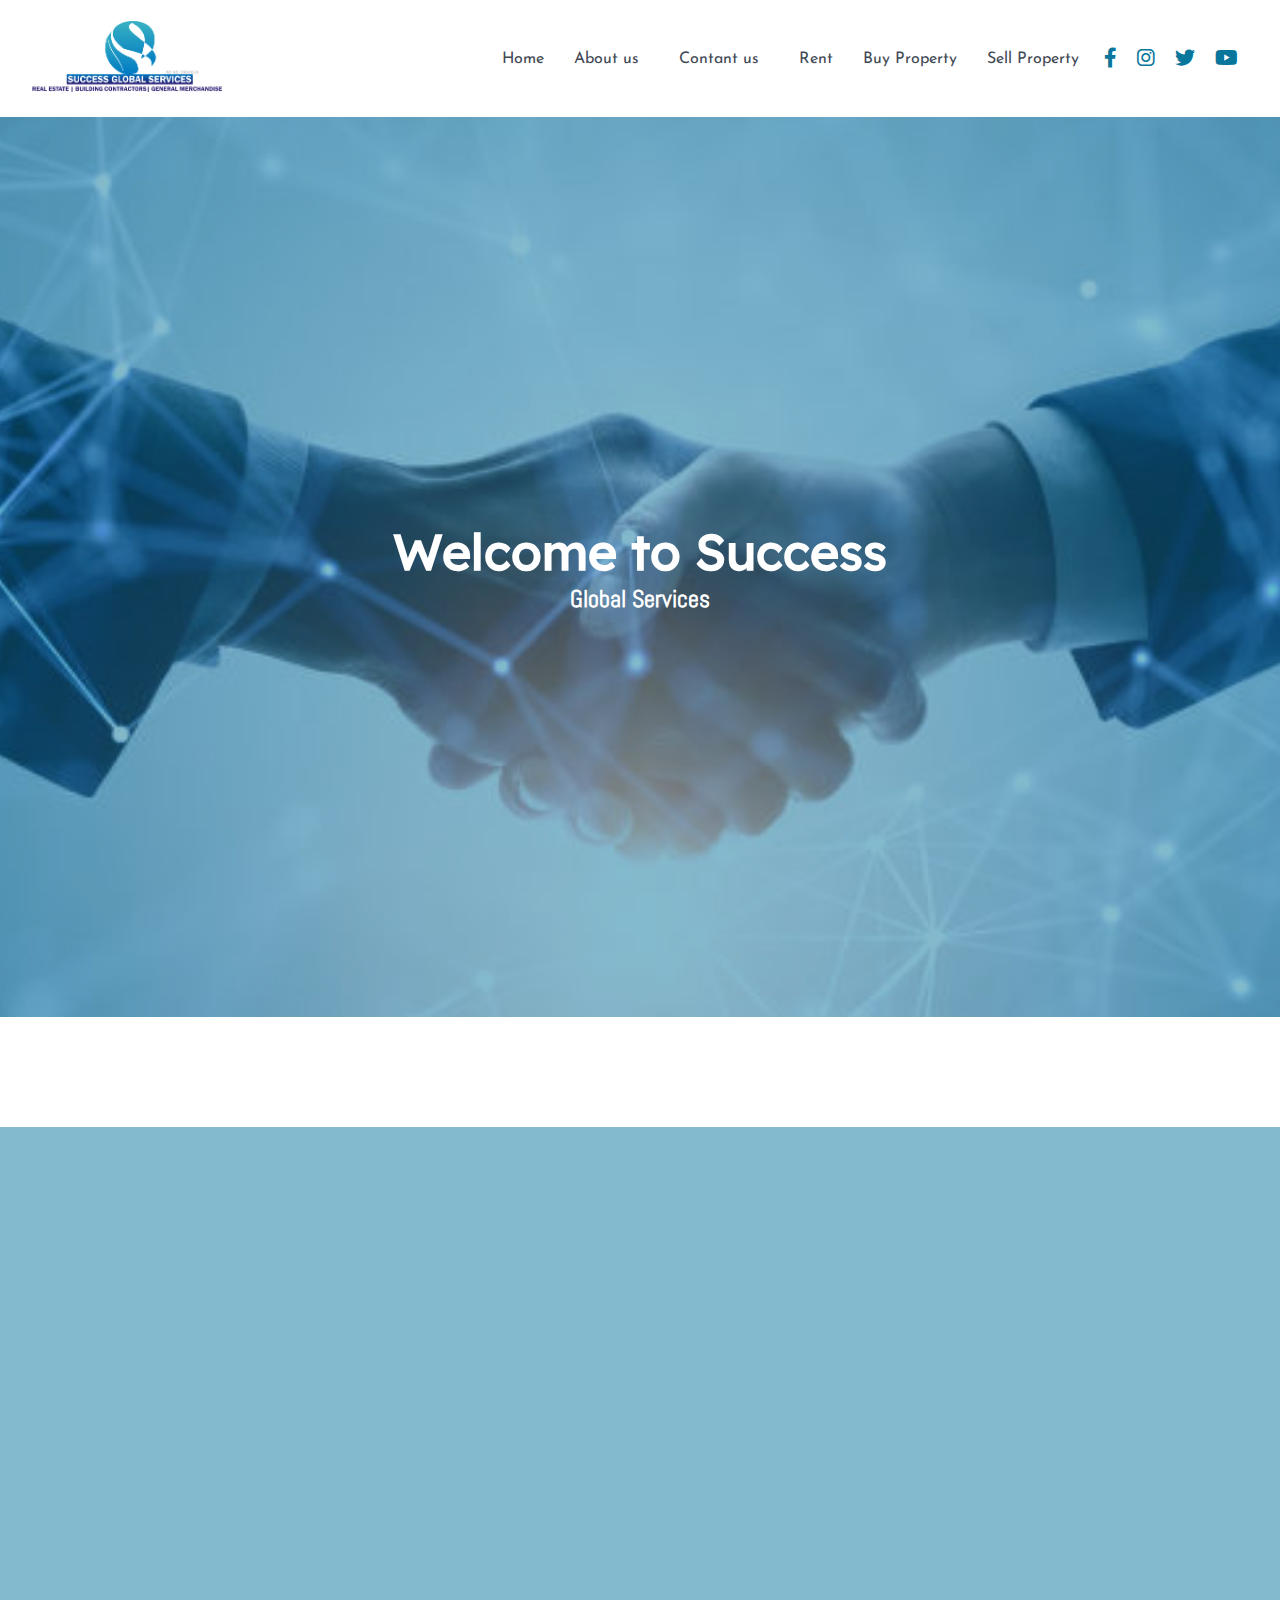
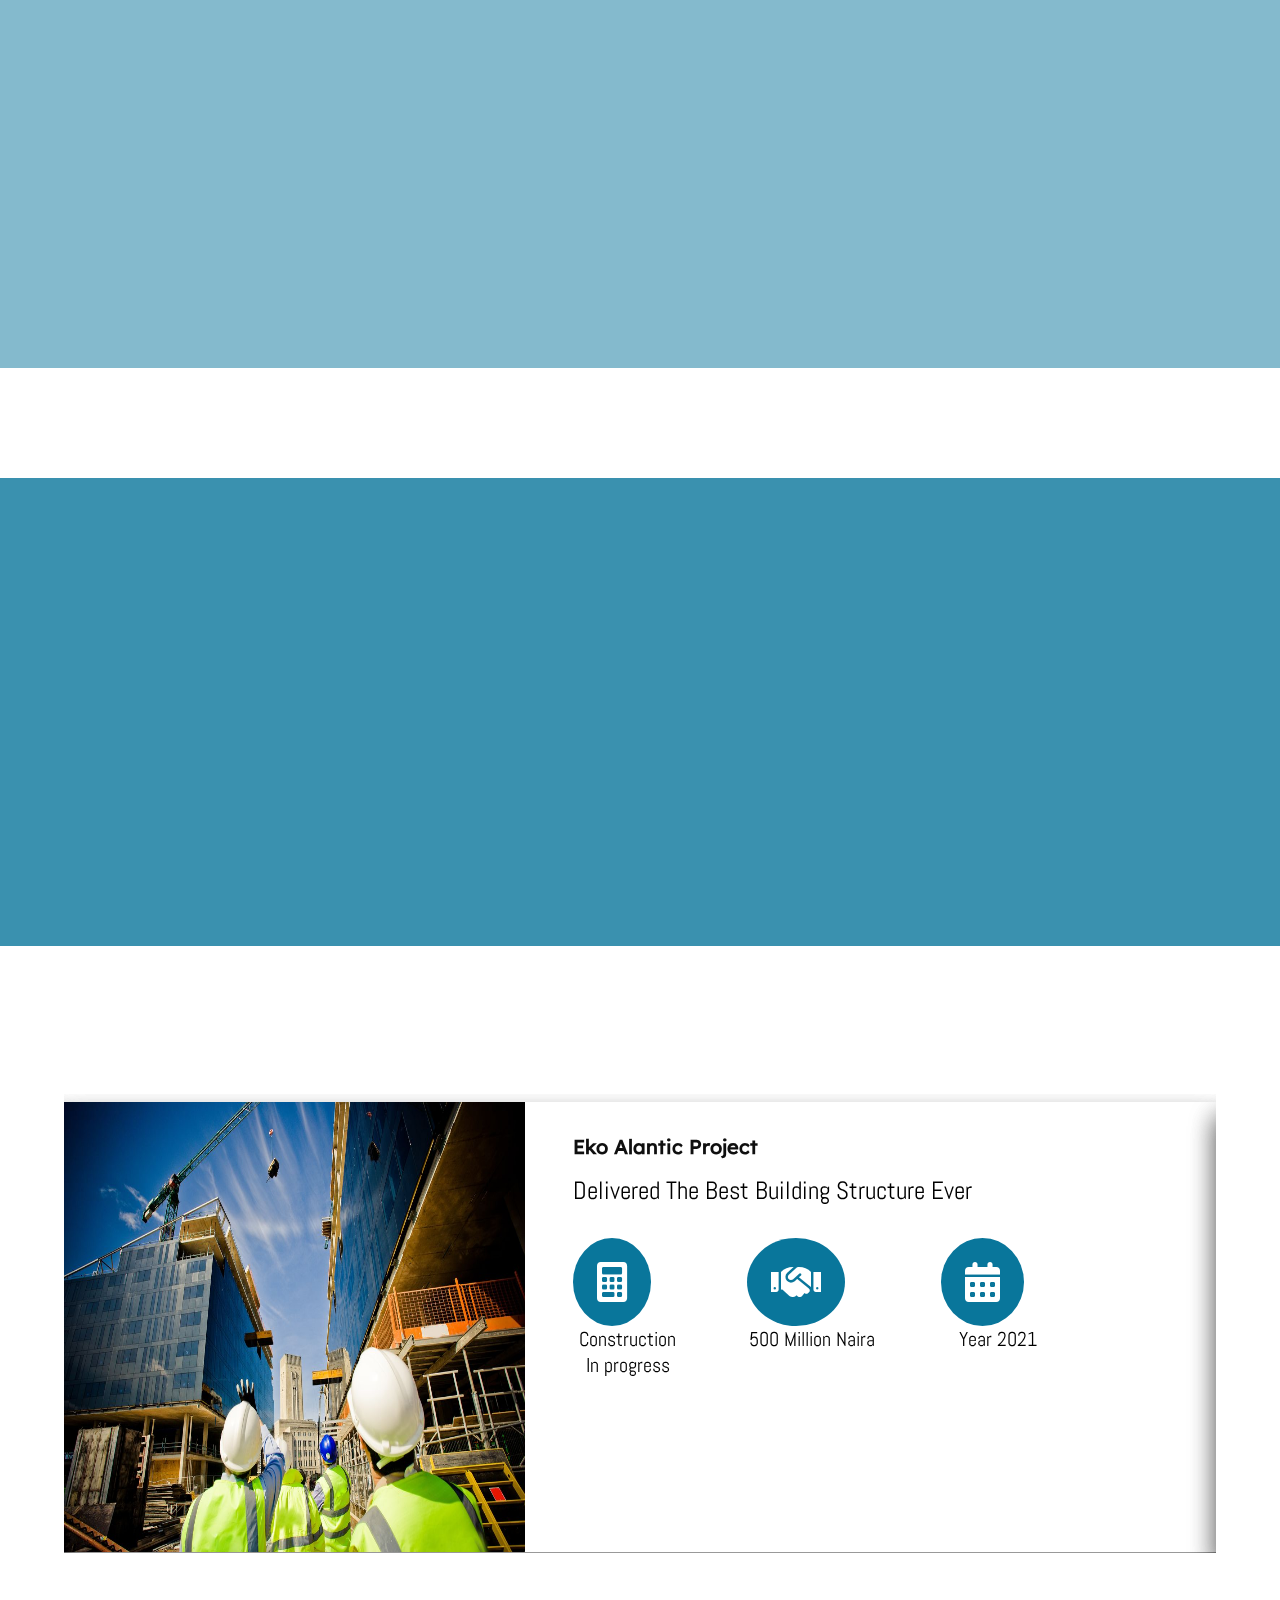
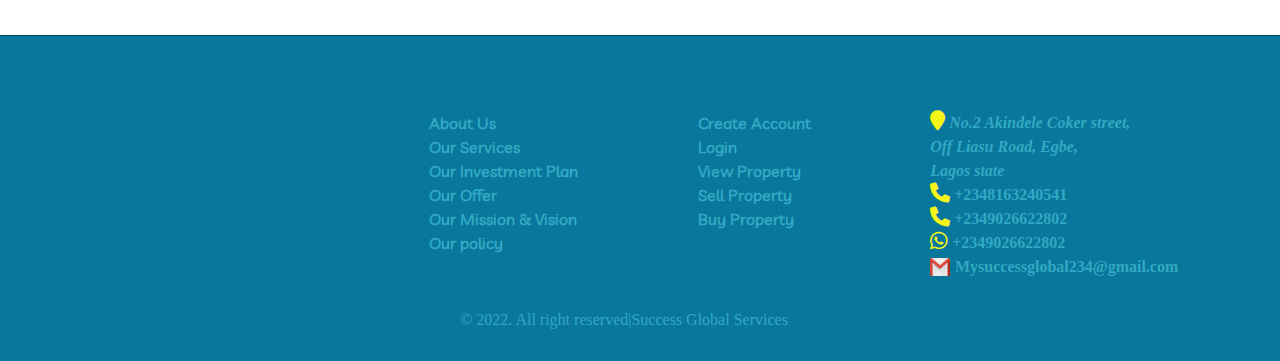
<file: index.html>
<!DOCTYPE html>
<html lang="en">
<head>
    <meta charset="UTF-8">
    <meta http-equiv="X-UA-Compatible" content="IE=edge">
    <meta name="viewport" content="width=device-width, initial-scale=1.0">
    <title>Success Global Services</title>
    <link rel="icon" href="./images/Logo/New logo.png" type = "image/x-icon" sizes = "20x20">
    <!-- animate on scroll(AOS) css -->
    <link rel="stylesheet" href="./css/aos.css">
    <!-- owlcarousel css -->
    <link rel="stylesheet" href="./css/owl.carousel.min.css">
    <link rel="stylesheet" href="./css/owl.theme.default.min.css">
    <!-- font awesome css -->
    <link rel="stylesheet" href="./css/all.css">
    <!-- main css -->
    <link rel="stylesheet" href="./css/main.css">
</head>
<body>
    <!-- Head section -->
    <header class="nav">
        <div class="logo">
            <a href="index.html"><img src="./images/Logo/SUCCESS GLOBAL-1.PNG" alt="logo"></a>
        </div>
        <div class="toggle-collapse">
            <div class="toggle-icons">
                <i class="fas fa-bars"></i>
            </div>
        </div>
        <nav class="navigation">
            <ul>
                <li><a href="index.html">Home</a> </li>
                <li><a href="about.html">About us &nbsp; <i class="fa solid fa-chevron-right arrow"></i></a>
                    <ul>
                        <li>
                            <div class="dropDown">
                                <ul>
                                    <li><a href="about.html">About Success Global Services</a></li>
                                    <li><a href="services.html">Our Services</a></li>
                                    <li><a href="investment.html">Our investment Plan</a></li>
                                    <li><a href="#">Our Vision & Mission</a></li>
                                </ul>
                            </div>
                        
                        </li>
                    </ul>
                </li>
                <li><a href="office.html">Contant us &nbsp; <i class="fa solid fa-chevron-right arrow"></i></a>
                    <ul>
                        <li>
                            <div class="dropDown">
                                <ul>
                                    <li><a href="office.html">Our Offices</a></li>
                                    <li><a href="https://facebook.com/abayawosuccess234" target="_blank">Facebook</a></li>
                                    <li><a href="https://twitter.com/mysuccessglobal" target="_blank">Twitter</a></li>
                                    <li><a href="https://www.instagram.com/mysuccessglobal234/" target="_blank">Instagram</a></li>
                                </ul>
                            </div>
                        
                        </li>
                    </ul>
                </li>
                <li><a href="rent.html">Rent</a></li>
                <li><a href="buy.html">Buy Property</a></li>
                <li><a href="#">Sell Property</a></li>
            </ul>
            <div class="social">
                <div><a href="https://facebook.com/abayawosuccess234" target="_blank"><i class="fa-brands fa-facebook-f"></i></a></div>
                <div><a href="https://www.instagram.com/mysuccessglobal234/" target="_blank"><i class="fa-brands fa-instagram"></i></a></div>
                <div><a href="https://twitter.com/mysuccessglobal" target="_blank"><i class="fa-brands fa-twitter"></i></a></div>
                <div><a href="https://www.youtube.com" target="_blank"><i class="fa-brands fa-youtube"></i></a></div>
            </div>
        </nav>     
    </header>  
    <!-- Hero section  -->

    <!-- owl carousel HTML set up -->
    <div class="owl-carousel">
        <div> 
            <div class="hero1">
                <div class="herotext">
                    <h1>Welcome to Success</h1>
                    <h2>Global Services</h2>
                </div>
            </div>
        </div>
        <div> 
            <div class="hero2">
                <div class="herotext">
                    <h1>We provide you</h1>
                    <h2>Architectutral & Structural</h2>
                    <h3>Services</h3>
                </div>
            </div>
        </div>
        <div> 
            <div class="hero3">
                <div class="herotext">
                    <h1>Become a Professional</h1>
                    <h2>Architect & Building professional in</h2>
                    <h3> 3 months </h3>
                </div>
            </div>
        </div>
            <div> 
                <div class="hero4">
                <div class="herotext">
                    <h1>Enroll for our 3 months</h1>
                    <h2>Architectutral & Structural</h2>
                    <h3> Training Programme </h3>
                    <button>Enroll</button>
                </div>
            </div> 
             </div> 
        </div>
        <!-- <div> Your Content </div>
        <div> Your Content </div>
        <div> Your Content </div>
        <div> Your Content </div> -->
    </div>
    
    <!-- Services Section -->
    <h1 id="services" data-aos="zoom-in" data-aos-duration="1000">Our Services</h1>
    <section class="services">
        <div class="subSection">
            <div class="cards">
                <div class="cardContent" data-aos="fade-down"
                data-aos-easing="linear"
                data-aos-duration="1000"
                data-aos-delay="700">
                    <img src="./images/Merchandise.jpg" alt="General Merchandise">
                    <h3>General Merchandise</h3>
                    <ul>
                        <li><i class="fa-solid fa-screwdriver-wrench"></i>  A/C supplies, Installation & Maintanance</li>
                        <li><i class="fa-solid fa-check"></i>  Interior & Exterior decoration supplies</li>
                        <li><i class="fa-solid fa-check"></i>  House fittings & supplies</li>
                        <li><i class="fa-solid fa-check"></i>  Building materials supplies</li>
                    </ul>
                </div>
                <div class="cardContent" data-aos="fade-right"
                    data-aos-offset="300"
                    data-aos-easing="ease-in-sine" data-aos-delay="100" data-aos-duration="1000">
                    <img src="./images/real-estate-business-compressor.webp" alt="Real estate & Construction">
                    <h3>Real Estate & Construction</h3>
                    <ul>
                        <li><i class="fa-solid fa-shop"></i>  Property buy & sell</li>
                        <li><i class="fa-solid fa-check"></i>  Property Management</li>
                        <li><i class="fa-solid fa-check"></i>  Architecture & Structural</li>
                        <li><i class="fa-solid fa-check"></i>  Builder/Development</li>
                        <li><i class="fa-solid fa-check"></i>  General Contractors</li>
                    </ul>
                </div>
                
                <div id="cardContent" class="cardContent" data-aos="fade-left"
                    data-aos-offset="300"
                    data-aos-easing="ease-in-sine" data-aos-delay="800" data-aos-duration="1000">
                    <img src="./images/Training for Card.jpeg" alt="Training Programmes">
                    <h3>Training Programmes</h3>
                    <ul>
                        <li><i class="fa-solid fa-chalkboard-user"></i>  Autodesk revit</li>
                        <li><i class="fa-solid fa-check"></i>  Architectural Drawing in AutoCAD</li>
                        <li><i class="fa-solid fa-check"></i> Architectural Design Courses</li>
                        <li><i class="fa-solid fa-check"></i> Reading Architectural Drawings</li>
                        <li><i class="fa-solid fa-check"></i> Architectural Sketching</li>
                        <li><i class="fa-solid fa-check"></i> FreeHand Architectural Designs</li>
                        <li><i class="fa-solid fa-check"></i> Structural engineering</li>
                    </ul>
                </div>
            </div>
        </div>
    </section>
    <section class="courses">
        <h1 id="services" data-aos="zoom-in" data-aos-duration="1000">Architectural and Structural Training Programme</h1>
        <div class="tableBox">
            <div class="courseTable">
                <div class="tableText" data-aos="fade-down-right">
                <h2 id="h2">Programmes Highlights, Prices & Duration</h2>
                <h3>100% Practical</h3>
                </div>
                <table data-aos="flip-left"
                data-aos-easing="ease-out-cubic"
                data-aos-duration="2000">
                    <th>Courses</th>
                    <th>Prices</th>
                    <th>Duration</th>
                    <tr>
                        <td>Autodesk Revit Architecture</td>
                        <td>&#8358;80,000</td>
                        <td>8 weeks</td>
                    </tr>
                    <tr>
                        <td>AutoCAD</td>
                        <td>&#8358;50,000</td>
                        <td>4 weeks</td>
                    </tr>
                    <tr>
                        <td>Reading Drawings</td>
                        <td>&#8358;50,000</td>
                        <td>6 weeks</td>
                    </tr>
                    <tr>
                        <td>Architectural Drafting & CAD</td>
                        <td>&#8358;150,000</td>
                        <td>16 weeks</td>
                    </tr>
                    <tr>
                        <td>Structural Drawings</td>
                        <td>&#8358;80,000</td>
                        <td>8 weeks</td>
                    </tr>
                </table>
            </div>
        </div>
    </section>
    <section class="recentProject">
        <h1 id="services" data-aos="zoom-in" data-aos-duration="1000">Recent Project</h1>
        <!-- Slider -->
    <div class="owl-carousel">
        <div>
            <div class="projectContent">
                <div class="img">
                    <img src="./images/P1.jpg" alt="" style="height: 50vh;">
                </div>
                <div class="projectText">
                    <h2>Eko Alantic Project</h2>
                    <p>Delivered The Best Building Structure Ever</p>
                   <div class="iconBox">
                    <div class="icon"> <i class="fa-solid fa-calculator"></i>
                        <p>Construction In progress</p>
                    </div>
                    <div class="icon"><i class="fa-solid fa-handshake"></i>
                        <p>500 Million Naira</p>
                    </div>
                    <div class="icon"><i class="fa-solid fa-calendar-days"></i>
                        <p>Year 2021</p>
                    </div>
                   </div>
                </div>
            </div>
        </div>
        <div>
            <div class="projectContent">
                <div class="img">
                    <img src="./images/P5.jpg" alt="" style="height: 50vh;">
                </div>
                <div class="projectText">
                    <h2>Delite Real Estate Project</h2>
                    <p>Delivered The Best Building Design & Structure Ever</p>
                   <div class="iconBox">
                    <div class="icon"> 
                        <i class="fa-solid fa-building"></i>
                        <p>Development In progress</p>
                    </div>
                    <div class="icon"><i class="fa-solid fa-handshake"></i>
                        <p>800 Million Naira</p>
                    </div>
                    <div class="icon"><i class="fa-solid fa-calendar-days"></i>
                        <p>Year 2019</p>
                    </div>
                   </div>
                </div>
            </div>
        </div>
        <div>
            <div class="projectContent">
                <div class="img">
                    <img src="./images/P3.jpg" alt="" style="height: 50vh;">
                </div>
                <div class="projectText">
                    <h2>GloryLand Bridge Construction</h2>
                    <p>EverLasting Casting & Construction</p>
                   <div class="iconBox">
                    <div class="icon"> 
                        <i class="fa-solid fa-helmet-safety"></i>
                        <p>Construction In progress</p>
                    </div>
                    <div class="icon"><i class="fa-solid fa-handshake"></i>
                        <p>10 Million Naira</p>
                    </div>
                    <div class="icon"><i class="fa-solid fa-calendar-days"></i>
                        <p>Year 2022</p>
                    </div>
                   </div>
                </div>
            </div>
        </div>
        <div>
            <div class="projectContent">
                <div class="img">
                    <img src="./images/P4.jpg" alt="A/C Installation" style="height: 50vh;">
                </div>
                <div class="projectText">
                    <h2>BloomChiz Venture A/C Installation</h2>
                    <p>Professional Service Renderes</p>
                   <div class="iconBox">
                    <div class="icon"> 
                        <i class="fa-solid fa-wrench"></i>
                        <p>Completed!</p>
                    </div>
                    <div class="icon"><i class="fa-solid fa-handshake"></i>
                        <p>2 Million Naira</p>
                    </div>
                    <div class="icon"><i class="fa-solid fa-calendar-days"></i>
                        <p>Year 2022</p>
                    </div>
                   </div>
                </div>
            </div>
        </div>
    </div>
    </section>
    <footer>
        <div class="footerContent">
            <div class="logo1" data-aos="zoom-in" data-aos-duration="1000">
                <a href="index.html"><img src="./images/Logo/SUCCESS GLOBAL-1.PNG" alt="logo"></a>
            </div>
        </div>
        <div class="footerContent">
            <h3 data-aos="zoom-in" data-aos-duration="600">About</h3>
            <ul>
                <li><a href="about.html">About Us</a></li>
                <li><a href="services.html">Our Services</a></li>
                <li><a href="investment.html">Our Investment Plan</a></li>
                <li><a href="#">Our Offer</a></li>
                <li><a href="#">Our Mission & Vision</a></li>
                <li><a href="#">Our policy</a></li>
            </ul>
        </div>
        <div class="footerContent">
            <h3 data-aos="zoom-in" data-aos-duration="700">My Account</h3>
            <ul>
                <li><a href="signUp.html">Create Account</a></li>
                <li><a href="login.html">Login</a></li>
                <li><a href="#">View Property</a></li>
                <li><a href="signUp.html">Sell Property</a></li>
                <li><a href="buy.html">Buy Property</a></li>
            </ul>
        </div>
        <div class="footerContent">
            <h3 data-aos="zoom-in" data-aos-duration="800">Contact</h3>
            <address>
                <i class="fa-solid fa-location-pin"></i> No.2 Akindele Coker street, <br>
                Off Liasu Road, Egbe, <br>
                Lagos state
            </address>
            <p><i class="fa-solid fa-phone"></i> <span>+2348163240541</span></p>
            <p><i class="fa-solid fa-phone"></i> <span>+2349026622802</span></p>
            <p><i class="fa-brands fa-whatsapp"></i> <span>+2349026622802</span></p>
            <div class="gmail">
                <img src="/images/Gmail -Icon.png" alt="" width="20">
                <p>Mysuccessglobal234@gmail.com</p>
            </div>
        </div>
        <p id="p">&copy; 2022. All right reserved|Success Global Services</p>
    </footer>
    
   





    
    <!-- jquery js -->
    <script src="./js/jquery.minv3.6.0.js"></script>
    <!-- animate on scroll(AOS) js -->
    <script src="./js/aos.js"></script>
    <!-- owlcarousel js -->
    <script src="./js/owl.carousel.min.js"></script>
    <!-- main js -->
    <script src="./js/main.js"></script>
</body>
</html>
</file>
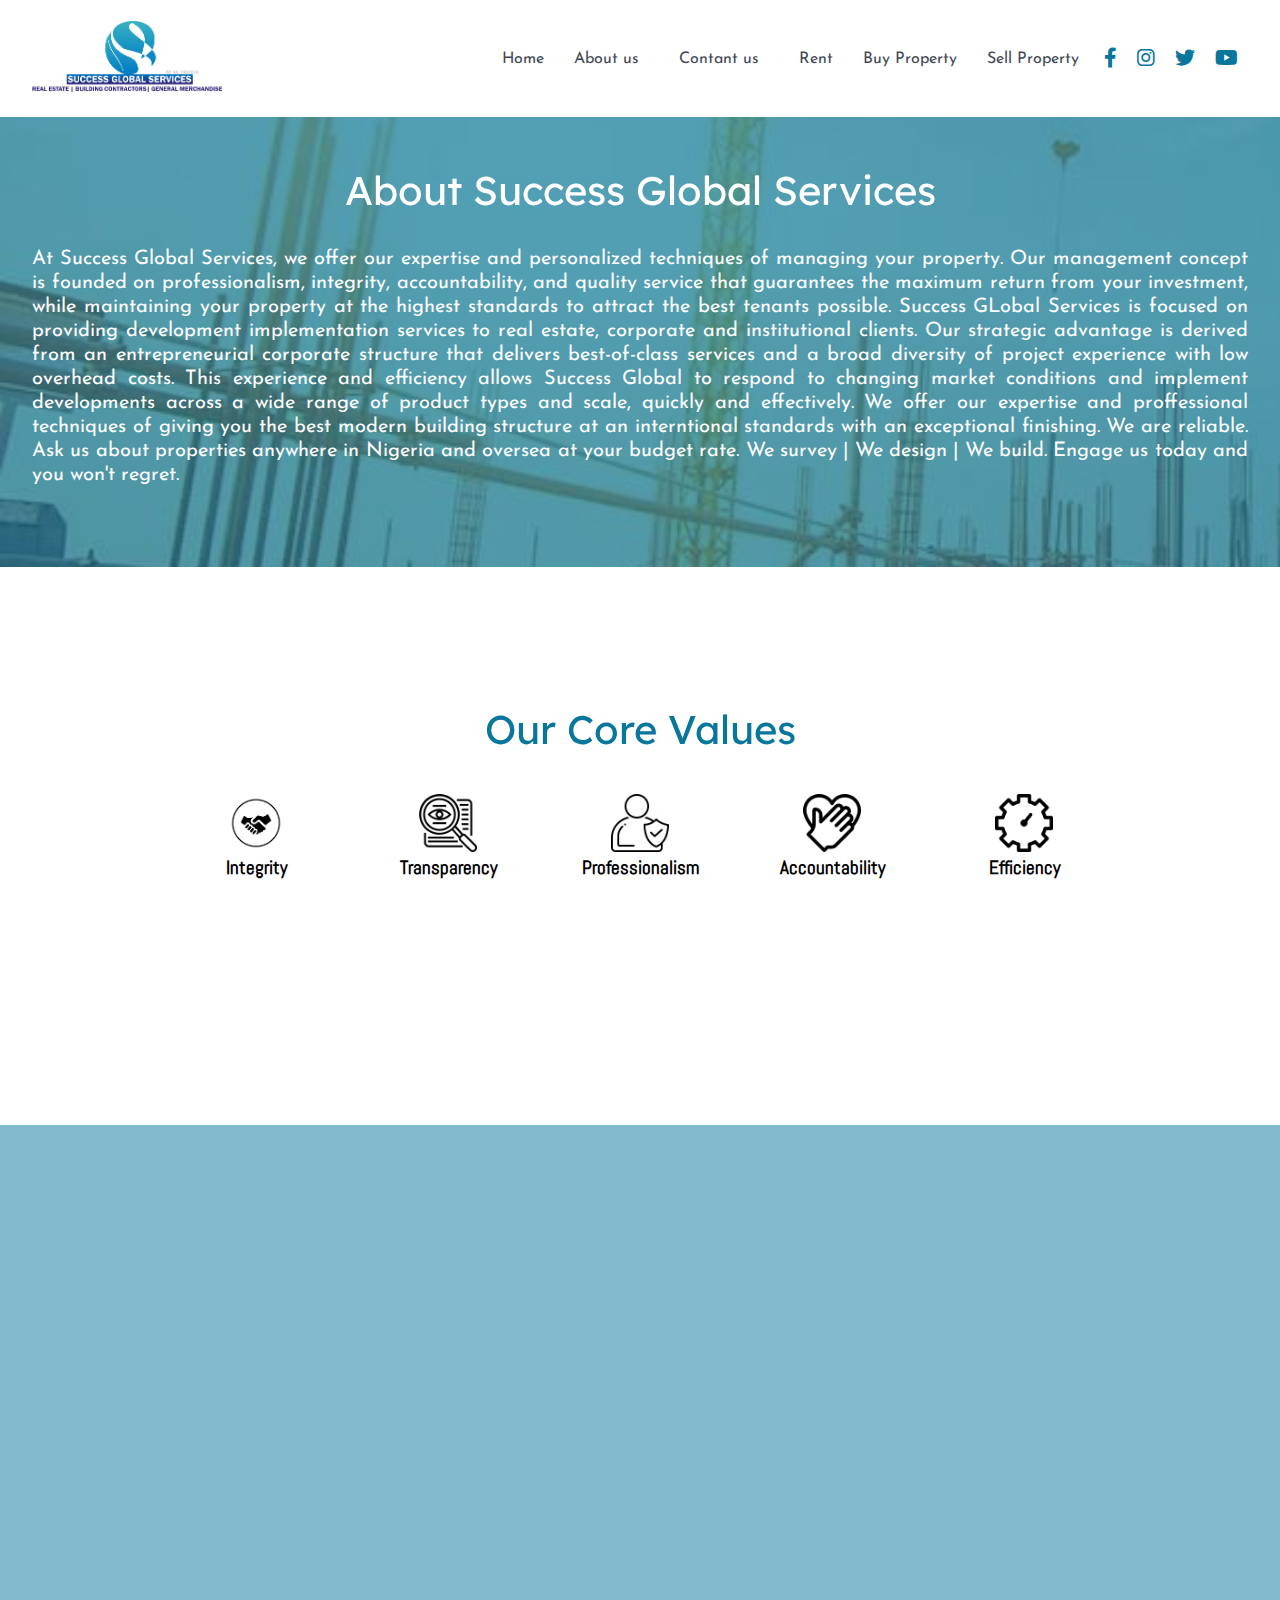
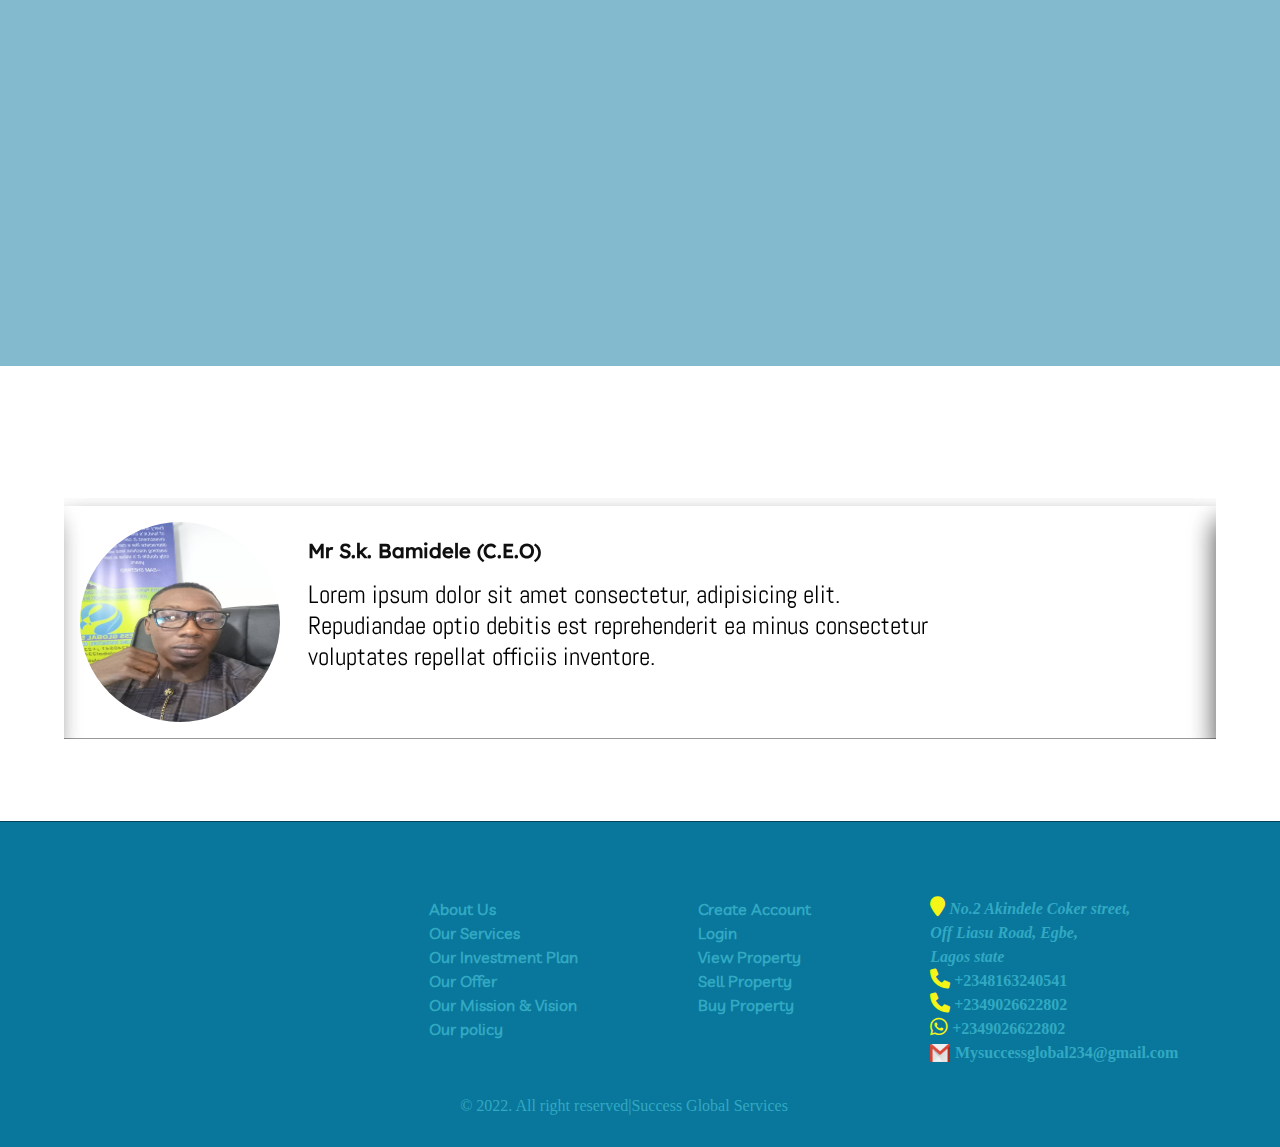
<file: about.html>
<!DOCTYPE html>
<html lang="en">
<head>
    <meta charset="UTF-8">
    <meta http-equiv="X-UA-Compatible" content="IE=edge">
    <meta name="viewport" content="width=device-width, initial-scale=1.0">
    <title>About</title>
    <!-- animate on scroll(AOS) css -->
    <link rel="stylesheet" href="/css/aos.css">
    <!-- owlcarousel css -->
    <link rel="stylesheet" href="./css/owl.carousel.min.css">
    <link rel="stylesheet" href="./css/owl.theme.default.min.css">
    <!-- font awesome css -->
    <link rel="stylesheet" href="./css/all.css">
    <!-- main css -->
    <link rel="stylesheet" href="./css/main.css">
</head>
<body>
    <!-- Head section -->
    <header class="nav">
        <div class="logo">
            <a href="index.html"><img src="./images/Logo/SUCCESS GLOBAL-1.PNG" alt="logo"></a>
        </div>
        <div class="toggle-collapse">
            <div class="toggle-icons">
                <i class="fas fa-bars"></i>
            </div>
        </div>
        <nav class="navigation">
            <ul>
                <li><a href="index.html">Home</a> </li>
                <li><a href="about.html">About us &nbsp; <i class="fa solid fa-chevron-right arrow"></i></a>
                    <ul>
                        <li>
                            <div class="dropDown">
                                <ul>
                                    <li><a href="about.html">About Success Global Services</a></li>
                                    <li><a href="services.html">Our Services</a></li>
                                    <li><a href="investment.html">Our investment Plan</a></li>
                                    <li><a href="#">Our Vision & Mission</a></li>
                                </ul>
                            </div>
                        
                        </li>
                    </ul>
                </li>
                <li><a href="office.html">Contant us &nbsp; <i class="fa solid fa-chevron-right arrow"></i></a>
                    <ul>
                        <li>
                            <div class="dropDown">
                                <ul>
                                    <li><a href="office.html">Our Offices</a></li>
                                    <li><a href="https://facebook.com/abayawosuccess234" target="_blank">Facebook</a></li>
                                    <li><a href="https://twitter.com/mysuccessglobal" target="_blank">Twitter</a></li>
                                    <li><a href="https://www.instagram.com/mysuccessglobal234/" target="_blank">Instagram</a></li>
                                </ul>
                            </div>
                        
                        </li>
                    </ul>
                </li>
                <li><a href="rent.html">Rent</a></li>
                <li><a href="buy.html">Buy Property</a></li>
                <li><a href="#">Sell Property</a></li>
            </ul>
            <div class="social">
                <div><a href="https://facebook.com/abayawosuccess234" target="_blank"><i class="fa-brands fa-facebook-f"></i></a></div>
                <div><a href="https://www.instagram.com/mysuccessglobal234/" target="_blank"><i class="fa-brands fa-instagram"></i></a></div>
                <div><a href="https://twitter.com/mysuccessglobal" target="_blank"><i class="fa-brands fa-twitter"></i></a></div>
                <div><a href="https://www.youtube.com" target="_blank"><i class="fa-brands fa-youtube"></i></a></div>
            </div>
        </nav>     
    </header>  
    <section class="purpose">
        <div class="purposeContent">
            <div class="purposeText">
                <h1 data-aos="zoom-in" data-aos-duration="1000">About Success Global Services</h1>
                <p>At Success Global Services, we offer our expertise and personalized techniques of managing your property. Our management concept is founded on professionalism, integrity, accountability, and quality service that guarantees the maximum return from your investment, while maintaining your property at the highest standards to attract the best tenants possible. 
                Success GLobal Services is focused on providing development implementation services to real estate, corporate and institutional clients. Our strategic advantage is derived from an entrepreneurial corporate structure that delivers best-of-class services and a broad diversity of project experience with low overhead costs. This experience and efficiency allows Success Global to respond to changing market conditions and implement developments across a wide range of product types and scale, quickly and effectively.
                We offer our expertise and proffessional techniques of giving you the best modern building structure at an interntional standards with an exceptional finishing.
                We are reliable. Ask us about properties anywhere in Nigeria and oversea at your budget rate. 
                We survey | We design | We build.
                Engage us today and you won't regret.</p>
            </div>
        </div>
    </section>
    <section class="values">
        <h1 data-aos="zoom-in" data-aos-duration="1000">Our Core Values</h1>
        <div class="valueContent">
            <div class="valueItem">
                <img src="./images/integrity.png" alt="integrity">
                <h3>Integrity</h3>
            </div>
            <div class="valueItem">
                <img src="./images/Transparency 2.png" alt="Transparency">
                <h3>Transparency</h3>
            </div>
            <div class="valueItem">
                <img src="./images/Professionalism.webp" alt="Professionalism">
                <h3>Professionalism</h3>
            </div>
            <div class="valueItem">
                <img src="./images/Accountability.png" alt="Accountability">
                <h3>Accountability</h3>
            </div>
            <div class="valueItem">
                <img src="./images/Efficiency.png" alt="Efficiency">
                <h3>Efficiency</h3>
            </div>
        </div>                                
    </section>
    <!-- Services Section -->
    <h1 id="services" data-aos="zoom-in" data-aos-duration="1000">These are what we do</h1>
    <section class="services services2">
        <div class="subSection">
            <div class="cards">
                <div class="cardContent" data-aos="fade-down"
                data-aos-easing="linear"
                data-aos-duration="1000"
                data-aos-delay="700">
                    <img src="./images/S3.jpg" alt="">
                    <h3>General Merchandise</h3>
                    <ul>
                        <li><i class="fa-solid fa-screwdriver-wrench"></i>  A/C supplies, Installation & Maintanance</li>
                        <li><i class="fa-solid fa-check"></i>  Interior & Exterior decoration supplies</li>
                        <li><i class="fa-solid fa-check"></i>  House fittings & supplies</li>
                        <li><i class="fa-solid fa-check"></i>  Building materials supplies</li>
                    </ul>
                </div>
                <div class="cardContent" data-aos="fade-right"
                data-aos-offset="300"
                data-aos-easing="ease-in-sine" data-aos-delay="100" data-aos-duration="1000">
                    <img src="./images/S1.webp" alt="">
                    <h3>Real Estate & Contrustion</h3>
                    <ul>
                        <li><i class="fa-solid fa-shop"></i>  Property buy & sell</li>
                        <li><i class="fa-solid fa-check"></i>  Property Management</li>
                        <li><i class="fa-solid fa-check"></i>  Architecture & Structural</li>
                        <li><i class="fa-solid fa-check"></i>  Builder/Development</li>
                        <li><i class="fa-solid fa-check"></i>  General Contractors</li>
                    </ul>
                </div>
                <div class="cardContent" data-aos="fade-left"
                data-aos-offset="300"
                data-aos-easing="ease-in-sine" data-aos-delay="800" data-aos-duration="1000">
                    <img src="./images/S2.webp" alt="">
                    <h3>Training Programmes</h3>
                    <ul>
                        <li><i class="fa-solid fa-chalkboard-user"></i>  Autodesk revit</li>
                        <li><i class="fa-solid fa-check"></i>  Architectural Drawing in AutoCAD</li>
                        <li><i class="fa-solid fa-check"></i> Architectural Design Courses</li>
                        <li><i class="fa-solid fa-check"></i> Reading Architectural Drawings</li>
                        <li><i class="fa-solid fa-check"></i> Architectural Sketching</li>
                        <li><i class="fa-solid fa-check"></i> FreeHand Architectural Designs</li>
                        <li><i class="fa-solid fa-check"></i> Structural engineering</li>
                    </ul>
                </div>
            </div>
        </div>
    </section>
    <section class="recentProject team">
        <h1 id="services" data-aos="zoom-in" data-aos-duration="1000">Our Team</h1>
        <!-- Slider -->
    <div class="owl-carousel">
        <div>
            <div class="projectContent  team">
                <div class="img staffImg">
                    <img src="./images/Success Global/Mr S.K. Bamidele  ( MDCEO ).jpeg" alt="">
                </div>
                <div class="projectText">
                    <h2>Mr S.k. Bamidele (C.E.O)</h2>
                    <p>Lorem ipsum dolor sit amet consectetur, adipisicing elit. Repudiandae optio debitis est reprehenderit ea minus consectetur voluptates repellat officiis inventore.</p>
                </div>
            </div>
        </div>
        <div>
            <div class="projectContent">
                <div class="img staffImg">
                    <img src="./images/Success Global/Mr Lawal Raheem ( Interior & Exterior Supervisor ).jpeg" alt="">
                </div>
                <div class="projectText">
                    <h2>Mr Lawal Raheem (Interior & Exterior Supervisor)</h2>
                    <p>Lorem ipsum dolor sit, amet consectetur adipisicing elit. Et possimus odit vel deleniti deserunt explicabo dicta optio quos dolore nisi!</p>
                </div>
            </div>
        </div>
        <div>
            <div class="projectContent ">
                <div class="img staffImg">
                    <img src="./images/Success Global/Mrs Salau S. Shakirat ( AccountSecretary ).jpeg" alt="">
                </div>
                <div class="projectText">
                    <h2>Mrs Salau S. Shakirat ( Account Secretary )</h2>
                    <p>Lorem ipsum dolor sit amet consectetur adipisicing elit. Cumque harum quibusdam provident officia quisquam amet. Deserunt illo facilis fuga? Tempora!</p>
                </div>
            </div>
        </div>
        <div>
            <div class="projectContent">
                <div class="img staffImg">
                    <img src="./images/Success Global/Tech. S.A. Kashimawo ( AC Technician Site manager ).jpeg" alt="A/C Installation">
                </div>
                <div class="projectText">
                    <h2>Tech. S.A. Kashimawo ( AC Technician Site manager )</h2>
                    <p>Lorem ipsum dolor sit amet, consectetur adipisicing elit. Corporis ullam cum inventore sunt harum ratione illum recusandae laudantium temporibus dolor?</p>
                </div>
            </div>
        </div>
    </div>
    </section>
    <footer>
        <div class="footerContent">
            <div class="logo1" data-aos="zoom-in" data-aos-duration="1000">
                <a href="index.html"><img src="./images/Logo/SUCCESS GLOBAL-1.PNG" alt="logo"></a>
            </div>
        </div>
        <div class="footerContent">
            <h3 data-aos="zoom-in" data-aos-duration="600">About</h3>
            <ul>
                <li><a href="about.html">About Us</a></li>
                <li><a href="services.html">Our Services</a></li>
                <li><a href="investment.html">Our Investment Plan</a></li>
                <li><a href="#">Our Offer</a></li>
                <li><a href="#">Our Mission & Vision</a></li>
                <li><a href="#">Our policy</a></li>
            </ul>
        </div>
        <div class="footerContent">
            <h3 data-aos="zoom-in" data-aos-duration="700">My Account</h3>
            <ul>
                <li><a href="signUp.html">Create Account</a></li>
                <li><a href="login.html">Login</a></li>
                <li><a href="#">View Property</a></li>
                <li><a href="signUp.html">Sell Property</a></li>
                <li><a href="buy.html">Buy Property</a></li>
            </ul>
        </div>
        <div class="footerContent">
            <h3 data-aos="zoom-in" data-aos-duration="800">Contact</h3>
            <address>
                <i class="fa-solid fa-location-pin"></i> No.2 Akindele Coker street, <br>
                Off Liasu Road, Egbe, <br>
                Lagos state
            </address>
            <p><i class="fa-solid fa-phone"></i> <span>+2348163240541</span></p>
            <p><i class="fa-solid fa-phone"></i> <span>+2349026622802</span></p>
            <p><i class="fa-brands fa-whatsapp"></i> <span>+2349026622802</span></p>
            <div class="gmail">
                <img src="/images/Gmail -Icon.png" alt="" width="20">
                <p>Mysuccessglobal234@gmail.com</p>
            </div>
        </div>
        <p id="p">&copy; 2022. All right reserved|Success Global Services</p>
    </footer>
    
    





    <!-- jquery js -->
    <script src="./js/jquery.minv3.6.0.js"></script>
    <!-- animate on scroll(AOS) js -->
    <script src="./js/aos.js"></script>
    <!-- owlcarousel js -->
    <script src="./js/owl.carousel.min.js"></script>
    <!-- main js -->
    <script src="./js/main.js"></script>
    <script>
        var owl = $('.owl-carousel');
owl.owlCarousel({
    items:1,
    loop:true,
    margin:10,
    autoplay:true,
    autoplayTimeout:10000,
    autoplayHoverPause:true
});
$('.play').on('click',function(){
    owl.trigger('play.owl.autoplay',[1000])
})
$('.stop').on('click',function(){
    owl.trigger('stop.owl.autoplay')
})
    </script>
</body>
</html>
</file>
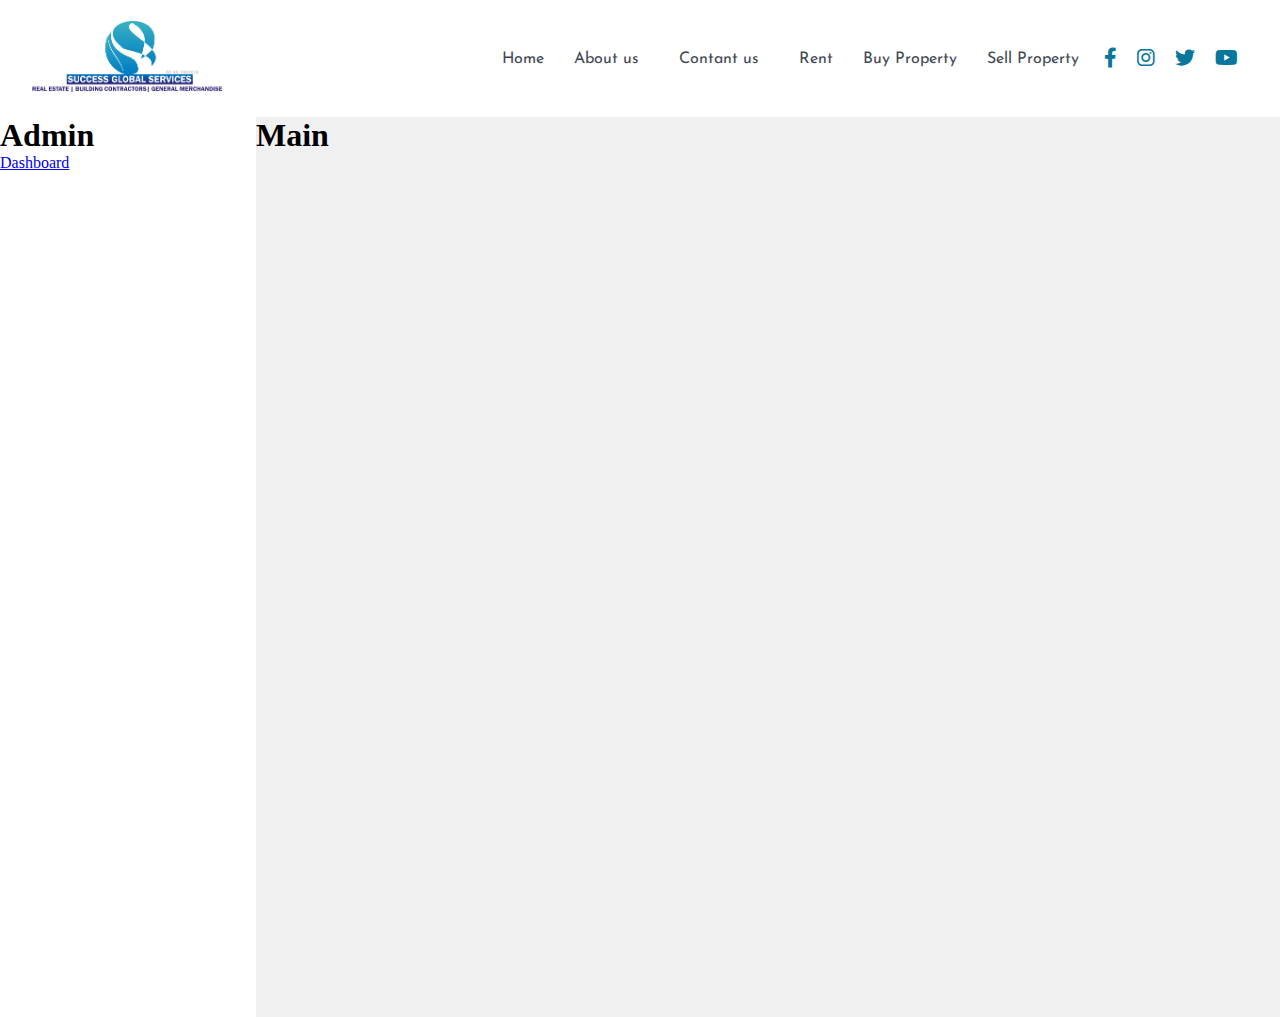
<file: admin.html>
<!DOCTYPE html>
<html lang="en">
<head>
    <meta charset="UTF-8">
    <meta http-equiv="X-UA-Compatible" content="IE=edge">
    <meta name="viewport" content="width=device-width, initial-scale=1.0">
    <title>Document</title>
     <!-- animate on scroll(AOS) css -->
     <link rel="stylesheet" href="./css/aos.css">
     <!-- owlcarousel css -->
     <link rel="stylesheet" href="./css/owl.carousel.min.css">
     <link rel="stylesheet" href="./css/owl.theme.default.min.css">
     <!-- font awesome css -->
     <link rel="stylesheet" href="./css/all.css">
     <!-- animate css -->
     <link rel="stylesheet"  href="https://cdnjs.cloudflare.com/ajax/libs/animate.css/4.1.1/animate.min.css">
     <!-- main css -->
     <link rel="stylesheet" href="./css/main.css">
</head>
<body>
    <!-- Head section -->
    <header class="nav">
        <div class="logo">
            <a href="index.html"><img src="./images/Logo/SUCCESS GLOBAL-1.PNG" alt="logo"></a>
        </div>
        <div class="toggle-collapse">
            <div class="toggle-icons">
                <i class="fas fa-bars"></i>
            </div>
        </div>
        <nav class="navigation">
            <ul>
                <li><a href="index.html">Home</a> </li>
                <li><a href="about.html">About us &nbsp; <i class="fa solid fa-chevron-right arrow"></i></a>
                    <ul>
                        <li>
                            <div class="dropDown">
                                <ul>
                                    <li><a href="about.html">About Success Global Services</a></li>
                                    <li><a href="services.html">Our Services</a></li>
                                    <li><a href="investment.html">Our investment Plan</a></li>
                                    <li><a href="#">Our Vision & Mission</a></li>
                                </ul>
                            </div>
                        
                        </li>
                    </ul>
                </li>
                <li><a href="office.html">Contant us &nbsp; <i class="fa solid fa-chevron-right arrow"></i></a>
                    <ul>
                        <li>
                            <div class="dropDown">
                                <ul>
                                    <li><a href="office.html">Our Offices</a></li>
                                    <li><a href="https://facebook.com/abayawosuccess234" target="_blank">Facebook</a></li>
                                    <li><a href="https://twitter.com/mysuccessglobal" target="_blank">Twitter</a></li>
                                    <li><a href="https://www.instagram.com/mysuccessglobal234/" target="_blank">Instagram</a></li>
                                </ul>
                            </div>
                        
                        </li>
                    </ul>
                </li>
                <li><a href="rent.html">Rent</a></li>
                <li><a href="buy.html">Buy Property</a></li>
                <li><a href="signUp.html">Sell Property</a></li>
            </ul>
            <div class="social">
                <div><a href="https://facebook.com/abayawosuccess234" target="_blank"><i class="fa-brands fa-facebook-f"></i></a></div>
                <div><a href="https://www.instagram.com/mysuccessglobal234/" target="_blank"><i class="fa-brands fa-instagram"></i></a></div>
                <div><a href="https://twitter.com/mysuccessglobal" target="_blank"><i class="fa-brands fa-twitter"></i></a></div>
                <div><a href="https://www.youtube.com" target="_blank"><i class="fa-brands fa-youtube"></i></a></div>
            </div>
        </nav>     
    </header>
    <section class="mainSection">
        <aside>
            <h1>Admin</h1>
            <div class="asideNav">
                <ul>
                    <li><a href="#"> <i class="mdi mdi-view-dashboard"></i> Dashboard</a></li>
                </ul>
            </div>
        </aside>
        <main>
            <h1>Main</h1>
        </main>
    </section> 
</body>
</html>
</file>
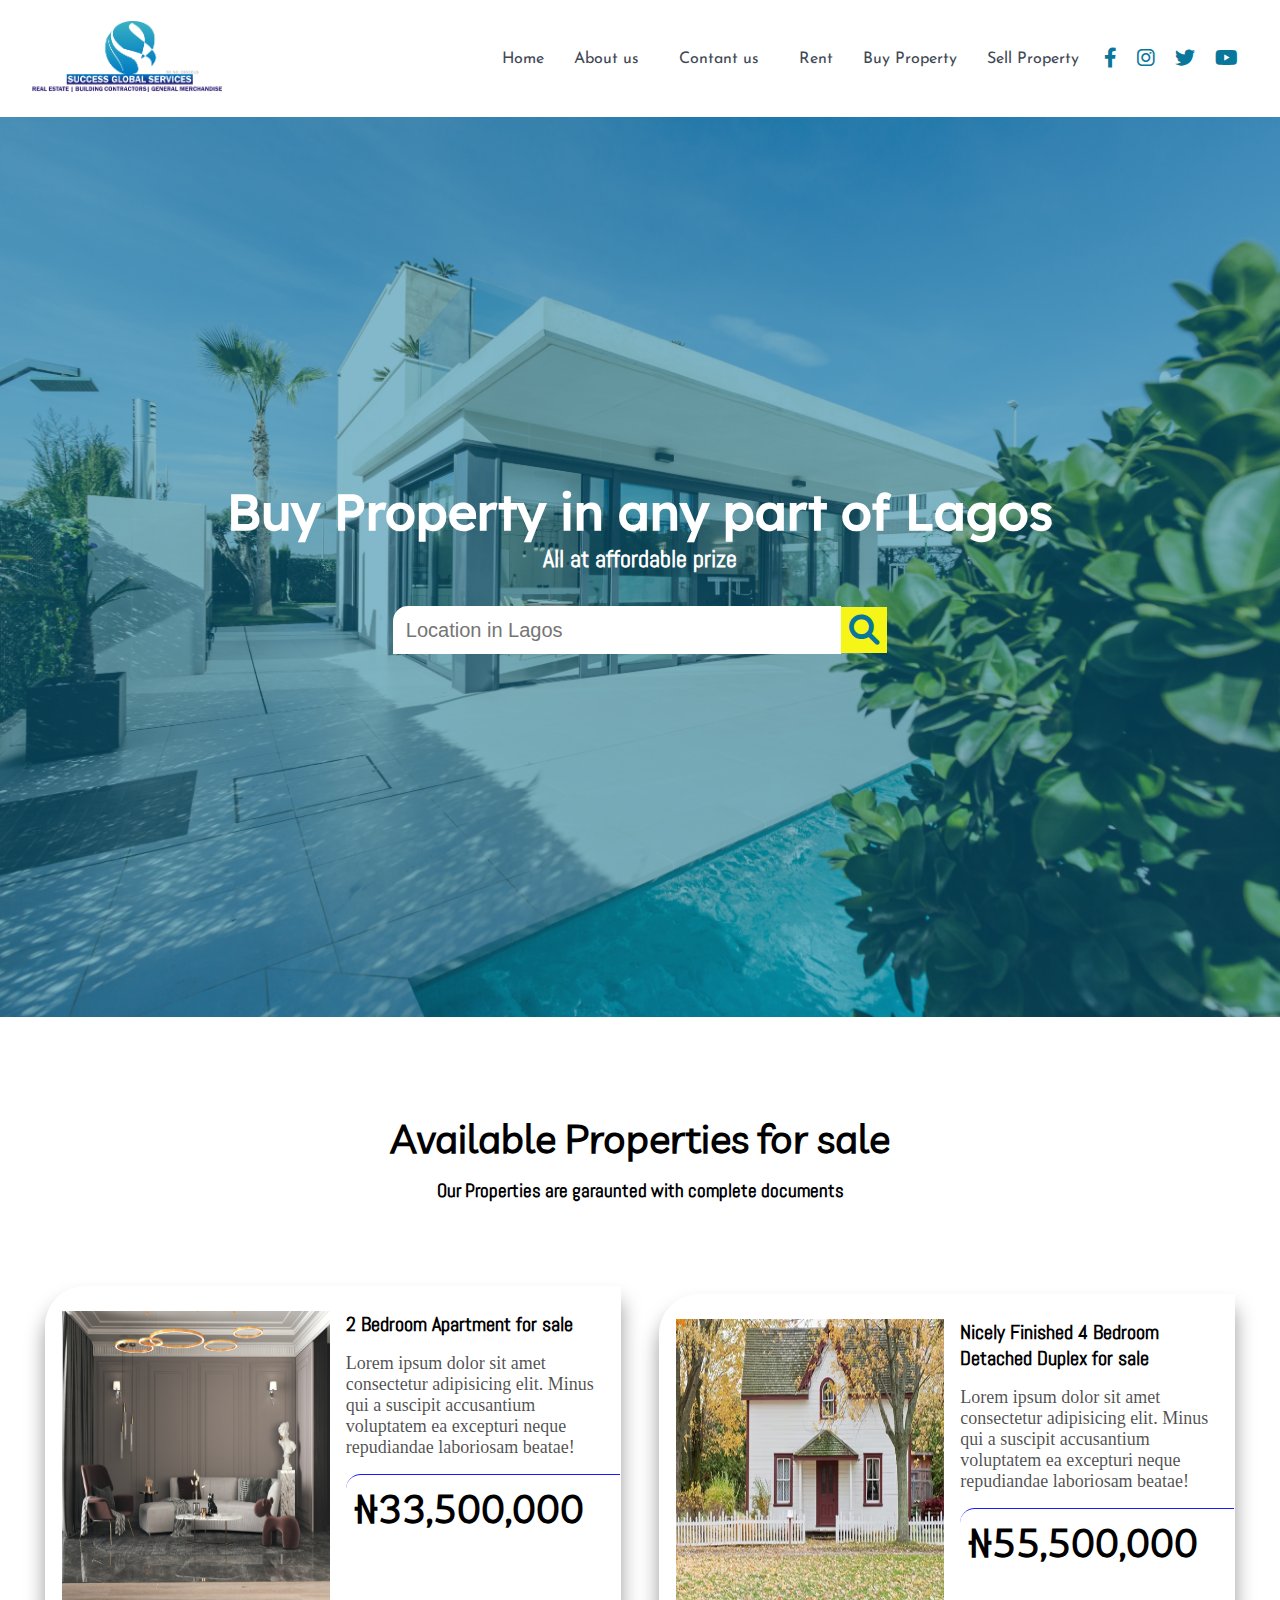
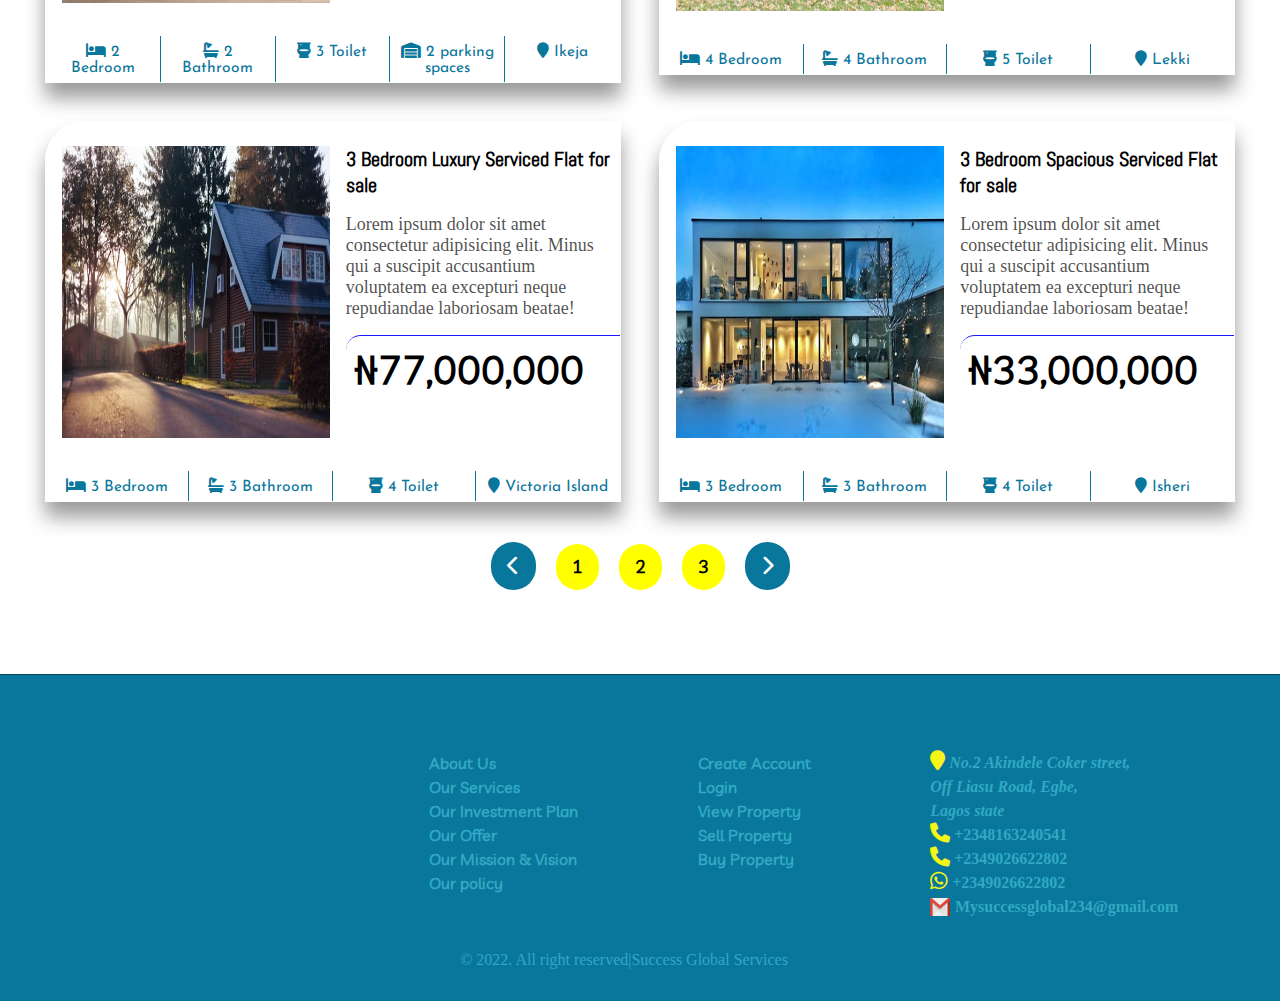
<file: buy.html>
<!DOCTYPE html>
<html lang="en">
<head>
    <meta charset="UTF-8">
    <meta http-equiv="X-UA-Compatible" content="IE=edge">
    <meta name="viewport" content="width=device-width, initial-scale=1.0">
    <title>Buy Property</title>
    <!-- animate on scroll(AOS) css -->
    <link rel="stylesheet" href="./css/aos.css">
    <!-- owlcarousel css -->
    <link rel="stylesheet" href="./css/owl.carousel.min.css">
    <link rel="stylesheet" href="./css/owl.theme.default.min.css">
    <!-- font awesome css -->
    <link rel="stylesheet" href="./css/all.css">
    <!-- main css -->
    <link rel="stylesheet" href="./css/main.css">


    <!-- animate on scroll(AOS) js -->
    <script src="./js/aos.js" defer></script>
    <!-- owlcarousel js -->
    <script src="./js/owl.carousel.min.js" defer></script>
    <!-- main js -->
    <script src="./js/main.js" defer></script>
</head>
<body id="body">
    <!-- Head section -->
    <header class="nav" id="header">
        <div class="logo">
            <a href="index.html"><img src="./images/Logo/SUCCESS GLOBAL-1.PNG" alt="logo"></a>
        </div>
        <div class="toggle-collapse">
            <div class="toggle-icons">
                <i class="fas fa-bars"></i>
            </div>
        </div>
        <nav class="navigation">
            <ul>
                <li><a href="index.html">Home</a> </li>
                <li><a href="#">About us &nbsp; <i class="fa solid fa-chevron-right arrow"></i></a>
                    <ul>
                        <li>
                            <div class="dropDown">
                                <ul>
                                    <li><a href="about.html">About Success Global Services</a></li>
                                    <li><a href="services.html">Our Services</a></li>
                                    <li><a href="investment.html">Our investment Plan</a></li>
                                    <li><a href="#">Our Vision & Mission</a></li>
                                </ul>
                            </div>
                        
                        </li>
                    </ul>
                </li>
                <li><a href="#">Contant us &nbsp; <i class="fa solid fa-chevron-right arrow"></i></a>
                    <ul>
                        <li>
                            <div class="dropDown">
                                <ul>
                                    <li><a href="office.html">Our Offices</a></li>
                                    <li><a href="https://facebook.com/abayawosuccess234" target="_blank">Facebook</a></li>
                                    <li><a href="https://twitter.com/mysuccessglobal" target="_blank">Twitter</a></li>
                                    <li><a href="https://www.instagram.com/mysuccessglobal234/" target="_blank">Instagram</a></li>
                                </ul>
                            </div>
                        
                        </li>
                    </ul>
                </li>
                <li><a href="rent.html">Rent</a></li>
                <li><a href="buy.html">Buy Property</a></li>
                <li><a href="#">Sell Property</a></li>
            </ul>
            <div class="social">
                <div><a href="https://facebook.com/abayawosuccess234" target="_blank"><i class="fa-brands fa-facebook-f"></i></a></div>
                <div><a href="https://www.instagram.com/mysuccessglobal234/" target="_blank"><i class="fa-brands fa-instagram"></i></a></div>
                <div><a href="https://twitter.com/mysuccessglobal" target="_blank"><i class="fa-brands fa-twitter"></i></a></div>
                <div><a href="https://www.youtube.com" target="_blank"><i class="fa-brands fa-youtube"></i></a></div>
            </div>
        </nav>     
    </header>  

<!-- buy hero -->
<section class="buyHero" id="buyHero">
    <div class="hero1 buyHero1">
        <div class="herotext">
            <h1>Buy Property in any part of Lagos</h1>
            <h2>All at affordable prize</h2>
            <div class="search">
                <input type="text" placeholder="Location in Lagos">
                <button><i class="fa-solid fa-magnifying-glass"></i></button>
            </div>
        </div>
    </div>
</section>
<!-- buy properties section -->
<section class="properties" id="properties">
        <h1>Available Properties for sale</h1>
        <h3>Our Properties are garaunted with complete documents</h3>
    <div class="propertyContainer" id="propertyContainer">
        <div class="propertyMainContent">
            <div class="propertyContent">
                <img src="./images/ali-moradi-nhzhEZvhZ1M-unsplash.jpg" alt="" width="300" height="300">
                <div class="propertyText">
                    <h4>2 Bedroom Apartment for sale</h4>
                    <p>Lorem ipsum dolor sit amet consectetur adipisicing elit. Minus qui a suscipit accusantium voluptatem ea excepturi neque repudiandae laboriosam beatae!</p>
                    <h1 class="prize">₦33,500,000</h1>
                </div>
            </div>
            <div class="propertyFeatures">
                <p><i class="fa-solid fa-bed"></i> 2 Bedroom</p>
                <p><i class="fa-solid fa-bath"></i> 2 Bathroom</p>
                <p><i class="fa-solid fa-toilet"></i> 3 Toilet</p>
                <p><i class="fa-solid fa-warehouse"></i> 2 parking spaces</p>
                <p><i class="fa-solid fa-location-pin"></i> Ikeja</p>
            </div>
        </div>
        <div class="propertyMainContent">
            <div class="propertyContent">
                <img src="./images/Property Img/P1.avif" alt="" width="300" height="300">
                <div class="propertyText">
                    <h4>Nicely Finished 4 Bedroom Detached Duplex for sale</h4>
                    <p>Lorem ipsum dolor sit amet consectetur adipisicing elit. Minus qui a suscipit accusantium voluptatem ea excepturi neque repudiandae laboriosam beatae!</p>
                    <h1 class="prize">₦55,500,000</h1>
                </div>
            </div>
            <div class="propertyFeatures">
                <p><i class="fa-solid fa-bed"></i> 4 Bedroom</p>
                <p><i class="fa-solid fa-bath"></i> 4 Bathroom</p>
                <p><i class="fa-solid fa-toilet"></i> 5 Toilet</p>
                <p><i class="fa-solid fa-location-pin"></i> Lekki</p>           
             </div>
        </div>
        <div class="propertyMainContent">
            <div class="propertyContent">
                <img src="./images/Property Img/P2.avif" alt="" width="300" height="300">
                <div class="propertyText">
                    <h4>3 Bedroom Luxury Serviced Flat for sale</h4>
                    <p>Lorem ipsum dolor sit amet consectetur adipisicing elit. Minus qui a suscipit accusantium voluptatem ea excepturi neque repudiandae laboriosam beatae!</p>
                    <h1 class="prize">₦77,000,000</h1>
                </div>
            </div>
            <div class="propertyFeatures">
                <p><i class="fa-solid fa-bed"></i> 3 Bedroom</p>
                <p><i class="fa-solid fa-bath"></i> 3 Bathroom</p>
                <p><i class="fa-solid fa-toilet"></i> 4 Toilet</p>
                <p><i class="fa-solid fa-location-pin"></i> Victoria Island</p>
            </div>
        </div>
        <div class="propertyMainContent">
            <div class="propertyContent">
                <img src="./images/Property Img/P4.avif" alt="" width="300" height="300">
                <div class="propertyText">
                    <h4>3 Bedroom Spacious Serviced Flat for sale</h4>
                    <p>Lorem ipsum dolor sit amet consectetur adipisicing elit. Minus qui a suscipit accusantium voluptatem ea excepturi neque repudiandae laboriosam beatae!</p>
                    <h1 class="prize">₦33,000,000</h1>
                </div>
            </div>
            <div class="propertyFeatures">
                <p><i class="fa-solid fa-bed"></i> 3 Bedroom</p>
                <p><i class="fa-solid fa-bath"></i> 3 Bathroom</p>
                <p><i class="fa-solid fa-toilet"></i> 4 Toilet</p>
                <p><i class="fa-solid fa-location-pin"></i> Isheri</p>            
            </div>
        </div>
    </div>
    <!-- pagiantion -->
    <div class="pagination">
        <a href="#"><i class="fas fa-chevron-left"></i></a>
        <a href="#">1</a>
        <a href="#">2</a>
        <a href="#">3</a>
        <a href="#"><i class="fas fa-chevron-right"></i></a>
    </div>
    <!--view gallary section -->
</section>

<section class="gallary" id="gallary">
    <div class="gallaryTitle">
        <h1>2 Bedroom Apartment for sale</h1>
    </div>
    <div class="gallaryContainer">
        <img id="bigImage" src="./images/Building.png" alt="">
    </div>
        <div class="smallGallery">
            <div class="smallGallary1 owl-carousel">
                <div> 
                    <img src="./images/ali-moradi-nhzhEZvhZ1M-unsplash (1).jpg" alt="">
                </div>
                <div> 
                    <img src="./images/alona-gross-d3VAgzd2DQo-unsplash.jpg" alt="">
                </div>
                <div> 
                    <img src="./images/alona-gross-v_rQzVGDzog-unsplash.jpg" alt="">
                </div>
                <div> 
                    <img src="./images/gabriela-fct4Ml4TaLU-unsplash.jpg" alt="">
                </div> 
                <div>
                    <img src="./images/joel-lee-fZXQy7Gw-jU-unsplash.jpg" alt="">
                </div> 
            </div>
            <div class="owl-navigation">
                <span class="owl-nav-prev">
                    <i class="fas fa-long-arrow-alt-left"></i>
                </span>
                <span class="owl-nav-next">
                    <i class="fas fa-long-arrow-alt-right"></i>
                </span>
            </div>
            <!-- <div> Your Content </div>
            <div> Your Content </div>
            <div> Your Content </div> -->
        </div>
        <div class="proDescription">
            <div class="description">
                <h1>Description</h1>
                <p>Lorem ipsum dolor sit amet consectetur adipisicing elit. Sequi eaque laboriosam dignissimos vel nisi doloremque quas, odit minus ratione rerum repellendus eveniet quibusdam facilis consequuntur quae tempore cumque similique. Reprehenderit laborum, mollitia corrupti consequatur nam harum laudantium amet recusandae tenetur quo, esse adipisci ea at repellat maxime non consectetur odit. Expedita, quam est! Omnis repellat nemo, consequatur nam molestiae repudiandae voluptatum dolores sint unde, temporibus cum enim! Dolore, accusamus itaque dolorum aliquid recusandae blanditiis magnam repellendus fuga eius fugit, at eligendi necessitatibus praesentium placeat nisi sed tenetur commodi soluta doloremque nam pariatur est? Iure, natus quia molestiae totam maiores non sapiente voluptates tenetur nulla sunt pariatur nobis ut ad ullam eaque tempore repudiandae expedita incidunt cumque necessitatibus repellendus facilis provident! Rem labore ipsa recusandae, cumque velit dolores ut dolorem quisquam, debitis laborum necessitatibus officiis sed. Voluptatibus culpa delectus ipsum nostrum voluptate cum totam consequuntur itaque ea iste, error, soluta assumenda illo, explicabo saepe id labore perferendis. Corrupti unde aut aspernatur obcaecati iure eaque eum aliquam quia cum? Hic eum reprehenderit cupiditate laudantium est libero temporibus iure, impedit voluptas sit sunt totam praesentium qui in animi? Rerum quo nulla voluptate id! Eveniet porro voluptatibus quidem placeat obcaecati suscipit est amet debitis?</p>
                <table>
                    <tr>
                        <th>Property type</th>
                        <th>Location</th>
                        <th>Toilet</th>
                        <th>Bathroom</th>
                        <th>Parking Space</th>
                        <th>Price</th>
                    </tr>
                    <tr>
                        <td>3 Bedroom flat</td>
                        <td>Victoria Island</td>
                        <td>3</td>
                        <td>3</td>
                        <td>2</td>
                        <td>₦27,000,000</td>
                    </tr>
                </table>
            </div>
            <div class="propertyMap">
                <iframe src="https://www.google.com/maps/embed?pb=!1m18!1m12!1m3!1d253701.1045643507!2d3.7748941499999997!3d6.5115886!2m3!1f0!2f0!3f0!3m2!1i1024!2i768!4f13.1!3m3!1m2!1s0x103bf75df5c74367%3A0x6a7e7df9d6c1cd4a!2sLekki!5e0!3m2!1sen!2sng!4v1656752716417!5m2!1sen!2sng" width="600" height="450" style="border:0;" allowfullscreen="" loading="lazy" referrerpolicy="no-referrer-when-downgrade"></iframe>
            </div>
        </div>
        <div class="cancel" onclick="remove()">
            <i class="fa-solid fa-circle-xmark"></i>
        </div>
</section>


<footer id="footer">
    <div class="footerContent">
        <div class="logo1" data-aos="zoom-in" data-aos-duration="1000">
            <a href="index.html"><img src="./images/Logo/SUCCESS GLOBAL-1.PNG" alt="logo"></a>
        </div>
    </div>
    <div class="footerContent">
        <h3 data-aos="zoom-in" data-aos-duration="600">About</h3>
        <ul>
            <li><a href="about.html">About Us</a></li>
            <li><a href="services.html">Our Services</a></li>
            <li><a href="investment.html">Our Investment Plan</a></li>
            <li><a href="#">Our Offer</a></li>
            <li><a href="#">Our Mission & Vision</a></li>
            <li><a href="#">Our policy</a></li>
        </ul>
        </div>
        <div class="footerContent">
            <h3 data-aos="zoom-in" data-aos-duration="700">My Account</h3>
            <ul>
                <li><a href="signUp.html">Create Account</a></li>
                <li><a href="login.html">Login</a></li>
                <li><a href="#">View Property</a></li>
                <li><a href="signUp.html">Sell Property</a></li>
                <li><a href="buy.html">Buy Property</a></li>
            </ul>
        </div>
    <div class="footerContent">
        <h3 data-aos="zoom-in" data-aos-duration="800">Contact</h3>
        <address>
            <i class="fa-solid fa-location-pin"></i> No.2 Akindele Coker street, <br>
            Off Liasu Road, Egbe, <br>
            Lagos state
        </address>
        <p><i class="fa-solid fa-phone"></i> <span>+2348163240541</span></p>
        <p><i class="fa-solid fa-phone"></i> <span>+2349026622802</span></p>
        <p><i class="fa-brands fa-whatsapp"></i> <span>+2349026622802</span></p>
        <div class="gmail">
            <img src="/images/Gmail -Icon.png" alt="" width="20">
            <p>Mysuccessglobal234@gmail.com</p>
        </div>
    </div>
    <p id="p">&copy; 2022. All right reserved|Success Global Services</p>
</footer>





    <!-- jquery js -->
    <script src="./js/jquery.minv3.6.0.js"></script>
    <!-- <script>
        let owl = $('.smallGallary1');
            owl.owlCarousel({
                items:5,
                loop:false,
                margin:0,
                autoplay: false,
                autoplayTimeout:1000,
                autoplayHoverPause:true, 
                nav: false
            });
    </script> -->
    <script>
       $(document).ready(function(){
    $(".owl-carousel").owlCarousel({
        items:4,
        loop:true,
        autoplay:false,
        margin:0,
        autoplayTimeout:11000,
        autoplayHoverPause:true,
        animateOut: 'fadeOut',
        dot: false,
        nav: true,
        navText: [$(".owl-navigation .owl-nav-prev"), $(".owl-navigation .owl-nav-next")]
    });
  })
    </script>

</body>
</html>
</file>
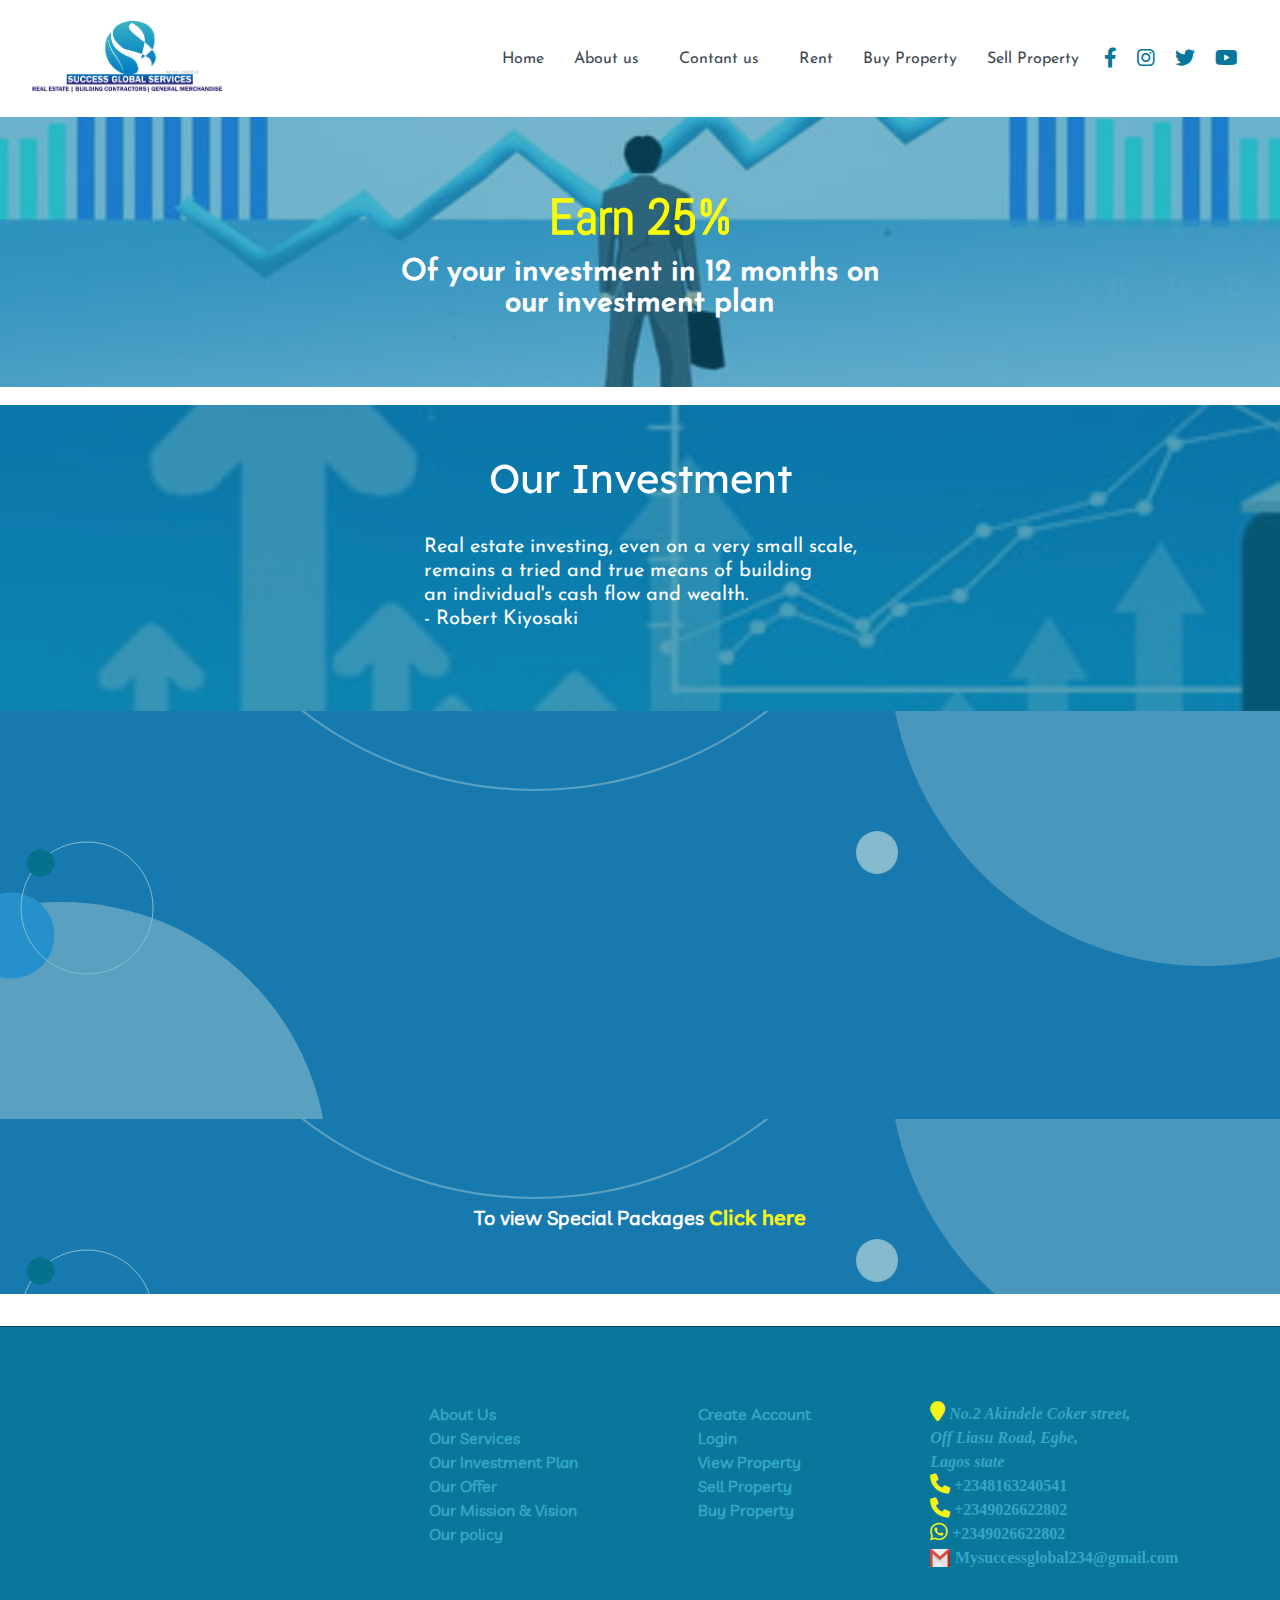
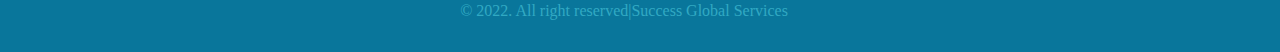
<file: investment.html>
<!DOCTYPE html>
<html lang="en">
<head>
    <meta charset="UTF-8">
    <meta http-equiv="X-UA-Compatible" content="IE=edge">
    <meta name="viewport" content="width=device-width, initial-scale=1.0">
    <title>Investment</title>
    <!-- animate on scroll(AOS) css -->
    <link rel="stylesheet" href="/css/aos.css">
    <!-- owlcarousel css -->
    <link rel="stylesheet" href="./css/owl.carousel.min.css">
    <link rel="stylesheet" href="./css/owl.theme.default.min.css">
    <!-- font awesome css -->
    <link rel="stylesheet" href="./css/all.css">
    <!-- main css -->
    <link rel="stylesheet" href="./css/main.css">
</head>
<body id="body">
    <!-- Head section -->
    <header class="nav">
        <div class="logo">
            <a href="index.html"><img src="./images/Logo/SUCCESS GLOBAL-1.PNG" alt="logo"></a>
        </div>
        <div class="toggle-collapse">
            <div class="toggle-icons">
                <i class="fas fa-bars"></i>
            </div>
        </div>
        <nav class="navigation">
            <ul>
                <li><a href="index.html">Home</a> </li>
                <li><a href="about.html">About us &nbsp; <i class="fa solid fa-chevron-right arrow"></i></a>
                    <ul>
                        <li>
                            <div class="dropDown">
                                <ul>
                                    <li><a href="about.html">About Success Global Services</a></li>
                                    <li><a href="services.html">Our Services</a></li>
                                    <li><a href="investment.html">Our investment Plan</a></li>
                                    <li><a href="#">Our Vision & Mission</a></li>
                                </ul>
                            </div>
                        
                        </li>
                    </ul>
                </li>
                <li><a href="office.html">Contant us &nbsp; <i class="fa solid fa-chevron-right arrow"></i></a>
                    <ul>
                        <li>
                            <div class="dropDown">
                                <ul>
                                    <li><a href="office.html">Our Offices</a></li>
                                    <li><a href="https://facebook.com/abayawosuccess234" target="_blank">Facebook</a></li>
                                    <li><a href="https://twitter.com/mysuccessglobal" target="_blank">Twitter</a></li>
                                    <li><a href="https://www.instagram.com/mysuccessglobal234/" target="_blank">Instagram</a></li>
                                </ul>
                            </div>
                        
                        </li>
                    </ul>
                </li>
                <li><a href="rent.html">Rent</a></li>
                <li><a href="buy.html">Buy Property</a></li>
                <li><a href="#">Sell Property</a></li>
            </ul>
            <div class="social">
                <div><a href="https://facebook.com/abayawosuccess234" target="_blank"><i class="fa-brands fa-facebook-f"></i></a></div>
                <div><a href="https://www.instagram.com/mysuccessglobal234/" target="_blank"><i class="fa-brands fa-instagram"></i></a></div>
                <div><a href="https://twitter.com/mysuccessglobal" target="_blank"><i class="fa-brands fa-twitter"></i></a></div>
                <div><a href="https://www.youtube.com" target="_blank"><i class="fa-brands fa-youtube"></i></a></div>
            </div>
        </nav>     
    </header> 
    <!-- Owl carousel -->
<div class="owl-carousel heroInvest">
    <div>
        <section class="investHero">
            <div class="textContainer">
                <h1>Earn 25%</h1>
                <h3>Of your investment in 12 months on <br> our investment plan</h3>
    
            </div>
        </section>
    </div>
    <div>
        <section class="investHero investHero2">
            <div class="textContainer">
                <h1>Classic Investors ROI</h1>
                <h3>(Return Of Investment) Payment Plan</h3>
            </div>
        </section> 
    </div>
    <div>
        <section class="investHero investHero3">
            <div class="textContainer">
                <h1>Number one Trusted Property Management</h1>
                <h3>and Construction Services for Real Estate investment <br> in Nigeria</h3>
    
            </div>
        </section>
    </div>
  </div>
    <section class="purpose investment">
        <div class="purposeContent invest">
            <div class="purposeText">
                <h1 data-aos="zoom-in" data-aos-duration="1000">Our Investment</h1>
                <p>Real estate investing, even on a very small scale, <br>
                remains a tried and true means of building <br>
                an individual's cash flow and wealth. <br>
                - Robert Kiyosaki</p>

            </div>
        </div>
    </section>
    <!-- Services Section -->
    <!-- <h1 id="services" style="margin-top: 1rem;">We render the following Services</h1> -->
    <section class="services services2 investService">
        <div class="subSection">
            <div class="cards investCard">
                <div class="cardContent investCardContent1 silver"  data-aos="fade-right"
                data-aos-offset="300"
                data-aos-easing="ease-in-sine" data-aos-delay="100" data-aos-duration="1000">
                    <h3>Silver</h3>
                    <h4>4 MONTHS PLANS <br>
                        Between <br>
                        1 million to 5 million <br>
                        on 5% ROI
                    </h4>
                    <button>Invest</button>
                </div>
                <div class="cardContent investCardContent1 gold" data-aos="zoom-in" data-aos-duration="1000">
                    <h3>Gold</h3>
                    <h4>6 MONTHS PLANS <br>
                        Between <br>
                        1 million to 5 million <br>
                        on 10% ROI
                    </h4>
                    <button id="gold">Invest</button>
                </div>
                <div class="cardContent investCardContent1 diamond" data-aos="fade-down"
                data-aos-easing="linear"
                data-aos-duration="1000"
                data-aos-delay="100">
                    <h3>Diamond</h3>
                    <h4>8 MONTHS PLANS <br>
                        Between <br>
                        1 million to 5 million <br>
                        on 15% ROI
                    </h4>
                    <button>Invest</button>
                </div>
                <div class="cardContent investCardContent1 platinum"  data-aos="fade-left"
                data-aos-offset="300"
                data-aos-easing="ease-in-sine" data-aos-delay="100" data-aos-duration="1000">
                    <h3>Platinum</h3>
                    <h4>12 MONTHS PLANS <br>
                        Between <br>
                        1 million to 5 million <br>
                        on 20% ROI
                    </h4>
                    <button>Invest</button>
                </div>
            </div>
            <p class="p specialP">To view Special Packages <a href="#">Click here</a></p>
        </div>

    </section>
    <footer>
        <div class="footerContent">
            <div class="logo1" data-aos="zoom-in" data-aos-duration="1000">
                <a href="index.html"><img src="./images/Logo/SUCCESS GLOBAL-1.PNG" alt="logo"></a>
            </div>
        </div>
        <div class="footerContent">
            <h3 data-aos="zoom-in" data-aos-duration="600">About</h3>
            <ul>
                <li><a href="about.html">About Us</a></li>
                <li><a href="services.html">Our Services</a></li>
                <li><a href="investment.html">Our Investment Plan</a></li>
                <li><a href="#">Our Offer</a></li>
                <li><a href="#">Our Mission & Vision</a></li>
                <li><a href="#">Our policy</a></li>
            </ul>
        </div>
        <div class="footerContent">
            <h3 data-aos="zoom-in" data-aos-duration="700">My Account</h3>
            <ul>
                <li><a href="signUp.html">Create Account</a></li>
                <li><a href="login.html">Login</a></li>
                <li><a href="#">View Property</a></li>
                <li><a href="signUp.html">Sell Property</a></li>
                <li><a href="buy.html">Buy Property</a></li>
            </ul>
        </div>
        <div class="footerContent">
            <h3 data-aos="zoom-in" data-aos-duration="800">Contact</h3>
            <address>
                <i class="fa-solid fa-location-pin"></i> No.2 Akindele Coker street, <br>
                Off Liasu Road, Egbe, <br>
                Lagos state
            </address>
            <p><i class="fa-solid fa-phone"></i> <span>+2348163240541</span></p>
            <p><i class="fa-solid fa-phone"></i> <span>+2349026622802</span></p>
            <p><i class="fa-brands fa-whatsapp"></i> <span>+2349026622802</span></p>
            <div class="gmail">
                <img src="/images/Gmail -Icon.png" alt="" width="20">
                <p>Mysuccessglobal234@gmail.com</p>
            </div>
        </div>
        <p id="p">&copy; 2022. All right reserved|Success Global Services</p>
    </footer>
    






    <!-- jquery js -->
    <script src="./js/jquery.minv3.6.0.js"></script>
    <!-- animate on scroll(AOS) js -->
    <script src="./js/aos.js"></script>
    <!-- owlcarousel js -->
    <script src="./js/owl.carousel.min.js"></script>
    <!-- main js -->
    <script src="./js/main.js"></script>
    <script>
        var owl = $('.owl-carousel');
owl.owlCarousel({
    items:1,
    loop:true,
    margin:10,
    autoplay:true,
    autoplayTimeout:10000,
    autoplayHoverPause:true
});
$('.play').on('click',function(){
    owl.trigger('play.owl.autoplay',[1000])
})
$('.stop').on('click',function(){
    owl.trigger('stop.owl.autoplay')
})
    </script>
</body>
</html>
</file>
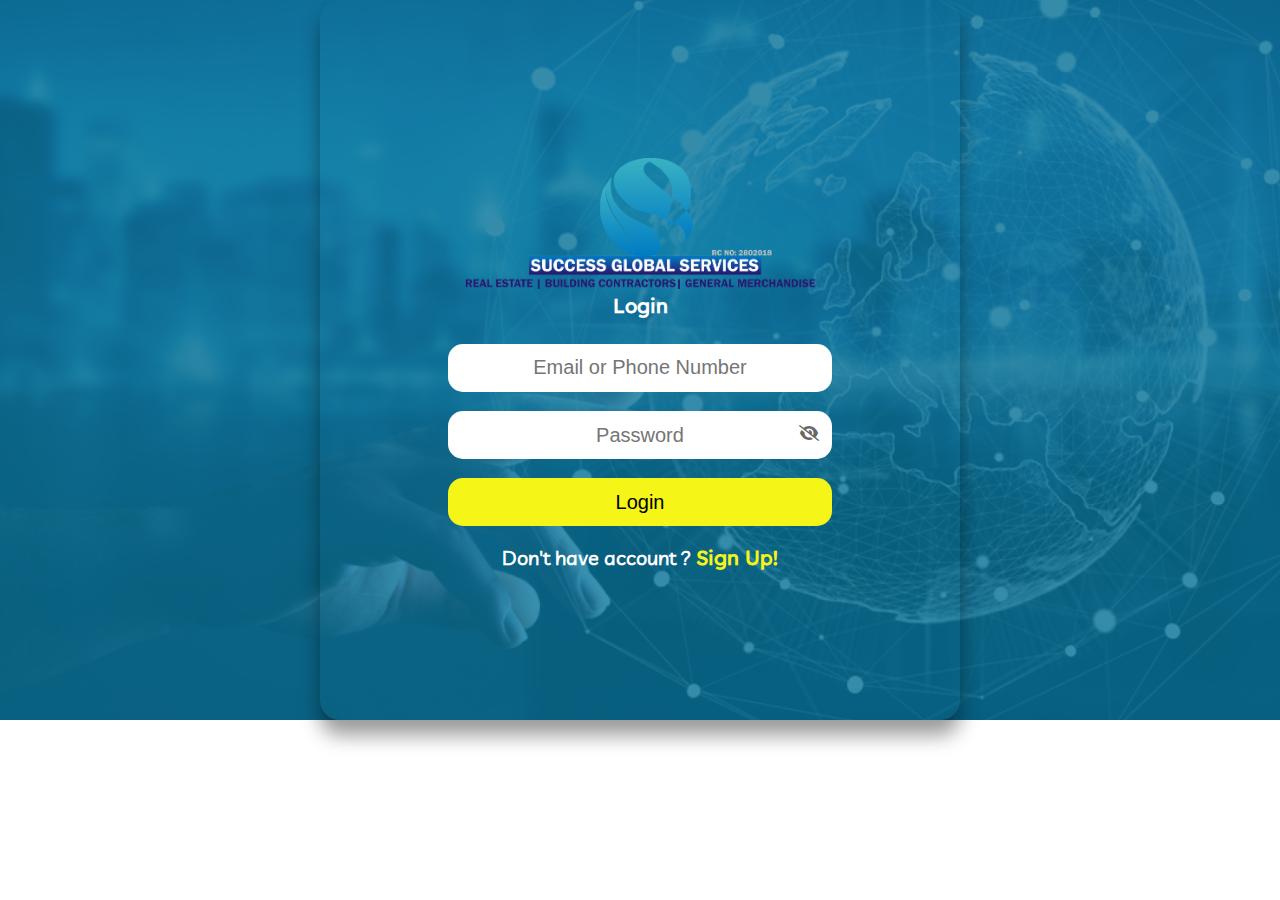
<file: login.html>
<!DOCTYPE html>
<html lang="en">
<head>
    <meta charset="UTF-8">
    <meta http-equiv="X-UA-Compatible" content="IE=edge">
    <meta name="viewport" content="width=device-width, initial-scale=1.0">
    <title>Sign Up</title>
    <!-- owlcarousel css -->
    <link rel="stylesheet" href="./css/owl.carousel.min.css">
    <link rel="stylesheet" href="./css/owl.theme.default.min.css">
    <!-- font awesome css -->
    <link rel="stylesheet" href="./css/all.css">
    <!-- main css -->
    <link rel="stylesheet" href="./css/main.css">
</head>
<body>
    <section class="signUp">
        <div class="formContainer loginFormContainer">
            <div class="form loginForm">
                <div class="logo signUpLogo">
                    <a href="index.html"><img src="./images/Logo/SUCCESS GLOBAL-1.PNG" alt="logo"></a>
                    <h1>Login</h1>
                </div>
                <form action="#">
                    <div class="input">
                        <input type="text" name="phone/email" placeholder="Email or Phone Number">
                    </div>
                    <div class="input password">
                        <input  id="password2" type="password" name="password" placeholder="Password">
                        <span onclick="showPassword2()">
                            <i id="eyeSlash2" class="fa-solid fa-eye-slash"></i>
                            <i id="eyeOpen2" class="fa-solid fa-eye eyeOpen2"></i>
                        </span>
                    </div>
                    <div class="input submit">
                        <input type="submit" value="Login">
                    </div>
                    <p class="p">Don't have account ? <a href="signUp.html">Sign Up!</a></p>
                </form>
            </div>
        </div>
    </section>




    <!-- jquery js -->
    <script src="./js/jquery.minv3.6.0.js"></script>
    <!-- animate on scroll(AOS) js -->
    <script src="./js/aos.js"></script>
    <!-- owlcarousel js -->
    <script src="./js/owl.carousel.min.js"></script>
    <!-- main js -->
    <script src="./js/main.js"></script>
</body>
</html>
</file>
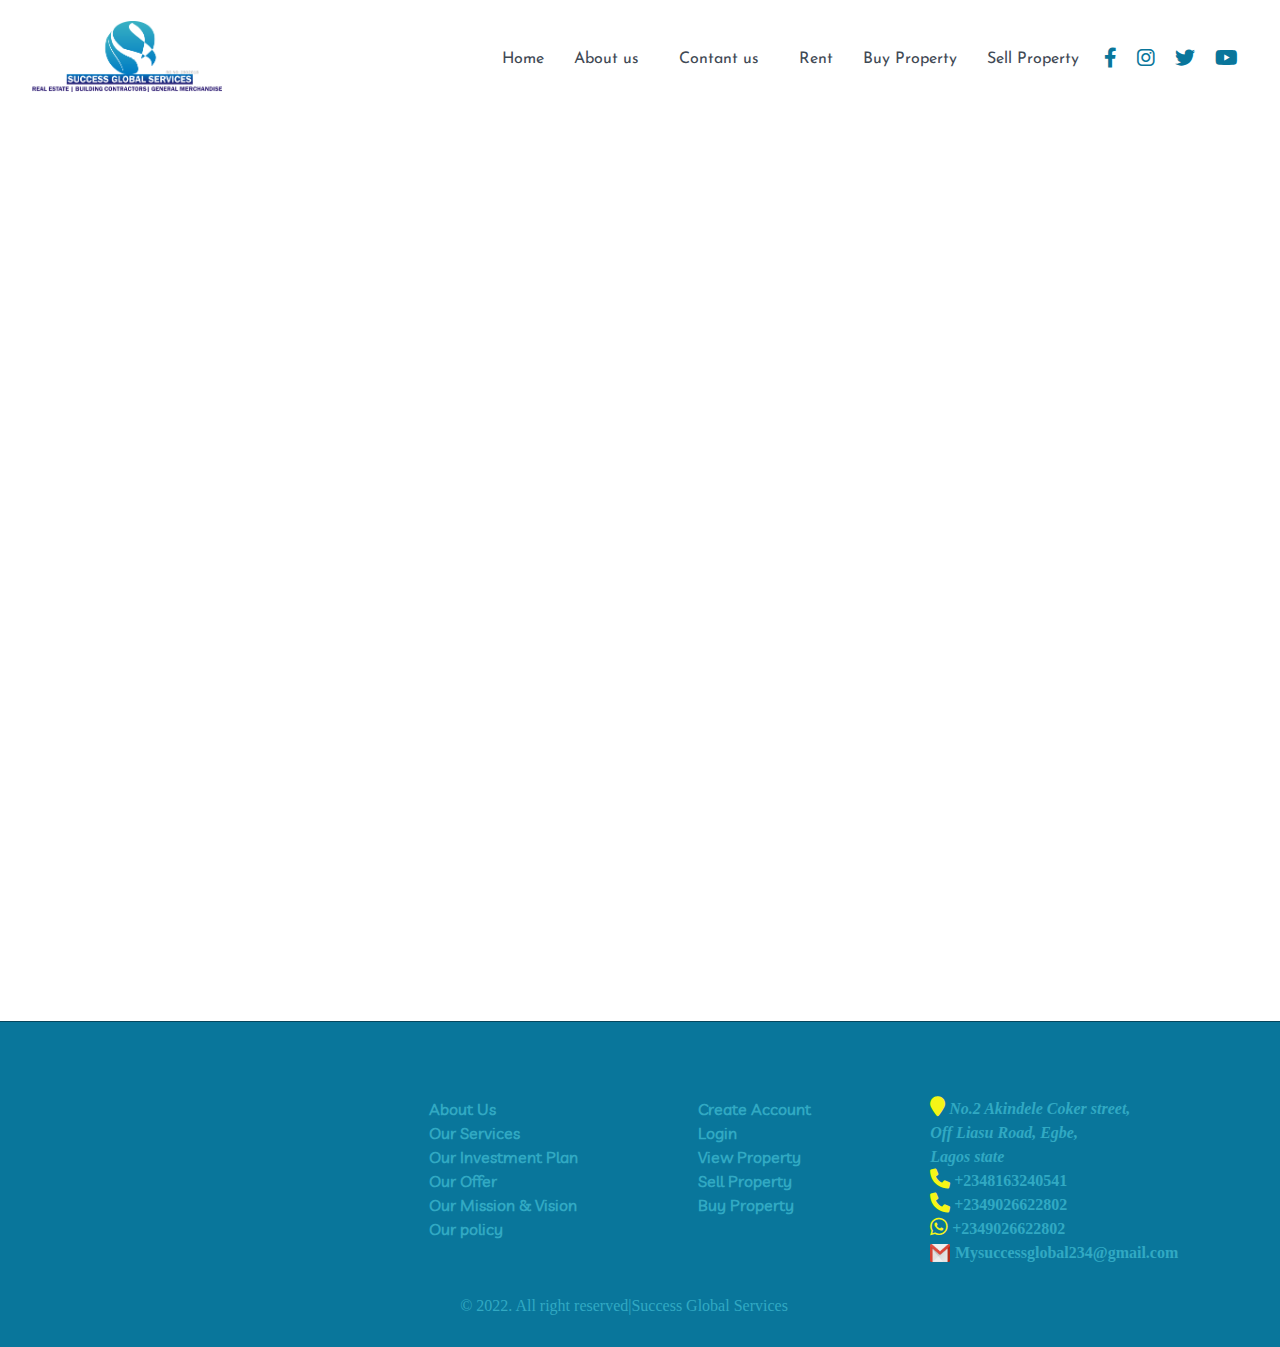
<file: office.html>
<!DOCTYPE html>
<html lang="en">
<head>
    <meta charset="UTF-8">
    <meta http-equiv="X-UA-Compatible" content="IE=edge">
    <meta name="viewport" content="width=device-width, initial-scale=1.0">
    <title>Location</title>
    <!-- animate on scroll(AOS) css -->
    <link rel="stylesheet" href="./css/aos.css">
    <!-- owlcarousel css -->
    <link rel="stylesheet" href="./css/owl.carousel.min.css">
    <link rel="stylesheet" href="./css/owl.theme.default.min.css">
    <!-- font awesome css -->
    <link rel="stylesheet" href="./css/all.css">
    <!-- main css -->
    <link rel="stylesheet" href="./css/main.css">
</head>
<body id="map">
    <!-- Head section -->
    <header class="nav">
        <div class="logo">
            <a href="index.html"><img src="./images/Logo/SUCCESS GLOBAL-1.PNG" alt="logo"></a>
        </div>
        <div class="toggle-collapse">
            <div class="toggle-icons">
                <i class="fas fa-bars"></i>
            </div>
        </div>
        <nav class="navigation">
            <ul>
                <li><a href="index.html">Home</a> </li>
                <li><a href="about.html">About us &nbsp; <i class="fa solid fa-chevron-right arrow"></i></a>
                    <ul>
                        <li>
                            <div class="dropDown">
                                <ul>
                                    <li><a href="about.html">About Success Global Services</a></li>
                                    <li><a href="services.html">Our Services</a></li>
                                    <li><a href="investment.html">Our investment Plan</a></li>
                                    <li><a href="#">Our Vision & Mission</a></li>
                                </ul>
                            </div>
                        
                        </li>
                    </ul>
                </li>
                <li><a href="office.html">Contant us &nbsp; <i class="fa solid fa-chevron-right arrow"></i></a>
                    <ul>
                        <li>
                            <div class="dropDown">
                                <ul>
                                    <li><a href="office.html">Our Offices</a></li>
                                    <li><a href="https://facebook.com/abayawosuccess234" target="_blank">Facebook</a></li>
                                    <li><a href="https://twitter.com/mysuccessglobal" target="_blank">Twitter</a></li>
                                    <li><a href="https://www.instagram.com/mysuccessglobal234/" target="_blank">Instagram</a></li>
                                </ul>
                            </div>
                        
                        </li>
                    </ul>
                </li>
                <li><a href="rent.html">Rent</a></li>
                <li><a href="buy.html">Buy Property</a></li>
                <li><a href="#">Sell Property</a></li>
            </ul>
            <div class="social">
                <div><a href="https://facebook.com/abayawosuccess234" target="_blank"><i class="fa-brands fa-facebook-f"></i></a></div>
                <div><a href="https://www.instagram.com/mysuccessglobal234/" target="_blank"><i class="fa-brands fa-instagram"></i></a></div>
                <div><a href="https://twitter.com/mysuccessglobal" target="_blank"><i class="fa-brands fa-twitter"></i></a></div>
                <div><a href="https://www.youtube.com" target="_blank"><i class="fa-brands fa-youtube"></i></a></div>
            </div>
        </nav>     
    </header> 
    <iframe src="https://www.google.com/maps/embed?pb=!1m18!1m12!1m3!1d126844.24780687457!2d3.2531201045313773!3d6.5364894083383085!2m3!1f0!2f0!3f0!3m2!1i1024!2i768!4f13.1!3m3!1m2!1s0x103b8f766cfa572d%3A0x6034a818069f0c61!2sAbayawo%20Success%20Global%20Inv.%20Limited!5e0!3m2!1sen!2sng!4v1653733399417!5m2!1sen!2sng" style="border:0;" allowfullscreen="" loading="lazy" referrerpolicy="no-referrer-when-downgrade"></iframe>
    <footer>
        <div class="footerContent">
            <div class="logo1" data-aos="zoom-in" data-aos-duration="1000">
                <a href="index.html"><img src="./images/Logo/SUCCESS GLOBAL-1.PNG" alt="logo"></a>
            </div>
        </div>
        <div class="footerContent">
            <h3 data-aos="zoom-in" data-aos-duration="600">About</h3>
            <ul>
                <li><a href="about.html">About Us</a></li>
                <li><a href="services.html">Our Services</a></li>
                <li><a href="investment.html">Our Investment Plan</a></li>
                <li><a href="#">Our Offer</a></li>
                <li><a href="#">Our Mission & Vision</a></li>
                <li><a href="#">Our policy</a></li>
            </ul>
        </div>
        <div class="footerContent">
            <h3 data-aos="zoom-in" data-aos-duration="700">My Account</h3>
            <ul>
                <li><a href="signUp.html">Create Account</a></li>
                <li><a href="login.html">Login</a></li>
                <li><a href="#">View Property</a></li>
                <li><a href="signUp.html">Sell Property</a></li>
                <li><a href="buy.html">Buy Property</a></li>
            </ul>
        </div>
        <div class="footerContent">
            <h3 data-aos="zoom-in" data-aos-duration="800">Contact</h3>
            <address>
                <i class="fa-solid fa-location-pin"></i> No.2 Akindele Coker street, <br>
                Off Liasu Road, Egbe, <br>
                Lagos state
            </address>
            <p><i class="fa-solid fa-phone"></i> <span>+2348163240541</span></p>
            <p><i class="fa-solid fa-phone"></i> <span>+2349026622802</span></p>
            <p><i class="fa-brands fa-whatsapp"></i> <span>+2349026622802</span></p>
            <div class="gmail">
                <img src="/images/Gmail -Icon.png" alt="" width="20">
                <p>Mysuccessglobal234@gmail.com</p>
            </div>
        </div>
        <p id="p">&copy; 2022. All right reserved|Success Global Services</p>
    </footer>
    








    <!-- jquery js -->
    <script src="./js/jquery.minv3.6.0.js"></script>
    <!-- animate on scroll(AOS) js -->
    <script src="./js/aos.js"></script>
    <!-- owlcarousel js -->
    <script src="./js/owl.carousel.min.js"></script>
    <!-- main js -->
    <script src="./js/main.js"></script>
</body>
</html>
</file>
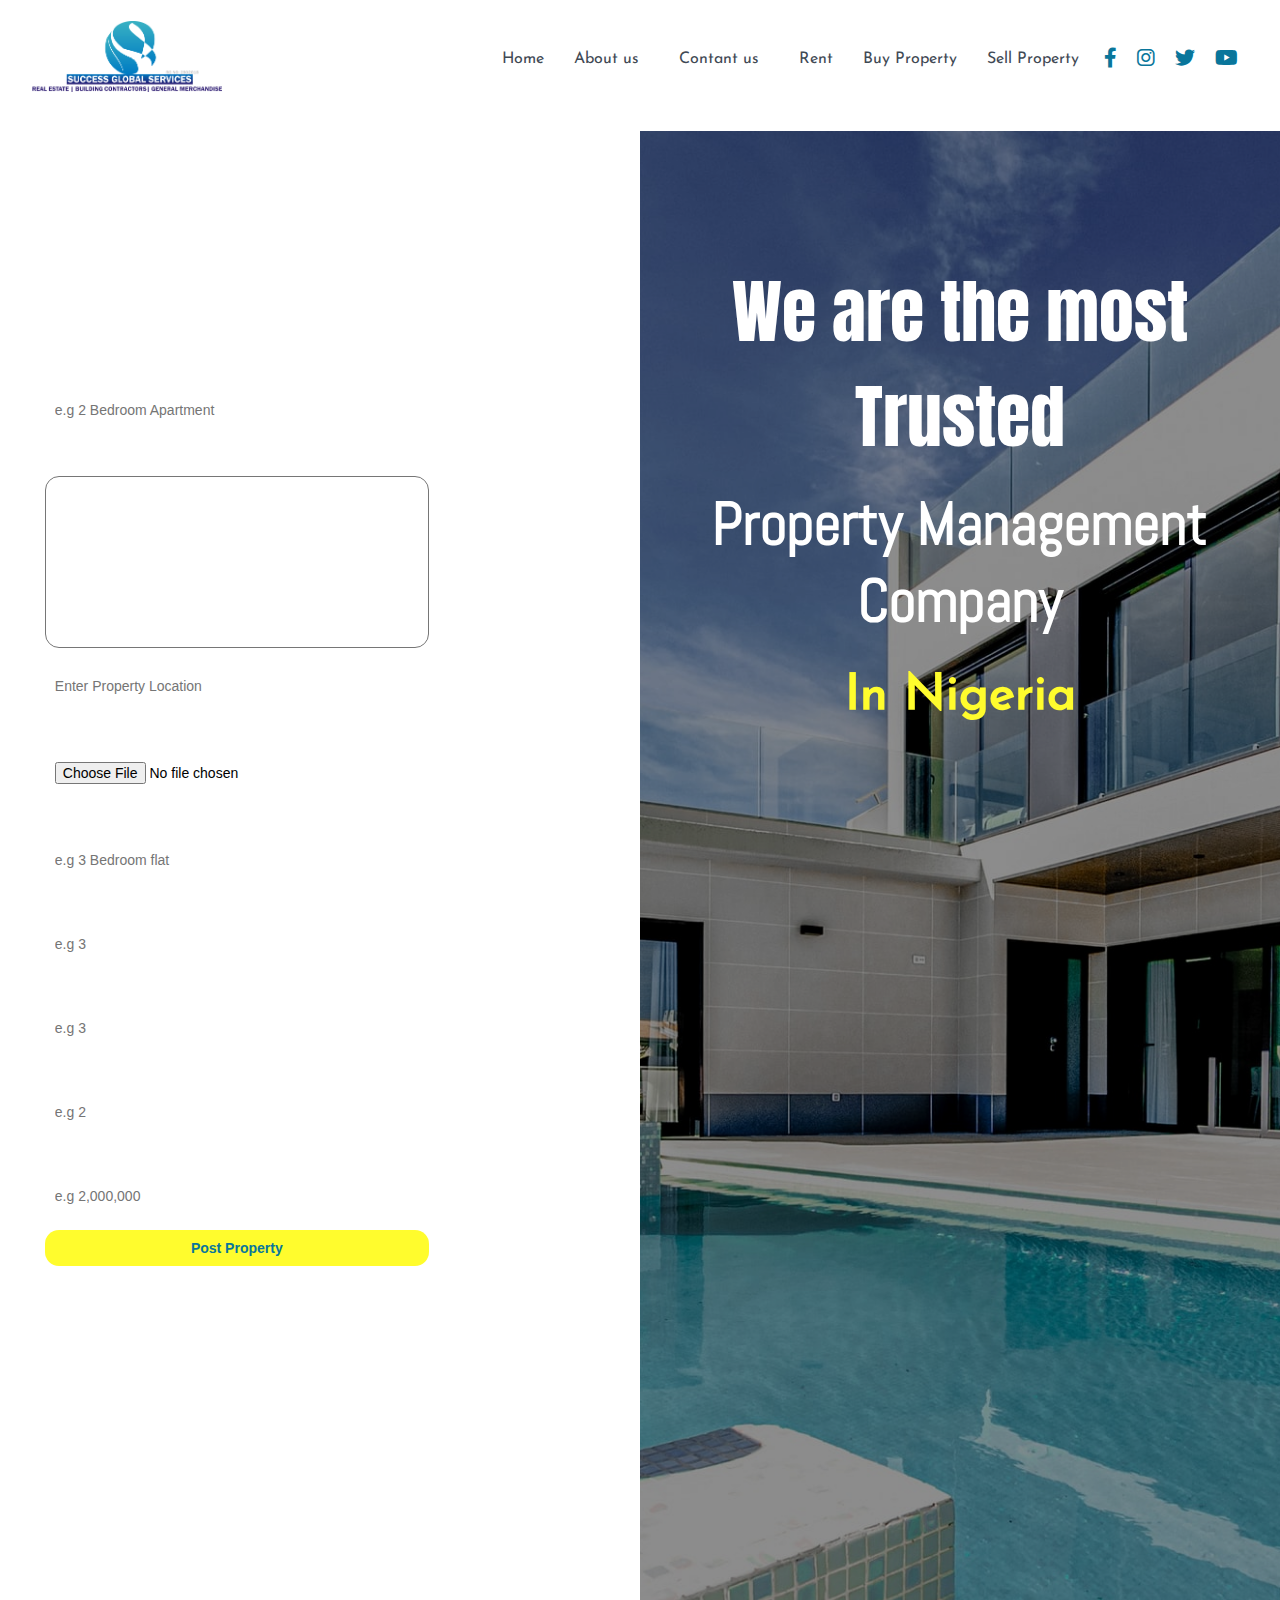
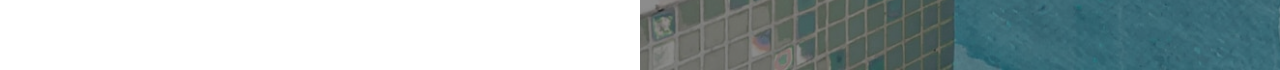
<file: post.html>
<!DOCTYPE html>
<html lang="en">
<head>
    <meta charset="UTF-8">
    <meta http-equiv="X-UA-Compatible" content="IE=edge">
    <meta name="viewport" content="width=device-width, initial-scale=1.0">
    <title>Post Property</title>
    <!-- animate on scroll(AOS) css -->
    <link rel="stylesheet" href="./css/aos.css">
    <!-- owlcarousel css -->
    <link rel="stylesheet" href="./css/owl.carousel.min.css">
    <link rel="stylesheet" href="./css/owl.theme.default.min.css">
    <!-- font awesome css -->
    <link rel="stylesheet" href="./css/all.css">
    <!-- animate css -->
    <link rel="stylesheet"  href="https://cdnjs.cloudflare.com/ajax/libs/animate.css/4.1.1/animate.min.css">
    <!-- main css -->
    <link rel="stylesheet" href="./css/main.css">
</head>
<body>
    <!-- Head section -->
    <header class="nav">
        <div class="logo">
            <a href="index.html"><img src="./images/Logo/SUCCESS GLOBAL-1.PNG" alt="logo"></a>
        </div>
        <div class="toggle-collapse">
            <div class="toggle-icons">
                <i class="fas fa-bars"></i>
            </div>
        </div>
        <nav class="navigation">
            <ul>
                <li><a href="index.html">Home</a> </li>
                <li><a href="#">About us &nbsp; <i class="fa solid fa-chevron-right arrow"></i></a>
                    <ul>
                        <li>
                            <div class="dropDown">
                                <ul>
                                    <li><a href="about.html">About Success Global Services</a></li>
                                    <li><a href="services.html">Our Services</a></li>
                                    <li><a href="investment.html">Our investment Plan</a></li>
                                    <li><a href="#">Our Vision & Mission</a></li>
                                </ul>
                            </div>
                        
                        </li>
                    </ul>
                </li>
                <li><a href="#">Contant us &nbsp; <i class="fa solid fa-chevron-right arrow"></i></a>
                    <ul>
                        <li>
                            <div class="dropDown">
                                <ul>
                                    <li><a href="office.html">Our Offices</a></li>
                                    <li><a href="https://facebook.com/abayawosuccess234" target="_blank">Facebook</a></li>
                                    <li><a href="https://twitter.com/mysuccessglobal" target="_blank">Twitter</a></li>
                                    <li><a href="https://www.instagram.com/mysuccessglobal234/" target="_blank">Instagram</a></li>
                                </ul>
                            </div>
                        
                        </li>
                    </ul>
                </li>
                <li><a href="rent.html">Rent</a></li>
                <li><a href="buy.html">Buy Property</a></li>
                <li><a href="signUp.html">Sell Property</a></li>
            </ul>
            <div class="social">
                <div><a href="https://facebook.com/abayawosuccess234" target="_blank"><i class="fa-brands fa-facebook-f"></i></a></div>
                <div><a href="https://www.instagram.com/mysuccessglobal234/" target="_blank"><i class="fa-brands fa-instagram"></i></a></div>
                <div><a href="https://twitter.com/mysuccessglobal" target="_blank"><i class="fa-brands fa-twitter"></i></a></div>
                <div><a href="https://www.youtube.com" target="_blank"><i class="fa-brands fa-youtube"></i></a></div>
            </div>
        </nav>     
    </header>  
    <section class="formSection">
       <div class="form">
            <h1>Let us help you sell your Property</h1>
            <form action="#">
                <div>
                    <h3>Enter property title</h3>
                    <input type="text" name="litle" placeholder="e.g 2 Bedroom Apartment">
                </div>
                <div>
                    <h3>Property Description</h3>
                    <textarea name="description" id="discription" cols="30" rows="10"></textarea>
                </div>
            <div>
                <input type="text" name="location" placeholder="Enter Property Location">
            </div>
            <div>
                <h3>Upload property images</h3>
                <input type="file" name="propertyImage">
            </div>
            <div>
                <h3>Enter the property type</h3>
                <input type="text" name="propertyType" placeholder="e.g 3 Bedroom flat">
            </div>
            <div>
                <h3>How many toilets ?</h3>
                <input type="text" name="toilets" placeholder="e.g 3">
            </div>
            <div>
                <h3>How many bathroom ?</h3>
                <input type="text" name="bathroom" placeholder="e.g 3">
            </div>
            <div>
                <h3>How many parking space ?</h3>
                <input type="text" name="parkingSpace" placeholder="e.g 2">
            </div>
            <div>
                <h3>What is the price ?</h3>
                <input type="text" name="price" placeholder="e.g 2,000,000">
            </div>
            <input type="submit" value="Post Property">
            </form>
       </div>
       <div class="advert">
        <div class="advertText">
            <h1 class="animate__animated animate__zoomIn animate__infinite animate__delay-4s animate__slower">We are the most Trusted</h1>
            <h2>Property Management Company</h2>
            <h3 class="animate__animated animate__fadeInDown animate__infinite animate__delay-5s animate__slower">In Nigeria</h3>
        </div>
       </div>
    </section>  
</body>
</html>
</file>
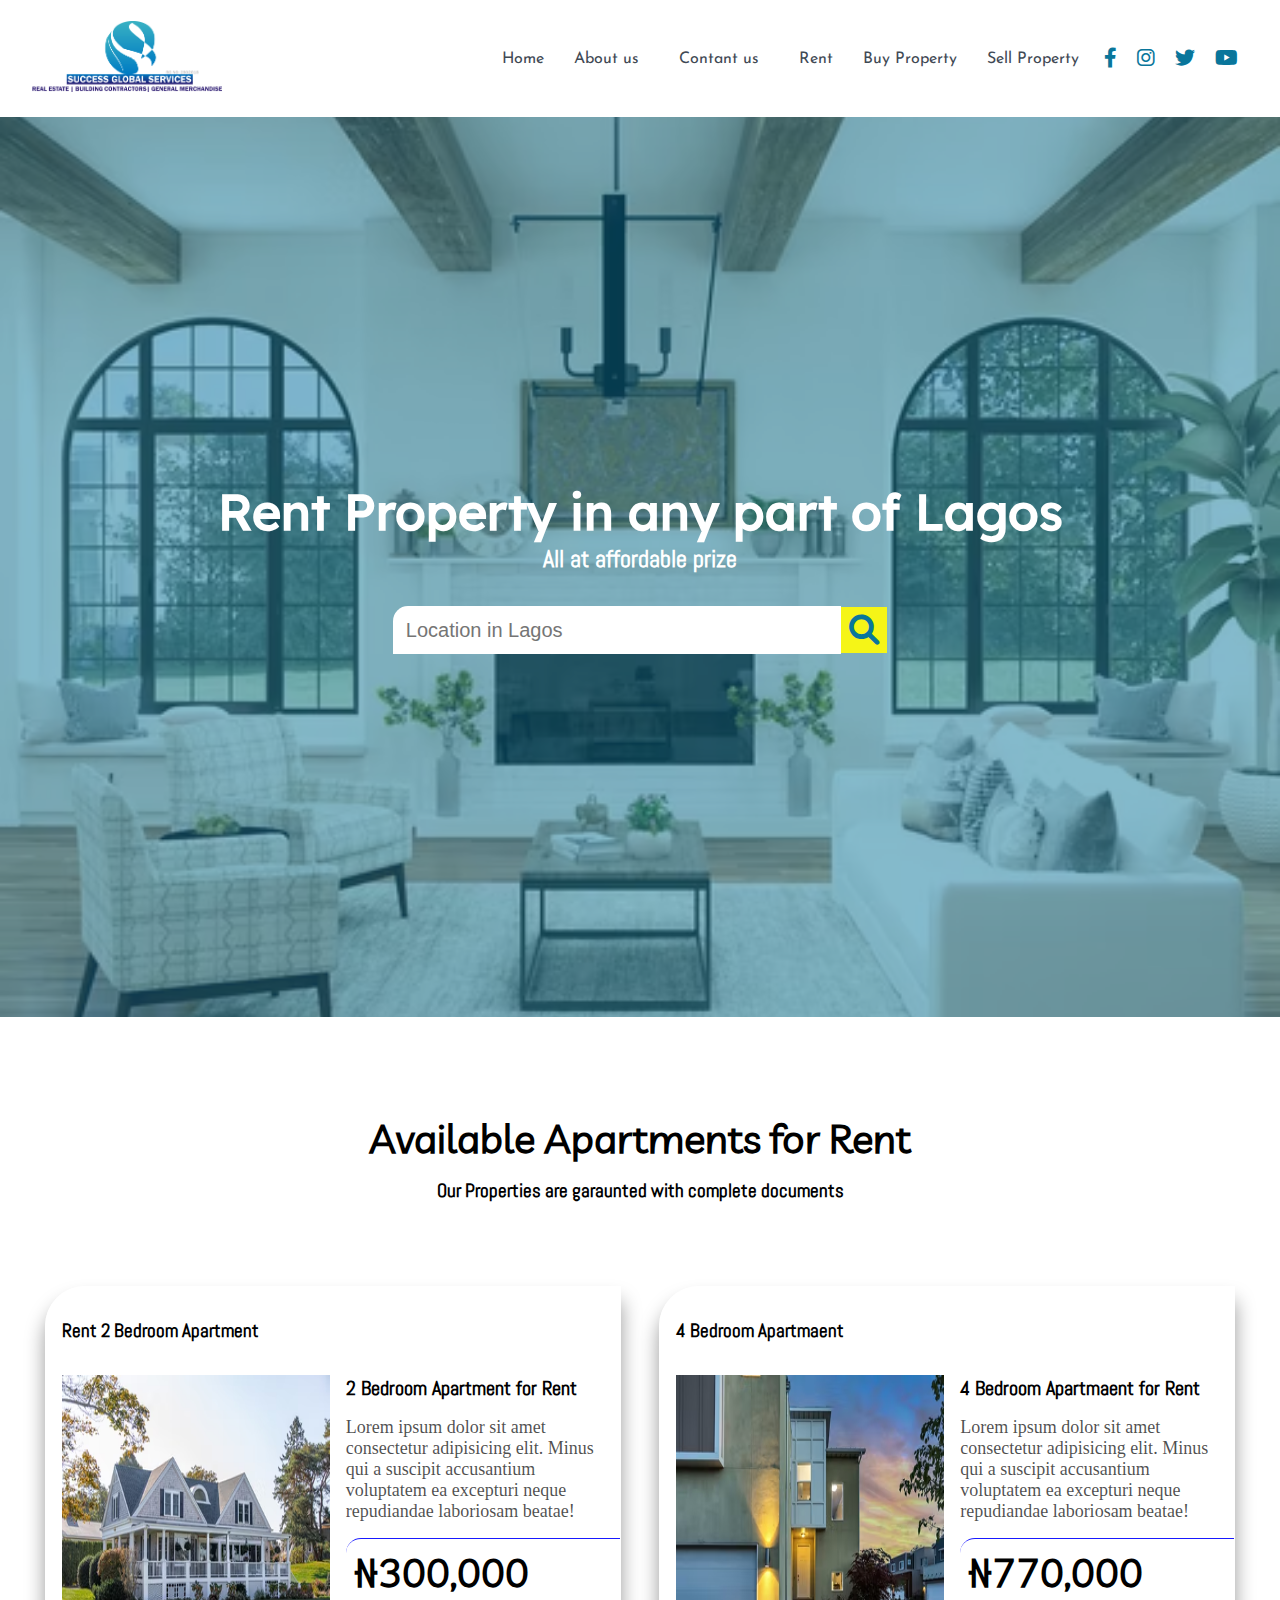
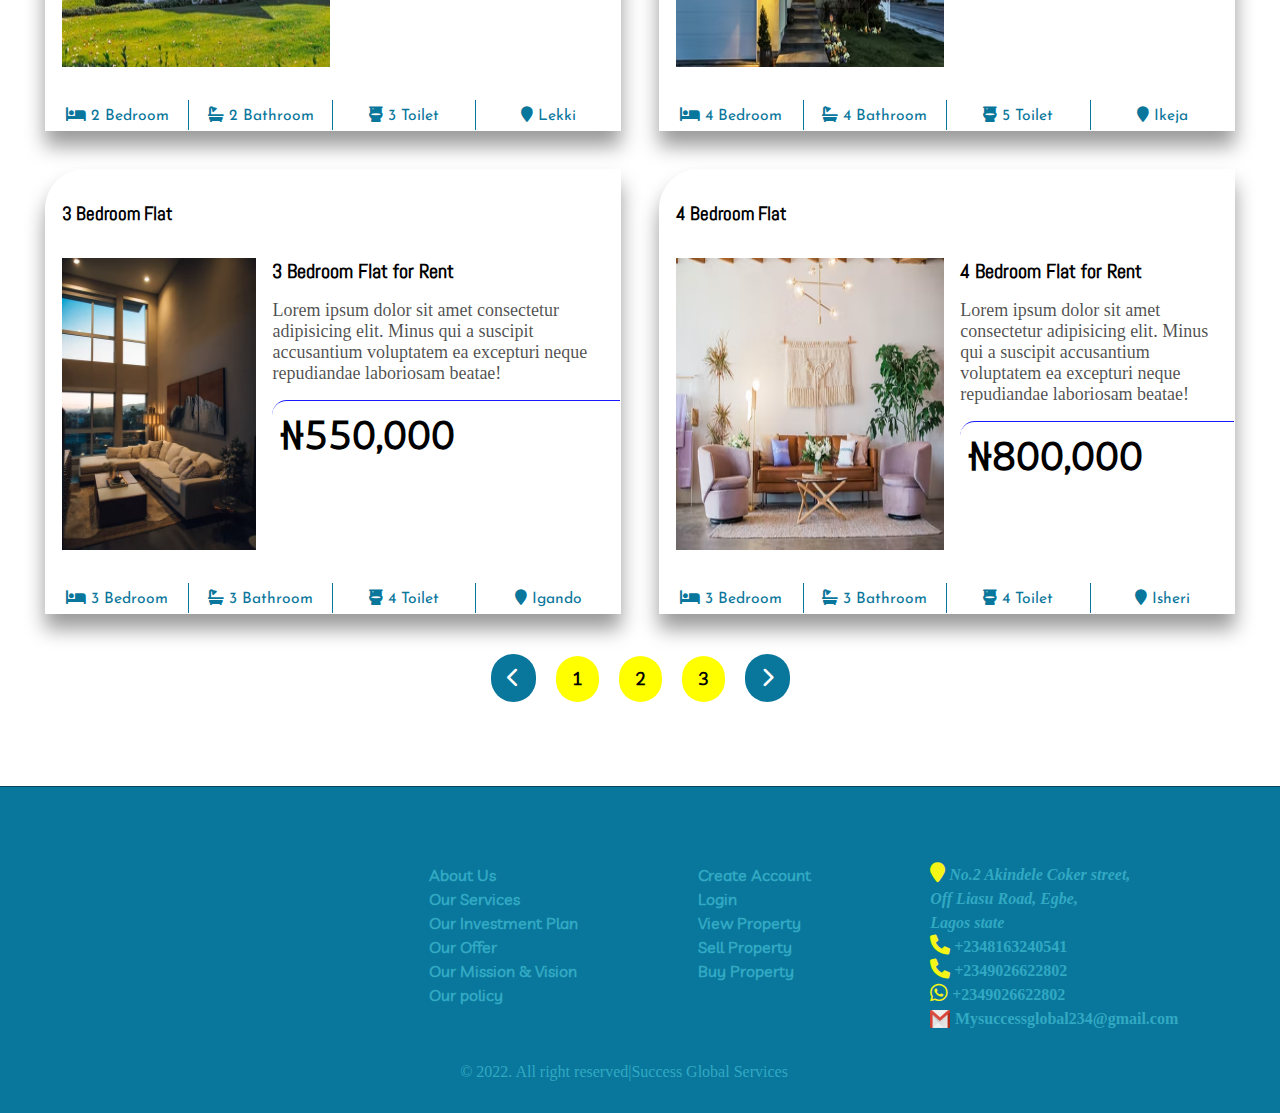
<file: rent.html>
<!DOCTYPE html>
<html lang="en">
<head>
    <meta charset="UTF-8">
    <meta http-equiv="X-UA-Compatible" content="IE=edge">
    <meta name="viewport" content="width=device-width, initial-scale=1.0">
    <title>Rent Property</title>
    <!-- animate on scroll(AOS) css -->
    <link rel="stylesheet" href="./css/aos.css">
    <!-- owlcarousel css -->
    <link rel="stylesheet" href="./css/owl.carousel.min.css">
    <link rel="stylesheet" href="./css/owl.theme.default.min.css">
    <!-- font awesome css -->
    <link rel="stylesheet" href="./css/all.css">
    <!-- main css -->
    <link rel="stylesheet" href="./css/main.css">
</head>
<body id="map">
    <!-- Head section -->
    <header class="nav">
        <div class="logo">
            <a href="index.html"><img src="./images/Logo/SUCCESS GLOBAL-1.PNG" alt="logo"></a>
        </div>
        <div class="toggle-collapse">
            <div class="toggle-icons">
                <i class="fas fa-bars"></i>
            </div>
        </div>
        <nav class="navigation">
            <ul>
                <li><a href="index.html">Home</a> </li>
                <li><a href="about.html">About us &nbsp; <i class="fa solid fa-chevron-right arrow"></i></a>
                    <ul>
                        <li>
                            <div class="dropDown">
                                <ul>
                                    <li><a href="about.html">About Success Global Services</a></li>
                                    <li><a href="services.html">Our Services</a></li>
                                    <li><a href="investment.html">Our investment Plan</a></li>
                                    <li><a href="#">Our Vision & Mission</a></li>
                                </ul>
                            </div>
                        
                        </li>
                    </ul>
                </li>
                <li><a href="office.html">Contant us &nbsp; <i class="fa solid fa-chevron-right arrow"></i></a>
                    <ul>
                        <li>
                            <div class="dropDown">
                                <ul>
                                    <li><a href="office.html">Our Offices</a></li>
                                    <li><a href="https://facebook.com/abayawosuccess234" target="_blank">Facebook</a></li>
                                    <li><a href="https://twitter.com/mysuccessglobal" target="_blank">Twitter</a></li>
                                    <li><a href="https://www.instagram.com/mysuccessglobal234/" target="_blank">Instagram</a></li>
                                </ul>
                            </div>
                        
                        </li>
                    </ul>
                </li>
                <li><a href="rent.html">Rent</a></li>
                <li><a href="buy.html">Buy Property</a></li>
                <li><a href="#">Sell Property</a></li>
            </ul>
            <div class="social">
                <div><a href="https://facebook.com/abayawosuccess234" target="_blank"><i class="fa-brands fa-facebook-f"></i></a></div>
                <div><a href="https://www.instagram.com/mysuccessglobal234/" target="_blank"><i class="fa-brands fa-instagram"></i></a></div>
                <div><a href="https://twitter.com/mysuccessglobal" target="_blank"><i class="fa-brands fa-twitter"></i></a></div>
                <div><a href="https://www.youtube.com" target="_blank"><i class="fa-brands fa-youtube"></i></a></div>
            </div>
        </nav>     
    </header>
<!-- buy hero -->
<section class="buyHero">
    <div class="hero1 buyHero1 rentHero">
        <div class="herotext">
            <h1>Rent Property in any part of Lagos</h1>
            <h2>All at affordable prize</h2>
            <div class="search">
                <input type="text" placeholder="Location in Lagos">
                <button><i class="fa-solid fa-magnifying-glass"></i></button>
            </div>
        </div>
    </div>
</section>

<section class="properties">
        <h1>Available Apartments for Rent</h1>
        <h3>Our Properties are garaunted with complete documents</h3>
    <div class="propertyContainer">
        <div class="propertyMainContent">
            <h3>Rent 2 Bedroom Apartment</h3>
            <div class="propertyContent">
                <img src="./images/Property Img/P5.avif" alt="" width="300" height="300">
                <div class="propertyText">
                    <h4>2 Bedroom Apartment for Rent</h4>
                    <p>Lorem ipsum dolor sit amet consectetur adipisicing elit. Minus qui a suscipit accusantium voluptatem ea excepturi neque repudiandae laboriosam beatae!</p>
                    <h1 class="prize">₦300,000</h1>
                </div>
            </div>
            <div class="propertyFeatures">
                <p><i class="fa-solid fa-bed"></i> 2 Bedroom</p>
                <p><i class="fa-solid fa-bath"></i> 2 Bathroom</p>
                <p><i class="fa-solid fa-toilet"></i> 3 Toilet</p>
                <p><i class="fa-solid fa-location-pin"></i> Lekki</p> 
            </div>
        </div>
        <div class="propertyMainContent">
            <h3>4 Bedroom Apartmaent</h3>
            <div class="propertyContent">
                <img src="./images/Property Img/P6.avif" alt="" width="300" height="300">
                <div class="propertyText">
                    <h4>4 Bedroom Apartmaent for Rent</h4>
                    <p>Lorem ipsum dolor sit amet consectetur adipisicing elit. Minus qui a suscipit accusantium voluptatem ea excepturi neque repudiandae laboriosam beatae!</p>
                    <h1 class="prize">₦770,000</h1>
                </div>
            </div>
            <div class="propertyFeatures">
                <p><i class="fa-solid fa-bed"></i> 4 Bedroom</p>
                <p><i class="fa-solid fa-bath"></i> 4 Bathroom</p>
                <p><i class="fa-solid fa-toilet"></i> 5 Toilet</p>
                <p><i class="fa-solid fa-location-pin"></i> Ikeja</p> 
            </div>
        </div>
        <div class="propertyMainContent">
            <h3> 3 Bedroom Flat</h3>
            <div class="propertyContent">
                <img src="./images/Property Img/P7.avif" alt="" width="300" height="300">
                <div class="propertyText">
                    <h4> 3 Bedroom Flat for Rent</h4>
                    <p>Lorem ipsum dolor sit amet consectetur adipisicing elit. Minus qui a suscipit accusantium voluptatem ea excepturi neque repudiandae laboriosam beatae!</p>
                    <h1 class="prize">₦550,000</h1>
                </div>
            </div>
            <div class="propertyFeatures">
                <p><i class="fa-solid fa-bed"></i> 3 Bedroom</p>
                <p><i class="fa-solid fa-bath"></i> 3 Bathroom</p>
                <p><i class="fa-solid fa-toilet"></i> 4 Toilet</p>
                <p><i class="fa-solid fa-location-pin"></i> Igando</p> 
            </div>
        </div>
        <div class="propertyMainContent">
            <h3>4 Bedroom Flat</h3>
            <div class="propertyContent">
                <img src="./images/Property Img/P8.avif" alt="" width="300" height="300">
                <div class="propertyText">
                    <h4>4 Bedroom Flat for Rent</h4>
                    <p>Lorem ipsum dolor sit amet consectetur adipisicing elit. Minus qui a suscipit accusantium voluptatem ea excepturi neque repudiandae laboriosam beatae!</p>
                    <h1 class="prize">₦800,000</h1>
                </div>
            </div>
            <div class="propertyFeatures">
                <p><i class="fa-solid fa-bed"></i> 3 Bedroom</p>
                <p><i class="fa-solid fa-bath"></i> 3 Bathroom</p>
                <p><i class="fa-solid fa-toilet"></i> 4 Toilet</p>
                <p><i class="fa-solid fa-location-pin"></i> Isheri</p> 
            </div>
        </div>
    </div>
        <!-- pagiantion -->
        <div class="pagination">
            <a href="#"><i class="fas fa-chevron-left"></i></a>
            <a href="#">1</a>
            <a href="#">2</a>
            <a href="#">3</a>
            <a href="#"><i class="fas fa-chevron-right"></i></a>
        </div>
    </section>
    
</section>





<footer>
    <div class="footerContent">
        <div class="logo1" data-aos="zoom-in" data-aos-duration="1000">
            <a href="index.html"><img src="./images/Logo/SUCCESS GLOBAL-1.PNG" alt="logo"></a>
        </div>
    </div>
    <div class="footerContent">
        <h3 data-aos="zoom-in" data-aos-duration="600">About</h3>
        <ul>
            <li><a href="about.html">About Us</a></li>
            <li><a href="services.html">Our Services</a></li>
            <li><a href="investment.html">Our Investment Plan</a></li>
            <li><a href="#">Our Offer</a></li>
            <li><a href="#">Our Mission & Vision</a></li>
            <li><a href="#">Our policy</a></li>
        </ul>
    </div>
    <div class="footerContent">
        <h3 data-aos="zoom-in" data-aos-duration="700">My Account</h3>
        <ul>
            <li><a href="signUp.html">Create Account</a></li>
            <li><a href="login.html">Login</a></li>
            <li><a href="#">View Property</a></li>
            <li><a href="signUp.html">Sell Property</a></li>
            <li><a href="buy.html">Buy Property</a></li>
        </ul>
    </div>
    <div class="footerContent">
        <h3 data-aos="zoom-in" data-aos-duration="800">Contact</h3>
        <address>
            <i class="fa-solid fa-location-pin"></i> No.2 Akindele Coker street, <br>
            Off Liasu Road, Egbe, <br>
            Lagos state
        </address>
        <p><i class="fa-solid fa-phone"></i> <span>+2348163240541</span></p>
        <p><i class="fa-solid fa-phone"></i> <span>+2349026622802</span></p>
        <p><i class="fa-brands fa-whatsapp"></i> <span>+2349026622802</span></p>
        <div class="gmail">
            <img src="/images/Gmail -Icon.png" alt="" width="20">
            <p>Mysuccessglobal234@gmail.com</p>
        </div>
    </div>
    <p id="p">&copy; 2022. All right reserved|Success Global Services</p>
</footer>




    <!-- jquery js -->
    <script src="./js/jquery.minv3.6.0.js"></script>
    <!-- animate on scroll(AOS) js -->
    <script src="./js/aos.js"></script>
    <!-- owlcarousel js -->
    <script src="./js/owl.carousel.min.js"></script>
    <!-- main js -->
    <script src="./js/main.js"></script>
</body>
</html>
</file>
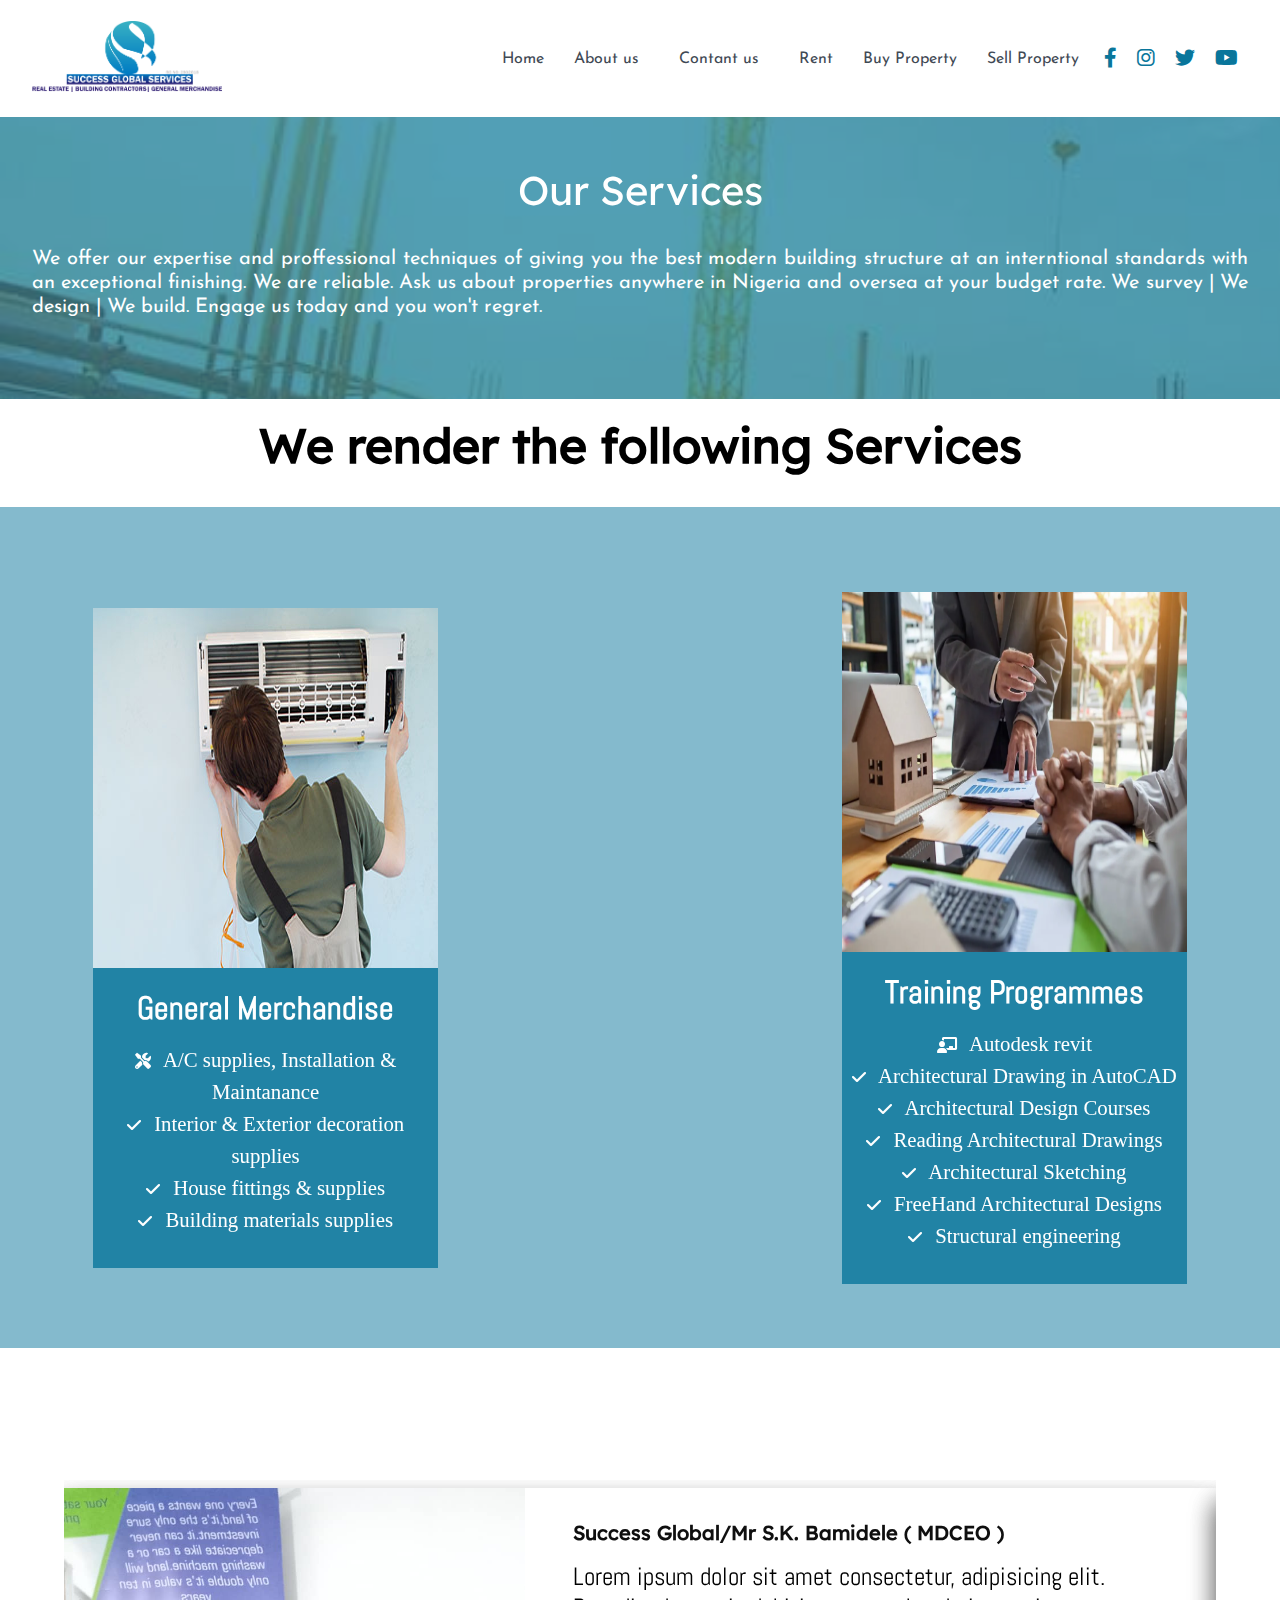
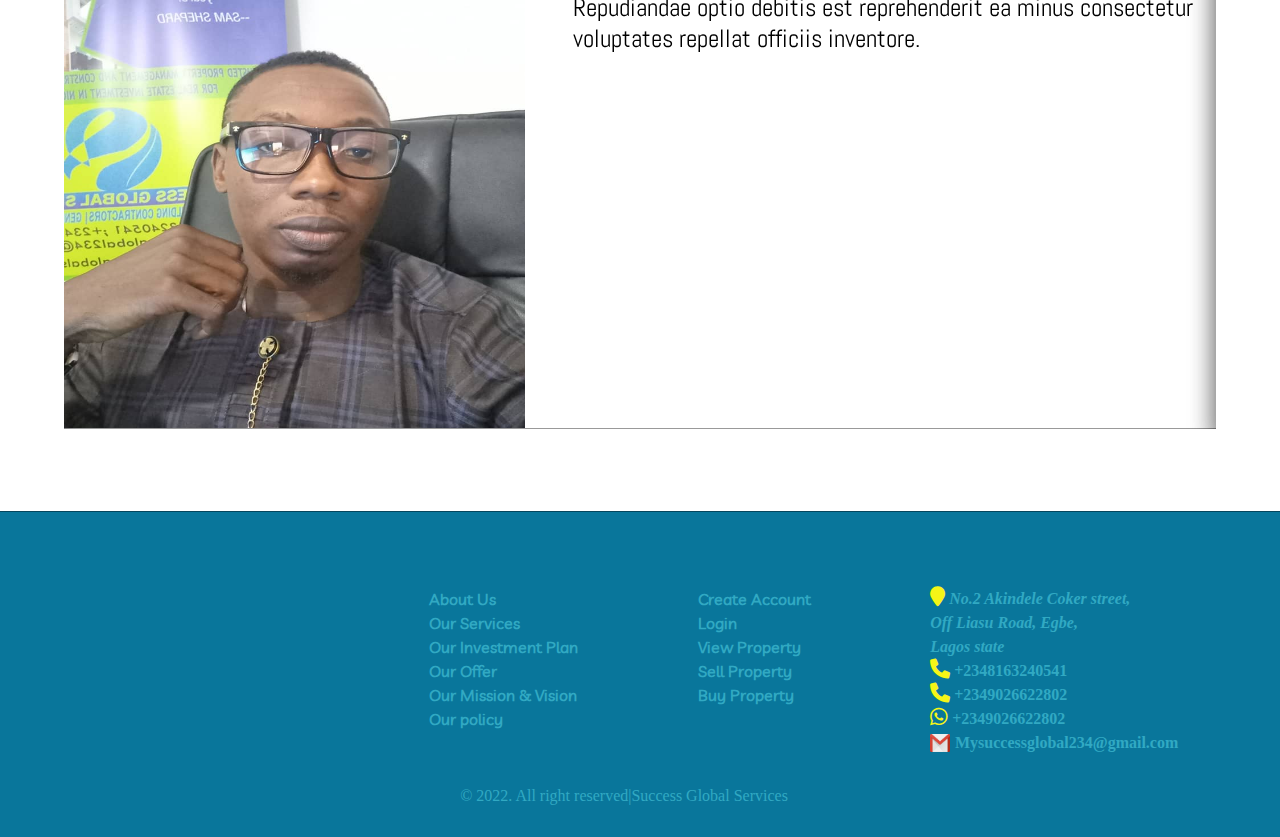
<file: services.html>
<!DOCTYPE html>
<html lang="en">
<head>
    <meta charset="UTF-8">
    <meta http-equiv="X-UA-Compatible" content="IE=edge">
    <meta name="viewport" content="width=device-width, initial-scale=1.0">
    <title>Services</title>
    <!-- animate on scroll(AOS) css -->
    <link rel="stylesheet" href="/css/aos.css">
    <!-- owlcarousel css -->
    <link rel="stylesheet" href="./css/owl.carousel.min.css">
    <link rel="stylesheet" href="./css/owl.theme.default.min.css">
    <!-- font awesome css -->
    <link rel="stylesheet" href="./css/all.css">
    <!-- main css -->
    <link rel="stylesheet" href="./css/main.css">
</head>
<body>
    <!-- Head section -->
    <header class="nav">
        <div class="logo">
            <a href="index.html"><img src="./images/Logo/SUCCESS GLOBAL-1.PNG" alt="logo"></a>
        </div>
        <div class="toggle-collapse">
            <div class="toggle-icons">
                <i class="fas fa-bars"></i>
            </div>
        </div>
        <nav class="navigation">
            <ul>
                <li><a href="index.html">Home</a> </li>
                <li><a href="#">About us &nbsp; <i class="fa solid fa-chevron-right arrow"></i></a>
                    <ul>
                        <li>
                            <div class="dropDown">
                                <ul>
                                    <li><a href="about.html">About Success Global Services</a></li>
                                    <li><a href="services.html">Our Services</a></li>
                                    <li><a href="investment.html">Our investment Plan</a></li>
                                    <li><a href="#">Our Vision & Mission</a></li>
                                </ul>
                            </div>
                        
                        </li>
                    </ul>
                </li>
                <li><a href="#">Contant us &nbsp; <i class="fa solid fa-chevron-right arrow"></i></a>
                    <ul>
                        <li>
                            <div class="dropDown">
                                <ul>
                                    <li><a href="office.html">Our Offices</a></li>
                                    <li><a href="https://facebook.com/abayawosuccess234" target="_blank">Facebook</a></li>
                                    <li><a href="https://twitter.com/mysuccessglobal" target="_blank">Twitter</a></li>
                                    <li><a href="https://www.instagram.com/mysuccessglobal234/" target="_blank">Instagram</a></li>
                                </ul>
                            </div>
                        
                        </li>
                    </ul>
                </li>
                <li><a href="rent.html">Rent</a></li>
                <li><a href="buy.html">Buy Property</a></li>
                <li><a href="#">Sell Property</a></li>
            </ul>
            <div class="social">
                <div><a href="https://facebook.com/abayawosuccess234" target="_blank"><i class="fa-brands fa-facebook-f"></i></a></div>
                <div><a href="https://www.instagram.com/mysuccessglobal234/" target="_blank"><i class="fa-brands fa-instagram"></i></a></div>
                <div><a href="https://twitter.com/mysuccessglobal" target="_blank"><i class="fa-brands fa-twitter"></i></a></div>
                <div><a href="https://www.youtube.com" target="_blank"><i class="fa-brands fa-youtube"></i></a></div>
            </div>
        </nav>     
    </header>  
    <section class="purpose">
        <div class="purposeContent">
            <div class="purposeText">
                <h1 data-aos="zoom-in" data-aos-duration="1000">Our Services</h1>
            <p> We offer our expertise and proffessional techniques of giving you the best modern building structure at an interntional standards with an exceptional finishing. We are reliable. Ask us about properties anywhere in Nigeria and oversea at your budget rate. We survey | We design | We build. Engage us today and you won't regret.</p>
            </div>
        </div>
    </section>
    <!-- Services Section -->
    <h1 id="services" style="margin-top: 1rem;" data-aos="zoom-in" data-aos-duration="1000">We render the following Services</h1>
    <section class="services services2">
        <div class="subSection">
            <div class="cards">
                <div class="cardContent" data-aos="fade-down"
                data-aos-easing="linear"
                data-aos-duration="1000"
                data-aos-delay="700">
                    <img src="./images/S3.jpg" alt="">
                    <h3>General Merchandise</h3>
                    <ul>
                        <li><i class="fa-solid fa-screwdriver-wrench"></i>  A/C supplies, Installation & Maintanance</li>
                        <li><i class="fa-solid fa-check"></i>  Interior & Exterior decoration supplies</li>
                        <li><i class="fa-solid fa-check"></i>  House fittings & supplies</li>
                        <li><i class="fa-solid fa-check"></i>  Building materials supplies</li>
                    </ul>
                </div>
                <div class="cardContent" data-aos="fade-right"
                data-aos-offset="300"
                data-aos-easing="ease-in-sine" data-aos-delay="100" data-aos-duration="1000">
                    <img src="./images/S1.webp" alt="">
                    <h3>Real Estate & Contrustion</h3>
                    <ul>
                        <li><i class="fa-solid fa-shop"></i>  Property buy & sell</li>
                        <li><i class="fa-solid fa-check"></i>  Property Management</li>
                        <li><i class="fa-solid fa-check"></i>  Architecture & Structural</li>
                        <li><i class="fa-solid fa-check"></i>  Builder/Development</li>
                        <li><i class="fa-solid fa-check"></i>  General Contractors</li>
                    </ul>
                </div>
                
                <div class="cardContent" data-aos="fade-left"
                data-aos-offset="300"
                data-aos-easing="ease-in-sine" data-aos-delay="800" data-aos-duration="1000">
                    <img src="./images/S2.webp" alt="">
                    <h3>Training Programmes</h3>
                    <ul>
                        <li><i class="fa-solid fa-chalkboard-user"></i>  Autodesk revit</li>
                        <li><i class="fa-solid fa-check"></i>  Architectural Drawing in AutoCAD</li>
                        <li><i class="fa-solid fa-check"></i> Architectural Design Courses</li>
                        <li><i class="fa-solid fa-check"></i> Reading Architectural Drawings</li>
                        <li><i class="fa-solid fa-check"></i> Architectural Sketching</li>
                        <li><i class="fa-solid fa-check"></i> FreeHand Architectural Designs</li>
                        <li><i class="fa-solid fa-check"></i> Structural engineering</li>
                    </ul>
                </div>
            </div>
        </div>
    </section>
    <section class="recentProject">
        <h1 id="services" data-aos="zoom-in" data-aos-duration="1000">Our Team</h1>
        <!-- Slider -->
    <div class="owl-carousel">
        <div>
            <div class="projectContent">
                <div class="img">
                    <img src="./images/Success Global/Mr S.K. Bamidele  ( MDCEO ).jpeg" alt="" style="height: 60vh;">
                </div>
                <div class="projectText">
                    <h2>Success Global/Mr S.K. Bamidele ( MDCEO )</h2>
                    <p>Lorem ipsum dolor sit amet consectetur, adipisicing elit. Repudiandae optio debitis est reprehenderit ea minus consectetur voluptates repellat officiis inventore.</p>
                </div>
            </div>
        </div>
        <div>
            <div class="projectContent">
                <div class="img">
                    <img src="./images/Success Global/Mr Lawal Raheem ( Interior & Exterior Supervisor ).jpeg" alt="" style="height: 60vh;">
                </div>
                <div class="projectText">
                    <h2>Mr Lawal Raheem ( Interior & Exterior Supervisor )</h2>
                    <p>Lorem ipsum dolor sit, amet consectetur adipisicing elit. Et possimus odit vel deleniti deserunt explicabo dicta optio quos dolore nisi!</p>
                </div>
            </div>
        </div>
        <div>
            <div class="projectContent">
                <div class="img">
                    <img src="./images/Success Global/Mrs Salau S. Shakirat ( AccountSecretary ).jpeg" alt="" style="height: 60vh;">
                </div>
                <div class="projectText">
                    <h2>Mrs Salau S. Shakirat ( Account Secretary )</h2>
                    <p>Lorem ipsum dolor sit amet consectetur adipisicing elit. Cumque harum quibusdam provident officia quisquam amet. Deserunt illo facilis fuga? Tempora!</p>
                </div>
            </div>
        </div>
        <div>
            <div class="projectContent">
                <div class="img">
                    <img src="./images/Success Global/Tech. S.A. Kashimawo ( AC Technician Site manager ).jpeg" alt="A/C Installation" style="height: 60vh;">
                </div>
                <div class="projectText">
                    <h2>Tech. S.A. Kashimawo ( AC Technician Site manager )</h2>
                    <p>Lorem ipsum dolor sit amet, consectetur adipisicing elit. Corporis ullam cum inventore sunt harum ratione illum recusandae laudantium temporibus dolor?</p>
                </div>
            </div>
        </div>
    </div>
    </section>
    <footer>
        <div class="footerContent">
            <div class="logo1" data-aos="zoom-in" data-aos-duration="1000">
                <a href="index.html"><img src="./images/Logo/SUCCESS GLOBAL-1.PNG" alt="logo"></a>
            </div>
        </div>
        <div class="footerContent">
            <h3 data-aos="zoom-in" data-aos-duration="600">About</h3>
            <ul>
                <li><a href="about.html">About Us</a></li>
                <li><a href="services.html">Our Services</a></li>
                <li><a href="investment.html">Our Investment Plan</a></li>
                <li><a href="#">Our Offer</a></li>
                <li><a href="#">Our Mission & Vision</a></li>
                <li><a href="#">Our policy</a></li>
            </ul>
        </div>
        <div class="footerContent">
            <h3 data-aos="zoom-in" data-aos-duration="700">My Account</h3>
            <ul>
                <li><a href="signUp.html">Create Account</a></li>
                <li><a href="login.html">Login</a></li>
                <li><a href="#">View Property</a></li>
                <li><a href="signUp.html">Sell Property</a></li>
                <li><a href="buy.html">Buy Property</a></li>
            </ul>
        </div>
        <div class="footerContent">
            <h3 data-aos="zoom-in" data-aos-duration="800">Contact</h3>
            <address>
                <i class="fa-solid fa-location-pin"></i> No.2 Akindele Coker street, <br>
                Off Liasu Road, Egbe, <br>
                Lagos state
            </address>
            <p><i class="fa-solid fa-phone"></i> <span>+2348163240541</span></p>
            <p><i class="fa-solid fa-phone"></i> <span>+2349026622802</span></p>
            <p><i class="fa-brands fa-whatsapp"></i> <span>+2349026622802</span></p>
            <div class="gmail">
                <img src="/images/Gmail -Icon.png" alt="" width="20">
                <p>Mysuccessglobal234@gmail.com</p>
            </div>
        </div>
        <p id="p">&copy; 2022. All right reserved|Success Global Services</p>
    </footer>
    






    <!-- jquery js -->
    <script src="./js/jquery.minv3.6.0.js"></script>
    <!-- animate on scroll(AOS) js -->
    <script src="./js/aos.js"></script>
    <!-- owlcarousel js -->
    <script src="./js/owl.carousel.min.js"></script>
    <!-- main js -->
    <script src="./js/main.js"></script>
    <script>
        var owl = $('.owl-carousel');
owl.owlCarousel({
    items:1,
    loop:true,
    margin:10,
    autoplay:true,
    autoplayTimeout:10000,
    autoplayHoverPause:true
});
$('.play').on('click',function(){
    owl.trigger('play.owl.autoplay',[1000])
})
$('.stop').on('click',function(){
    owl.trigger('stop.owl.autoplay')
})
    </script>
</body>
</html>
</file>
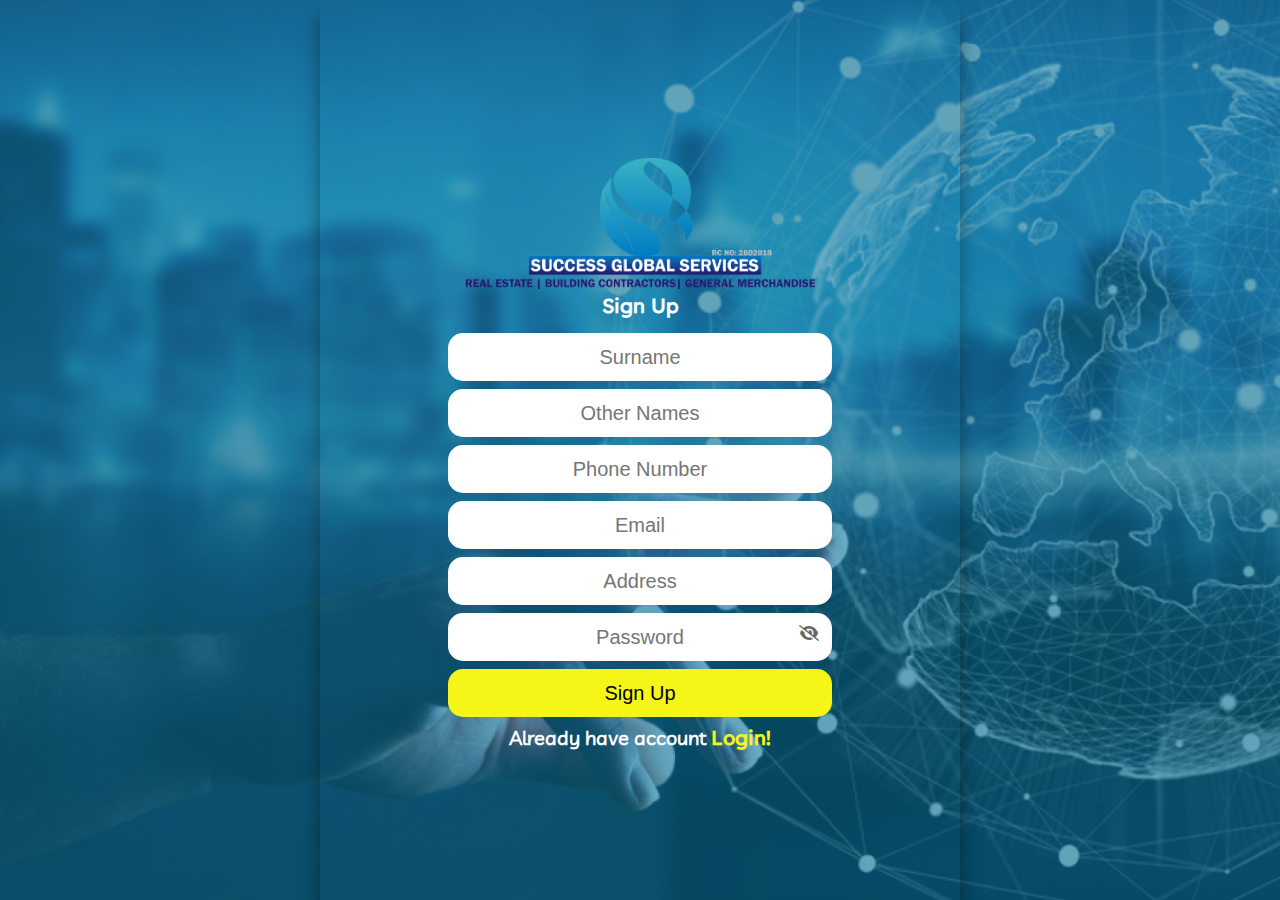
<file: signUp.html>
<!DOCTYPE html>
<html lang="en">
<head>
    <meta charset="UTF-8">
    <meta http-equiv="X-UA-Compatible" content="IE=edge">
    <meta name="viewport" content="width=device-width, initial-scale=1.0">
    <title>Sign Up</title>
    <!-- owlcarousel css -->
    <link rel="stylesheet" href="./css/owl.carousel.min.css">
    <link rel="stylesheet" href="./css/owl.theme.default.min.css">
    <!-- font awesome css -->
    <link rel="stylesheet" href="./css/all.css">
    <!-- animate css -->
    <link
    rel="stylesheet"
    href="https://cdnjs.cloudflare.com/ajax/libs/animate.css/4.1.1/animate.min.css"/>
    <!-- main css -->
    <link rel="stylesheet" href="./css/main.css">
</head>
<body>
    <section class="signUp">
        <div class="formContainer">
            <div class="form">
                <div class="logo signUpLogo">
                    <a href="index.html"><img src="./images/Logo/SUCCESS GLOBAL-1.PNG" alt="logo"></a>
                    <h1 data-aos="zoom-in" data-aos-duration="1000">Sign Up</h1>
                </div>
                <form action="#">
                    <div class="input">
                        <input type="text" name="surname" placeholder="Surname">
                    </div>
                    <div class="input">
                        <input type="text" name="othername" placeholder="Other Names">
                    </div>
                    <div class="input">
                        <input type="phone" name="phone" placeholder="Phone Number">
                    </div>
                    <div class="input">
                        <input type="email" name="email" placeholder="Email">
                    </div>
                    <div class="input">
                        <input type="text" name="address" placeholder="Address">
                    </div>
                    <div class="input password">
                        <input id="password" type="password" name="password" placeholder="Password">
                        <span onclick="showPassword()">
                            <i id="eyeSlash" class="fa-solid fa-eye-slash"></i>
                            <i id="eyeOpen" class="fa-solid fa-eye eyeOpen"></i>
                        </span>
                    </div>
                    <div class="input submit">
                        <input type="submit" value="Sign Up">
                    </div>
                    <p class="p">Already have account <a href="login.html">Login!</a></p>
                </form>
            </div>
        </div>
    </section>



    <!-- jquery js -->
    <script src="./js/jquery.minv3.6.0.js"></script>
    <!-- animate on scroll(AOS) js -->
    <script src="./js/aos.js"></script>
    <!-- owlcarousel js -->
    <script src="./js/owl.carousel.min.js"></script>
    <!-- main js -->
    <script src="./js/main.js"></script>
</body>
</html>
</file>
<file: css/main.css>
@import url('../css/font.css');

*{
    margin: 0;
    padding: 0;
    box-sizing: border-box;
}

body{
    /* background-color: rgb(9, 118, 155); */
    z-index: 0;
}
.l{
    width: 100% !important;
    height: 50vh !important;
}
.l i{
    width: 100% !important;
}
:root{
    /* theme color */
    --text-gray: #3f4954;
    --text-light: #686666da;
    --bg-color: #0f0f0f;
    --white: #fff;
    --midnight: #104f55;

    /* graident color */
    --sky: linear-gradient(120deg, #a1c4fd 0%, #c2e9fb 100%);
    /* theme font-family */
    --Abel: "Abel", cursive;
    --Anton:"Anton", cursive;
    --Josefin: "Josefin", cursive;
    --Lexend: "Lexend", cursive;
    --Livvic: "Livvic", cursive;
}

header{
    width: 100%;
    display: flex;
    flex-direction: row;
    justify-content: space-between;
    padding: 0% 3%;
    overflow: hidden;
    background-color: #fff;
    padding: 0 2rem;
    height: 13vh;
    overflow: hidden;
    transition: height 1s ease-in-out;
    position: relative;
}
header .toggle-collapse{
    position: absolute;
    top: 0;
    right: 2%;
    cursor: pointer;
    height: 3vh;
    background-color: #fff;
    display: none;
}
header .toggle-collapse .toggle-icons{
    display: flex;
    justify-content: flex-end;
    padding: 1.7rem 0;
}
header .toggle-collapse .toggle-icons i{
    font-size: 1.5rem;
    color: var(--text-gray);
}
.collapse{
    height: 50rem;
}
.logo{
    display: flex;
    justify-content: center;
    align-items: center;
    padding: .5rem 0;
}
.logo1{
    display: flex;
    justify-content: center;
    align-items: center;
    padding: .5rem 0;
}

.logo img{
    width: 190px;
    
}
.logo1 img{
    width: 190px;
    
}

.logo h1{
    font-family: var(--Lexend);
    font-size: 20px;
    /* color: var(--text-gray); */
    color: var(--text-gray);
    padding-bottom: 7px;
}

.navigation{
    display: flex;
    flex-direction: row;
    justify-content: center;
    align-items: center;
}
.navigation ul{
    display: flex;
    flex-direction: row;
    list-style-type: none;
}
.navigation ul li{
    position: relative;
    display: flex;
    flex-direction: row;
    justify-content: center;
    align-items: center;
    text-align: center !important;
    padding: 0 15px;
    font-family: var(--Josefin);
}


.navigation ul li a{
    position: relative;
    height: 14.5vh;
    display: flex;
    flex-direction: row;
    justify-content: center;
    align-items: center;
    text-decoration: none;
    /* padding: 0px; */
    color: var(--text-gray);
}



.navigation ul li:hover{
    background-color:  rgb(9, 118, 155);
    color: #fff;
    transition: 1s ease;
}

.navigation ul li:hover a{
    color: #fff;
}

.arrow{
    display: none;
}

/* Dropdown styling */
.dropDown{
    background-color:  rgba(9, 118, 155, 0.8);
    width: 30% !important;
    z-index: 20; 
    position: fixed;
    top: 13%;
    text-align: left !important;
    padding: 0rem 0 0 0 !important;
    cursor: pointer;
}

.dropDown ul{
    list-style-type: none !important;
    display: block !important;
}

.dropDown ul li{
    margin: 0 !important;
    text-align: center !important;
    border-bottom: 0.02px solid rgba(255, 255, 255, 0.3);
}
.dropDown ul li:hover{
    background-color: #239DC3 !important;
}
.dropDown ul li a{
    text-decoration: none !important;
    color: #fff !important;
    font-size: 15px !important;
    font-family: var(--Lexend) !important;
}

.dropDown ul li:hover a{
    background-color: rgba(9, 118, 155, 0.2) !important;
    color: #fff;
    transition: 2s ease;
}
 
.navigation ul li ul{
    display: none;
}

.navigation ul li:hover ul{
    display: block;
    
}

.social{
    display: flex;
}

.social div{
    padding: 0 10px;
}

.social div a:hover i{
    color: rgb(7, 91, 119);
}

.social div a i{
    font-size: 20px;
    color: rgb(9, 118, 155);
}



/* Hero section styling */
.hero1, .hero2, .hero3, .hero4{
    max-width: 100vw;
    max-height: 100vh;
}

.hero1{
    background: url("../images/Hand2.jpg");
    background-size: cover;
    background-repeat: no-repeat;
    vertical-align: middle;
    background-position: center;
    background-attachment: fixed;
}

.hero2{
    background: url("../images/Architectural.jpg");
    background-size: cover;
    background-repeat: no-repeat;
    vertical-align: middle;
    background-position: center;
    background-attachment: fixed;
}
.hero3{
    background: url("../images/Building.png");
    background-size: cover;
    background-repeat: no-repeat;
    vertical-align: middle;
    background-position: center;
    background-attachment: fixed;
}
.hero4{
    background: url("../images/Traning.jpg");
    background-size: cover;
    background-repeat: no-repeat;
    vertical-align: middle;
    background-position: center;
    background-attachment: fixed;
}

.hero4 button{
    width: 20%;
    height: 9vh;
    border-radius: 15rem;
    background-color: rgb(9, 118, 155);
    color: #ffffff;
    transition: 2s;
    outline: none;
    border: none;
    font-weight: bold;
    font-family: calibri;
    font-size: 20px;
    margin-top: 1%;
}

.hero4 button:hover{
    background-color: transparent;
    border: 1px solid #0000ff;
    color: #fff;
    cursor: pointer;
}


.herotext{
    max-width: 100vw;
    height: 100vh;
    background-color: rgba(9, 118, 155, 0.5);
    display: flex;
    flex-direction: column;
    justify-content: center;
    align-items: center;
    text-align: center;
    color: #fff;
}

.herotext h1{
    font-family: var(--Lexend);
    font-size: 50px;
}

.herotext h2, h3{
    font-family: var(--Abel);
    color: var(--sky);
}

/* services styling */
#services{
    text-align: center;
    margin-bottom: 1.5rem;
    font-size: 3rem;
    /* color: #fff; */
    font-family: var(--Lexend);
}

.services{
    width: 100%;
    overflow-x: hidden;
    background: url("../images/Construction\ bg.jpg");
    background-size: cover;
    margin: 2rem auto;
    background-attachment: fixed;
}
.subSection{
    width: 100%;
    background-color: rgba(9, 118, 155, 0.5);
    background-attachment: fixed;
    padding: 4rem;
    color: var(--white);
    
}

.cards{
    width: 100%;
    display: flex;
    flex-wrap: wrap;
    flex-direction: row;
    justify-content: space-evenly;
    align-items: center;
    
}
.cardContent{
    width: 30%;
    overflow: hidden;
    text-align: center;
    padding-bottom: 2rem;
    background-color: rgba(9, 118, 155, 0.8);
    margin-top: 1.3rem;
}
.cardContent img{
    width: 100%;
    height: 40vh;
}
.cardContent ul{
    list-style-type: none;
}
.cardContent ul li{
    font-size: 1.3rem;
    font-weight: 100;
    line-height: 2rem;
    font-family: calibri;
}
.cardContent h3{
    font-size: 2rem;
    padding-top: 1rem;
    padding-bottom: 1rem;
}
.cardContent i{
    font-size: 1rem;
    margin-right: .5rem;
}

.recentProject{
    width: 100%;
    margin: 3rem 0 4rem 0rem;
    padding: 0 4rem;
    overflow: hidden;
    display: flex;
    flex-direction: column;
    justify-content: center;
    align-items: center;
}
.recentProject h1{

    font-family: var(--Lexend);
}
.projectContent{
    width: 100% !important;
    display: flex;
    flex-direction: row;
    justify-content: flex-start;
    margin-top: .5rem;
    box-shadow: 0 15px 25px rgba(0, 0, 0, 0.4),  0 15px 25px rgba(0, 0, 0, 0.4);
    border-bottom: 1px solid rgba(0, 0, 0, 0.4);
}

/* .team{
    width: 80% !important;
} */
.projectContent .img{
    width: 40%;
    /* height: 50vh; */
}

.staffImg{
    width: 17% !important;
}

.staffImg img {
    width: 200px !important;
    height: 200px !important;
    margin: 1rem !important;
    border-radius: 150px !important;
}
.projectText{
    width: 60%;
    padding-left: 3rem;
}
.projectText h2{
    font-size: 20px;
    font-family: var(--Lexend);
    color: var(--bg-color);
    margin-bottom: 1rem;
    padding-top: 2rem;
}
.projectText p{
    font-size: 25px;
    margin-bottom: 2rem;
    font-family: var(--Abel);
    color: black;
}
.projectText i{
    font-size: 40px;
    padding: 1.5rem;
    margin-right: 2rem;
    background-color: rgb(9, 118, 155);
    color: #fff;
    border-radius: 50%;
}
.projectText .iconBox{
    width: 20%;
    display: flex;
    justify-content: space-between;
    margin-top: 2rem;
}
.projectText .iconBox p{
    font-size: 20px;
    color: #000;
}
.projectText .iconBox .icon{
    text-align: center;
    margin-right: 4rem;
}

/* Courses styling */
.courses{
    max-width: 100%;
    display: flex;
    flex-direction: column;
    align-items: center;
    justify-content: center;
    text-align: center;
}

.courses h1{
    font-size: 30px !important;
}

.tableBox{
    width: 100%;
    overflow-x: hidden;
    background: url("../images/T2.jpg");
    background-size: cover;
    margin: 1rem 0;
    background-attachment: fixed;
}

.courseTable{
    width: 100%;
    position: relative;
    background-color: rgba(9, 118, 155, 0.8);
    padding: 0 1rem;
    padding-bottom: 2rem;
}

.courseTable h2{
    color: yellow;
    font-family: var(--Abel);
    font-size: 30px;
    padding-top: 3rem;
}
.courseTable h3{
    color: #fff;
    font-family: var(--Abel);
    font-size: 20px;
    padding-top: .5rem;
}
.courseTable table{
    width: 60%;
    margin: 1.5rem auto;
    text-align: center !important;
    color: rgba(255, 255, 255, 0.9);
    font-family: var(--Abel);
}
.courseTable table, td, th{
    border-collapse: collapse;
    text-align: center !important;
}
.courseTable table th{
    padding-right: 2rem;
    font-size: 25px;
    text-align: center !important;
}
.courseTable table tr td{
    /* padding: .5rem 4rem .5rem 0; */
    font-size: 20px;
    text-align: center !important;
}


/* footer styling */
footer{
    max-width: 100%;
    display: flex;
    flex-direction: row;
    justify-content: space-evenly;
    flex-wrap: wrap;
    padding: 2rem 2rem 2rem 0;
    border-top: 1px solid rgba(0, 0, 0, 0.4);
    background-color: rgb(9, 118, 155) !important;
}

footer .footerContent{
    max-width: 20%;
    display: flex;
    flex-direction: column;
    justify-content: flex-start;
    align-items: flex-start;
    margin-left: 4%;
}

footer .footerContent .logo img{
    max-width: 100%;
    padding-bottom: 2rem;
}

.gmail{
    display: flex;
    flex-direction: row;
}

.gmail p{
    padding-left: .3rem;
}

footer .footerContent h3{
    color: #fff;
    font-family: var(--Lexend);
    margin-bottom: 1.2rem;
}

footer .footerContent ul{
    font-family: var(--Livvic);
    list-style-type: none;
}

footer .footerContent ul a{
    color: #31A9C3;
    text-decoration: none;
    font-weight: 600;
    line-height: 1.5rem;
}

footer .footerContent ul li:hover a{
    color: rgb(245, 245, 23);
    transition: 1s ease;
}

footer .footerContent  address, footer .footerContent p{
    color: #31A9C3;
    font-weight: 700;
    line-height: 1.5rem;
} 

footer .footerContent  address i, footer .footerContent p i{
    font-size: 20px;
    color: rgb(245, 245, 23);
}

#p{
    margin-top: 2rem;
    width: 100%;
    color: #31A9C3;
    text-align: center;
}


/* About Us CSS */
.purpose{
    width: 100%;
    /* max-height: 70vh; */
    background: url(../images/Construction\ bg.jpg);
    background-repeat: no-repeat;
    background-size: cover;
    background-attachment: fixed;
}
.purpose .purposeContent{
    width: 100%;
    display: flex;
    flex-direction: column;
    justify-content: center;
    align-items: center;
    text-align: center;
    margin: 0;
    position: relative;
    padding: 3rem 0;
    background-color: rgba(9, 118, 155, 0.7);
}
.purpose .purposeContent .purposeText h1{
    color: #fff;
    font-size: 40px;
    font-family: var(--Lexend);
    font-weight: 500;
    margin-bottom: 1rem;
}
.purpose .purposeContent .purposeText p{
    color: white;
    font-size: 20px;
    font-family: var(--Josefin);
    text-align: justify;
    font-weight: 100;
    margin-bottom: 2rem;
    margin: 2rem 2rem;
    line-height: 1.5rem;
}

/* Values styling */
.values{
    width: 100%;
    min-height: 50vh;
    display: flex;
    flex-wrap: wrap;
    flex-direction: column;
    justify-content: center;
    align-items: center;
    margin-bottom: 1rem;
    background-color: rgba(255, 255, 255, 1);
}
.values h1{
    width: 100%;
    color: rgb(9, 118, 155);
    font-size: 40px;
    font-family: var(--Lexend);
    font-weight: 500;
    margin-bottom: 2.5rem;
    text-align: center;
}
.values .valueContent{
    display: flex;
    flex-direction: row;
    justify-content: center;
    align-items: center;
    margin: 0 auto;
}
.values .valueContent .valueItem{
    width: 15%;
    text-align: center;
}
.values .valueContent .valueItem img{
    width: 30%;
}

/* what we do styling */
.services2{
    background: #fff !important;
}

/* investment Css */
#body{
    margin: 0 !important;
}
.heroInvest{
    margin-bottom: 0 !important;
}

.investHero{
    width: 100%;
    /* height: 50vh; */
    background-image: url("../images/Investment2.jpg");
    background-repeat: no-repeat;
    background-size: cover;
    background-position: 0 70%;
    margin-bottom: 0 !important;
}
.investHero2{
    background-image: url("../images/invest-bg2.webp");
    background-repeat: no-repeat;
    background-size: cover;
    background-position: 0 70%;
}
.investHero3{
    background-image: url("../images/Svg-Background.svg");
    background-repeat: no-repeat;
    background-size: cover;
    background-position: 0 70%;
}
.investHero .textContainer{
    width: 100%;
    height: 30vh;
    display: flex;
    flex-direction: column;
    justify-content: center;
    align-items: center;
    background-color: rgba(9, 118, 155, 0.5);
    color: #fff;
}
.investHero .textContainer h1{
    width: 100%;
    font-size: 50px;
    font-family: var(--Abel);
    margin-bottom: .5rem;
    color: rgb(255, 255, 0);
    text-align: center;
}
.investHero .textContainer h3{
    width: 100%;
    font-family: var(--Josefin);
    font-size: 30px;
    text-align: center;
}
.investService{
    overflow: hidden !important;
}
.investService button{
    width: 100%;
    height: 8vh;
    position: absolute;
    bottom: 0;
    left: 0;
    font-size: 20px;
    border-top: 1px solid rgba(0, 0, 0, 0.4) !important;
    border: none;
    text-align: center;
    cursor: pointer;
    color: rgb(9, 118, 155);
}
.investService button:hover{
    background-color: transparent;
    transition: 1s ease;
}

.investment{
    background: url("../images/Investment.jpg");
    background-repeat: no-repeat;
    background-size: cover;
    background-position: 0 50%;
    background-attachment: fixed;
    margin-top: 0 !important;
}

.invest{
    width: 100%;
    /* height: 50vh; */

}

.investService{
    margin-top: 0 !important;
    background-image: url("../images/blueBgHero.svg") !important;
}
.investCardContent1{
    width: 20%;
    /* height: 50vh !important; */
    background-color: rgba(196, 195, 195, 0.6);
    box-shadow: 0 15px 20px rgba(0, 0, 0, 0.4);
    position: relative;
}
.investCardContent1 h3{
    padding: .5rem .5rem .5rem .5rem;
    border-bottom: 1px solid rgba(0, 0, 0, 0.4);
}
.investCardContent1 h4{
    padding: 5rem .5rem 7rem .5rem;
    line-height: 1.5rem;
}
.silver button{
    background-color: rgba(196, 195, 195, 0.7);
}
.gold{
    background-color:  rgba(255, 252, 47, 1);
    color: rgb(9, 118, 155);
}
#gold{
    background-color:  rgb(255, 252, 45) !important;
}
#gold:hover{
    background-color:  rgba(196, 195, 195, 0.7) !important;
}
.diamond{
    background-color: #E8F7F6;
    color: rgb(9, 118, 155);
}
.platinum{
    background-color: rgba(228, 228, 228, 0.9);
    color: rgb(9, 118, 155);
}

.specialP{
    margin-top: 2rem;
}

/* sign up css */
.signUp{
    width: 100%;
    /* height: 100vh; */
    background: url("../images/login-bg3.png");
    background-repeat: no-repeat;
    background-size: cover;
    background-position: 0 50%;
}
.formContainer{
    width: 100%;
    /* height: 100vh; */
    background-color: rgba(9, 118, 155, 0.6);
    display: flex;
    flex-direction: column;
    justify-content: center;
    align-items: center;
}
.loginFormContainer{
    background-color: rgba(9, 118, 155, 0.8) !important;
}
.form{
    width: 50%;
    height: 100vh;
    box-shadow: 0px 15px 20px rgba(0, 0, 0, 0.4);
    display: flex;
    flex-direction: column;
    justify-content: center;
    align-items: center;
}
.loginForm{
    height: 80vh !important;
    border-radius: 20px !important;
}
.loginForm h1{
    margin-bottom: .7rem;
}
.loginForm input{
    margin-bottom: .7rem !important;
}
.signUpLogo{
    display: flex;
    flex-direction: column;
    justify-content: center;
    align-items: center;
}
.signUpLogo img{
    width: 350px;
    margin: 0 auto;
}
.signUpLogo h1{
    color: #fff;
}
.form form{
    width: 100%;
}
.form .input{
    display: flex;
    flex-direction: column;
    justify-content: center;
    align-items: center;
    margin-bottom: .5rem;
}
.form .input input{
    width: 60%;
    height: 3rem;
    border-radius: 15px;
    border: none;
    outline: none;
    padding: 1%;
    text-align: center;
    font-size: 20px;
}
.form .input input[type="submit"]{
    background-color: rgb(245, 245, 23);
    cursor: pointer;
}
.form .input input[type="submit"]:hover{
    cursor: pointer;
    background-color: transparent;
    border: 1px solid rgb(245, 245, 23);
    color: #fff;
    transition: 2s ease;
}
.p{
    width: 100%;
    text-align: center;
    font-size: 20px;
    color: #fff;
    font-family: var(--Livvic);
    font-weight: 600;
}
.p a{
    color: rgb(245, 245, 23);
    text-decoration: none;
    font-family: var(--Lexend);
}

.formContainer form .password{
    display: flex !important;
    flex-direction: row;
    justify-content: center;
    align-items: center;
    text-align: center;
    position: relative;
}

.formContainer form .password span{
    position: absolute;
    right: 22%;
    top: 24%;
}

.formContainer form .password span .eyeOpen{
    display: none;
}


.formContainer form .password span .eyeOpen2{
    display: none;
    color: rgba(0, 0, 0, 0.4);
}

.formContainer form .password span i{
    color: rgba(0, 0, 0, 0.6);
}

/* google map styling */
iframe{
    width: 100%;
    height: 100vh;
}

/* Buy property css */
.buyHero{
    width: 100%;
    overflow: hidden;
}
.buyHero1{
    background: url("../images/Buyhero.jpg");
    background-size: cover;
    background-repeat: no-repeat;
}
.rentHero{
    background-image: url("../images/P13.avif") !important;
    background-position: left;
}
.buyHero1 .search{
    width: 70%;
    display: flex;
    justify-content: center;
    align-items: center;
    margin-top: 2rem;
}

.buyHero1 .search input{
    width: 50%;
    border: none;
    outline: none;
    padding: .8rem;
    border-top-left-radius: 15px;
    font-size: 20px;
}

.buyHero1 .search button{
    padding: 0.5rem;
    border: none;
    outline: none;
    cursor: pointer;
    background-color: rgba(245, 245, 23, 1);
    color: rgb(9, 118, 155);
}

.buyHero1 .search button i{
    font-size: 1.9rem;
}

.buyHero1 .search button:hover{
    background-color: rgba(245, 245, 23, 0.8);
    color: #fff;
    transition: 1s ease-in-out;
}

/* properties css */
.properties{
    width: 100%;
    margin: 6rem auto;
    display: flex;
    flex-direction: column;
    justify-content: center;
    align-items: center;
    position: relative;
}
.properties h1{
    color: #000;
    font-weight: 900;
    font-size: 40px;
    font-family: var(--Livvic);
    margin-bottom: 1rem;
}
.properties h3{
    color: #000;
    margin-bottom: 4rem;
}
.propertyContainer{
    width: 100%;
    display: flex;
    position: relative;
    flex-wrap: wrap;
    align-items: center;
    justify-content: center;
}
.propertyMainContent{
    border: 1px solid rgba(255, 255, 255, 0.9);
    border-top-left-radius: 40px;
    width: 45%;
    box-shadow: 0 15px 20px rgba(0, 0, 0, 0.4);
    margin: 1.5%;
/*     padding: 0 1rem !important; */
}
.propertyMainContent:hover{
    cursor: pointer;
    transform: scale(1.01);
    transition: .5s ease-in-out;
}
.propertyMainContent h3{
    color: #000;
    margin: 2rem 1rem;
}
.propertyContent{
    display: flex;
    margin-top: 1.5rem !important;
}
.propertyContent img{
    padding: 0 1rem;
    padding-bottom: 0.5rem;
    width: 300px;
/*     height: 250px; */
}
.propertyText h4{
    color: #000;
    padding-bottom: 1rem;
    font-size: 20px;
    font-family: var(--Abel);
}
.propertyText p{
    font-size: 18px;
    font-family: calibri;
    color: rgba(0, 0, 0, 0.7);
    text-align: left;
    margin-bottom: 1rem;
}
.propertyText .prize{
    width: 100%;
    border-top: 1px solid rgba(0, 0, 255, 0.9);
    padding: .5rem;
    border-top-left-radius: 15px;
}
.propertyFeatures{
    width: 100%;
    display: flex;
    margin-top: 1.5rem;
    border-top:  1px solid rgba(255, 255, 255, 0.9);
}
.propertyFeatures p{
    width: 25%;
    text-align: center;
    border-right:  1px solid rgba(9, 118, 155, 1);
    padding: .4rem;
    background-color: rgb(255, 255, 255);
    color: rgb(9, 118, 155);
    font-family: var(--Josefin);
    font-size: 15.6px;
}

.propertyFeatures p:last-child{
    border: none;
}
/* pagination */
.pagination{
    margin-top: 2rem;
}
.pagination a{
    padding: .7rem 1rem;
    background-color: rgb(255, 255, 0);
    margin: .5rem;
    border-radius: 7rem;
    text-decoration: none;
    font-family: var(--Livvic);
    font-size: 18px;
    color: var(--sky);
    font-weight: 700;
}
.pagination a:first-child, .pagination a:last-child{
    background-color: #09769B;
    color: #fff;
    font-size: 20px;
}

/* gallary styling */
.gallary{
    width: 100%;
/*     height: 79.5vh; */
    background-color: rgba(0, 0, 0, 1);
    z-index: 1000;
    /* overflow-x: hidden !important; */
    position: absolute;
    top: 0vh;
    bottom: 0;
    left: 0;
    right: 0;
    padding-top: .5rem;
    padding-bottom: .5rem;
    display: none;
}
.gallary .gallaryTitle{
    width: 100%;
    text-align: center;
    margin-top: 2rem;
}
.gallary .gallaryTitle h1{
    font-size: 35px;
    font-weight: 500;
    font-family: var(--Lexend);
    color: #fff;
}
.gallary .gallaryContainer{
    width: 90%;
    height: 380px;
    margin: .6rem auto;
    overflow: hidden !important;
} 
.gallary .gallaryContainer img{
    width: 100%;
    height: 300px;
    transition: 3s ease-in-out;
}
.gallary .gallaryContainer img:hover{
    transform: scale(1.5);
    cursor: pointer;
    transition: 3s ease-in-out;
}

.gallary .smallGallery{
    width: 100%;
    /* background-color: rgba(0, 0, 0, 0.8); */
    display: flex;
    flex-direction: column;
    justify-content: center;
    align-items: center;
    margin-bottom: 0rem !important;
}
div.smallGallery{
    margin: 0 !important;
}
.owl-carousel .owl-stage{
    /* background-color: rgba(0, 0, 0, 0.8) !important; */
}
.gallary .smallGallary1 {
    width: 100% !important;
    background-color: rgba(0, 0, 0, 0.8) !important;
    display: flex !important;
    flex-direction: row !important;
    justify-content: center !important;
    align-items: center !important;
    text-align: center;
    position: relative;
}
.gallary .smallGallery .smallGallary1 div{
    padding: 0 !important;
    /* background-color: rgba(0, 0, 0, 0.8) !important; */
    z-index: 100 !important;
    cursor: pointer;
}
.gallary .smallGallery .smallGallary1 div:first-child{
    margin-left: .5rem !important;
    margin-top: 1.2rem !important;
    margin-bottom: 0 !important;
}
.gallary .smallGallery .smallGallary1 div img{
    width: 100% !important;
    height: 128px !important;
    margin: 0 !important;
    padding: 0 !important;
    text-align: center;
}
div.owl-item.active{
    margin: 0 !important;
    width: 150px;
    padding: 0 !important;
}

.smallGallery .owl-navigation span{
    display: block !important;
    margin: 1rem !important;
}
.smallGallery .owl-nav{
    position: absolute;
    top: 0;
    margin: 0 auto;
    width: 100%;
    padding: .5rem !important;
}
.smallGallery .owl-nav .owl-nav-prev,
.smallGallery .owl-nav .owl-nav-next{
    color: #fff;
    background-color: transparent !important;
    padding: 1rem !important;
    font-size: 2rem;
}
/* Property Description */
.proDescription{
    width: 100%;
    display: grid;
    grid-template-columns: 50% 50%;
    background-color: rgba(0, 0, 0, 1);
}
.proDescription div{
    /* height: 80vh; */
}
.proDescription .description{
    color: #fff;
    text-align: center;
    margin: 0 2rem;
    position: relative;
}
.proDescription .description h1{
    margin-bottom: 1rem;
    font-family: var(--Livvic);
}
.proDescription .description p{
    font-family: var(--Abel);
    text-align: justify;
    font-weight: 100;
    margin-bottom: 2rem;
}
.proDescription .description table{
    width: 100%;
    font-family: var(--Abel);
}
.proDescription .description table, th, tr, td{
    border: 1px solid #fff;
    border-collapse: collapse;
}
.proDescription .description table th, td{
    padding: 10px;
}
.proDescription iframe{
    padding-right: 4%;
    /* height: 79vh; */
}


/* Post styling */
.formSection{
    width: 100%;
    display: grid;
    grid-template-columns: 50% 50%;
    margin-top: 13rem;
    margin-bottom: 4rem;
}
.formSection .form{
    width: 100% !important;
    margin: 4% 7%;
    box-shadow: none !important;
}
.formSection .form h1{
    text-align: left !important;
    color: #fff;
    font-family: var(--Abel);
}
.formSection .form h3{
    font-family: var(--Abel);
    font-weight: 100;
    color: #fff;
    margin-bottom: .5rem;
}
.formSection .form form{
    width: 100%;
}
.formSection .form form input{
    width: 60%;
    padding: 10px;
    margin-bottom: 1rem;
    outline: none;
    font-size: 14px;
    border-radius: 14px;
    border: none;
}
.formSection .form form textarea{
    width: 60%;
    border-radius: 14px;
    outline: none;
    margin-bottom: 1rem;
    resize: none;
    padding: 10px;
}
.formSection .form form input[type="file"]{
    background-color: #fff;
}
.formSection .form form input[type="submit"]{
    background-color: rgb(255, 252, 45);
    font-weight: 700;
    color: rgb(9, 118, 155);
}
.formSection .form form input[type="submit"]:hover{
    background-color: transparent;
    border: 1px solid rgb(255, 252, 45);
    color: #fff;
    transition: 1s ease;
}
.formSection .advert{
    width: 50%;
    height: 171vh;
    position: absolute;
    top: 14.6%;
    right: 0;
    background-image: url("../images/Mansion1.jpg");
    background-size: cover;
    background-position: center center;
}
.formSection .advert .advertText{
    width: 100%;
    height: 171vh;
    background-color: rgba(0, 0, 0, 0.4);
    display: flex;
    flex-direction: column;
    align-items: center;
    text-align: center;
}
.formSection .advert .advertText h1{
    font-size: 70px;
    padding-top: 8rem;
    color: rgb(255, 255, 255);
    padding-bottom: 1rem;
    font-family: var(--Anton);
    font-weight: 100;
}
.formSection .advert .advertText h2{
    font-size: 60px;
    font-family: var(--Abel);
    color: rgb(255, 255, 255);
    font-weight: 600;
}
.formSection .advert .advertText h3{
    font-size: 50px;
    font-family: var(--Josefin);
    color: rgb(255, 252, 45);
    font-weight: 600;
    margin-top: 2rem;
    transition: 3s ease-in-out;
}
/* admin css */
    /* aside css */
.mainSection{
    width: 100%;
    display: grid;
    grid-template-columns: 20% 80%;
}
.mainSection main{
    width: 100%;
    height: 100vh;
    background-color: #f0f0f0 !important;

}


/* view port lest than or equal to 1024px */
@media only screen and (max-width: 1024px){
    .propertyContent img{
        width: 50% !important;
    }
    .propertyText{
        width: 50%;
    }
    .propertyText .prize{
        width: 100% !important;
    }
    .propertyText h1{
        font-size: 34px;
    }
}
/* view port lest than or equal to 915px */
@media only screen and (max-width: 915px) {
    header{
        max-height: 80vh !important;
    }
    .logo{
        margin-top: 3rem;
        margin-bottom: 50rem;
    }
    .navigation{
        /* width: 100% !important; */
        margin-top: 9.7% !important;
        position: absolute !important;
        top: 10% !important;
        left: 4% !important;
    }
    .navigation ul li{
        height: 7vh !important;
        padding: 0;
        padding-top: .7rem !important;
        justify-content: flex-start !important;
    }
    .navigation ul li:hover{
        background-color: white;
    }
    .navigation, .navigation ul, .navigation ul li, .navigation ul li a{
        flex-direction: column !important;
    }
    .navigation ul li a{
        display: flex !important;
        flex-direction: row !important;
        text-align: left !important;
    }
    .navigation ul li:hover a{
        color: #0f0f0f;
    }
    .navigation ul li a i{
        font-size: 10px !important;
    }
    .arrow{
        display: block !important;
        text-align: left !important;
    }
    .dropDown{
        width: 62% !important;
        z-index: 20; 
        position: fixed;
        left: 31% !important;
        text-align: left !important;
        padding: 0rem 0 0 0 !important;
        cursor: pointer;
    }
    header .toggle-collapse{
        display: initial !important;
    }

    /* services styling */
    .services{
        max-width: 100% !important;
    }
    .subSection{
        max-width: 100% !important;
        padding: 20px !important;
    }
    .cards{
        width: 100% !important;
        flex-direction: column !important;
        flex-wrap: wrap !important;
        margin: 0 auto !important;

    }
    .cardContent{
        width: 100% !important;
    }
    .tableBox{
        max-width: 100% !important;
    }
    .courseTable{
        max-width: 100% !important;
    }
    .courseTable table{
        width: 100% !important;
    }
    .courseTable table th{
        padding-right: .5rem !important;
    }
    .recentProject{
        margin: 0 !important;
        width: 100% !important;
        padding: 0 2rem !important;
    }
    .projectContent{
        flex-direction: column !important;
        width: 100% !important;
    }
    .projectContent .img{
        width: 100% !important;
    }
    .projectContent .projectText{
        width: 100% !important;
        text-align: center !important;
        padding: 0 !important;
    }
    .staffImg img{
        margin: 0 auto !important;
        margin-top: 1rem !important;
    }
    
    .subSection{
        background-color: #fff !important;
    }
    .projectContent .projectText h2{
        width: 100% !important;
        text-align: center !important;
        font-size: 30px !important;
    }
    
    .values .valueContent .valueItem{
        margin: 1rem 0 !important;
    }
    .values .valueContent .valueItem img{
        width: 40% !important;
        margin-bottom: .5rem !important;
    }
    
    .projectText i{
        font-size: 20px !important;
        padding: 1.5rem !important;
        margin-right: 0 !important;
        background-color: rgba(0, 0, 0, 0.4) !important;
        color: #fff !important;
        border-radius: 50% !important;
    }
    .projectText .iconBox{
        width: 100% !important;
        display: flex !important;
        flex-direction: row !important;
        align-items: center !important;
        justify-content: center !important;
        text-align: center !important;
        margin-top: 2rem !important;
    }
    
    .gallary .gallaryContainer{
        height: 20vh;
    }
    .gallary .smallGallery .smallGallary1 div img{
        width: 100% !important;
    }
    .projectText .iconBox .icon{
        width: 100% !important;
        text-align: center !important;
        margin-right: 0 !important;
    }
    .projectText .iconBox .icon p{
        font-size: 20px !important;
        width: 100% !important;
        text-align: center !important;
    }

    /* footer styling */
    footer{
        max-width: 100% !important;
        display: flex !important;
        flex-direction: column !important;
        justify-content: center !important;
        align-items: center !important;
    } 
    footer .footerContent .logo img{
        max-width: 100% !important;
        padding-bottom: 2rem !important;
    } 
    .gmail{
        max-width: 100% !important;
        display: flex !important;
        flex-direction: column !important;
        justify-content: center !important;
        align-items: center !important;
        flex-direction: row !important;
    }
    .gmail p{
        padding-left: .3rem !important;
    }
    footer .footerContent{
        max-width: 100% !important;
        display: flex !important;
        flex-direction: column !important;
        justify-content: center !important;
        align-items: center !important;
    }
    .footerContent h3{
        max-width: 100% !important;
        display: flex !important;
        flex-direction: column !important;
        justify-content: center !important;
        align-items: center !important;
        text-align: center !important;
        margin-top: 1rem !important;
        margin-bottom: .1rem !important;
    }
    .footerContent ul{
        max-width: 100% !important;
        display: flex !important;
        flex-direction: column !important;
        justify-content: center !important;
        align-items: center !important;
        text-align: center !important;
    }
    .footerContent ul li{
        max-width: 100% !important;
        display: flex !important;
        flex-direction: column !important;
        justify-content: center !important;
        align-items: center !important;
        text-align: center !important;
    }
    .footerContent ul li a{
        max-width: 100% !important;
        display: flex !important;
        flex-direction: column !important;
        justify-content: center !important;
        align-items: center !important;
        text-align: center !important;
    }





    /* About Us styling */
    .purpose{
        max-width: 100% !important;
    }
    .purpose .purposeContent{
        max-width: 100% !important;
    }
    .purpose .purposeContent .purposeText h1{
        max-width: 100% !important;
        color: #fff !important;
        font-size: 20px !important;
        font-family: var(--Lexend) !important;
        font-weight: 200 !important;
        margin-bottom: 1rem !important;
    }
    .purpose .purposeContent .purposeText p{
        max-width: 100% !important;
        color: white !important;
        font-family: var(--Josefin) !important;
        font-weight: 100 !important;
        margin-bottom: 2rem !important;
        margin: 2rem 2rem !important;
        line-height: 1.5rem !important;
    }
    .values{
        max-width: 100% !important;
        display: flex !important;
        flex-direction: column !important;
        justify-content: center !important;
        align-items: center !important;
    }
    .values h1{
        margin-bottom: 0 !important;
    }
    .values .valueContent{
        display: flex !important;
        flex-direction: column !important;
        justify-content: center !important;
        align-items: center !important;
    }
    .values .valueContent .valueItem{
        width: 100% !important;
        justify-content: center !important;
        align-items: center !important;
        text-align: center !important;
    } 
    .values .valueContent .valueItem h3{
        width: 100% !important;
        text-align: center;
    }
    .values .valueContent .valueItem img{
        width: 10% !important;
    }
    

/* investment styling */
    .investHero{
    width: 100% !important;
    display: flex;
    flex-direction: column;
    justify-content: center;
    align-items: center;
    }
    .investHero .textContainer{
        width: 100% !important;
        height: 50vh !important;
    }  
    .investHero .textContainer h1{
        width: 100%; 
    }
    .investHero .textContainer h3{
        width: 100% !important;
    }     
    .investService button{
        width: 100% !important;
        height: 8vh !important;
    }   
    .invest{
        width: 100% !important;
    } 
    .investCard{
        display: flex !important;
        flex-direction: column !important;
        justify-content: center !important;
        align-items: center !important;
    }
    .investCardContent1{
        width: 75% !important;
        display: flex;
        flex-direction: column;
    }  
    .investCardContent1 h3 {
        width: 100% !important;
        font-size: 25px !important;
        font-family: var(--Josefin) !important;
        text-align: center !important;
        
    } 
    .investCardContent1 h4{
        width: 100% !important;
        display: flex !important;
        flex-direction: column !important;
        justify-content: center !important;
        align-items: center !important;
        font-size: 25px !important;
        font-family: var(--Josefin) !important;
       
    }



    .properties{
        width: 100% !important;
        display: flex !important;
        flex-direction: column !important;
        justify-content: center !important;
        align-items: center !important;
    }
    .properties h3{
        width: 100%;
        text-align: center;
    }
    .properties h1{
        width: 100%;
        text-align: center;
        /* font-size: 20px !important; */
    }
    .propertyContainer{
        display: flex !important;
        flex-direction: column !important;
        justify-content: center !important;
        align-items: center !important;
    }
    .propertyMainContent{
        min-width: 90% !important;
        display: flex !important;
        flex-direction: column !important;
        justify-content: center !important;
        align-items: center !important;
        margin-bottom: 3rem !important;
    }
    .propertyContent{
        display: flex !important;
        flex-direction: column !important;
        justify-content: center !important;
        align-items: center !important;
    }
    .propertyContent img{
        width: 100% !important;
    }
    .propertyText{
        display: flex !important;
        flex-direction: column !important;
        justify-content: center !important;
        align-items: center !important;
        width: 100%;
    }
    .propertyText h4{
        width: 100% !important;
        text-align: center !important;
    }
    .propertyText p{
        width: 100% !important;
        text-align: center !important;
    }
    .prize{
        width: 100% !important;
        text-align: center !important;
    }

    .search{
        width: 120% !important;
    }

    .gallary{
/*         height: 84.5vh !important; */
    }
    .proDescription{
        grid-template-columns: 100% !important;
    }
    .proDescription .description{
        display: flex !important;
        flex-direction: column !important;
        justify-content: center !important;
        align-items: center !important;
    }
    .proDescription .description table{
        /* width: 100% !important; */
        padding: 0 !important;
    }
    .proDescription .description table th, td{
        padding: .1rem .1rem !important;
        margin-bottom: 3rem !important;
    }
    .proDescription iframe{
        padding-right: 0 !important;
        margin-top: 2rem !important;
    }
}
/* view port lest than or equal to 820px */
@media only screen and (max-width: 820px) {
    header{
        max-height: 100vh !important;
    }
    .navigation{
        margin-top: 20% !important;
        position: absolute !important;
        top: 1% !important;
        left: 4% !important;
    }
}
/* view port lest than or equal to 800px */
@media only screen and (max-width: 800px) {
    header{
        max-height: 59vh !important;
    }
    .navigation{
        margin-top: 10% !important;
        position: absolute !important;
        top: 1% !important;
        left: 4% !important;
    }
    .navigation ul li{
        height: 7vh !important;
    }
}
/* view port lest than or equal to 700px */
@media only screen and (max-width: 700px) {
    header{
        max-height: 100vh !important;
    }
    .navigation{
        margin-top: 10% !important;
        position: absolute !important;
        top: 1% !important;
        left: 4% !important;
    }
}
/* view port lest than or equal to 880px */
@media only screen and (max-width: 695px) {
    header{
        max-height: 80vh !important;
    }
    .navigation{
        margin-top: 20 !important;
        position: absolute !important;
        top: 1% !important;
        left: 4% !important;
    }
}
/* view port lest than or equal to 879px */
@media only screen and (max-width: 879px) {
    header{
        max-height: 70vh !important;
    }
    .navigation{
        margin-top: 15% !important;
        position: absolute !important;
        top: 0% !important;
        left: 4% !important;
    }
}
/* view port lest than or equal to 712px */
@media only screen and (max-width: 712px) {
    header{
        max-height: 62.5vh !important;
    }
    .navigation{
        margin-top: 15% !important;
        position: absolute !important;
        top: 0% !important;
        left: 4% !important;
    }
}
/* view port lest than or equal to 812px */
@media only screen and (max-width: 812px) {
    header{
        max-height: 100vh !important;
    }
    .navigation{
        margin-top: 15% !important;
        position: absolute !important;
        top: 1% !important;
        left: 4% !important;
    }
}
@media only screen and (max-width: 844px) {
    header{
        max-height: 100vh !important;
    }
    .navigation{
        margin-top: 15% !important;
        position: absolute !important;
        top: 1% !important;
        left: 4% !important;
    }
}
/* view port lest than or equal to 640px */
@media only screen and (max-width: 640px) {
    header{
        max-height: 100vh !important;
    }
    .navigation{
        margin-top: 15% !important;
        position: absolute !important;
        top: 1% !important;
        left: 4% !important;
    }
     .logo{
        margin-top: 2.8rem !important;
        margin-bottom: 29rem !important;
    }
}
/* view port lest than or equal to 540px */
@media only screen and (max-width: 540px) {
    header{
        max-height: 85vh !important;
    }
    .navigation{
        margin-top: 20% !important;
        position: absolute !important;
        top: 2% !important;
        left: 4% !important;
    }
    .dropDown{
        left: 35% !important;
    }
    .subSection{
        padding: 20px !important;
    }
    .projectText{
        width: 100% !important;
        text-align: center !important;
        padding: 0 !important;
    }
    .projectText i{
        font-size: 20px !important;
        padding: 1.5rem !important;
        margin-right: 0 !important;
        background-color: rgba(0, 0, 0, 0.4) !important;
        color: #fff !important;
        border-radius: 50% !important;
    }
    .projectText .iconBox{
        width: 100% !important;
        display: flex !important;
        flex-direction: column !important;
        flex-wrap: wrap !important;
        align-items: center !important;
        justify-content: center !important;
        text-align: center !important;
        margin-top: 2rem !important;
    }
    .projectText .iconBox .icon{
        width: 100% !important;
        text-align: center !important;
        margin-right: 0 !important;
    }
    .projectText .iconBox .icon p{
        font-size: 20px !important;
        width: 100% !important;
        text-align: center !important;
    }
    .tableBox{
        max-width: 100% !important;
    }
    .courseTable{
        max-width: 100% !important;
    }
    .courseTable table{
        width: 100% !important;
    }

    footer{
        max-width: 100% !important;
        display: flex !important;
        flex-direction: column !important;
        justify-content: center !important;
        align-items: center !important;
    }
    footer .footerContent .logo img{
        max-width: 100% !important;
        padding-bottom: 2rem !important;
    }
    .gmail{
        max-width: 100% !important;
        display: flex !important;
        flex-direction: column !important;
        justify-content: center !important;
        align-items: center !important;
        flex-direction: row !important;
    }
    .gmail p{
        padding-left: .3rem !important;
    }
    footer .footerContent{
        width: 100% !important;
        display: flex !important;
        flex-direction: column !important;
        justify-content: center !important;
        align-items: center !important;
    }
    .footerContent h3{
        max-width: 100% !important;
        display: flex !important;
        flex-direction: column !important;
        justify-content: center !important;
        align-items: center !important;
        text-align: center !important;
    }
    .footerContent ul{
        max-width: 100% !important;
        display: flex !important;
        flex-direction: column !important;
        justify-content: center !important;
        align-items: center !important;
        text-align: center !important;
    }
    .footerContent ul li{
        max-width: 100% !important;
        display: flex !important;
        flex-direction: column !important;
        justify-content: center !important;
        align-items: center !important;
        text-align: center !important;
    }
    .footerContent ul li a{
        max-width: 100% !important;
        display: flex !important;
        flex-direction: column !important;
        justify-content: center !important;
        align-items: center !important;
        text-align: center !important;
    }



    /* About Us styling */
    .purpose{
        max-width: 100% !important;
    }
    .purpose .purposeContent{
        max-width: 100% !important;
        background-color: rgba(9, 118, 155, 0.7) !important;
    }
    .purposeText{
        max-width: 100% !important;
    }
    .purpose .purposeContent .purposeText h1{
        max-width: 100% !important;
        color: #fff !important;
        font-size: 20px !important;
        font-family: var(--Lexend) !important;
        font-weight: 200 !important;
        margin-top: 2rem !important;
        margin-bottom: 1rem !important;
    }
    .purpose .purposeContent .purposeText p{
        max-width: 100% !important;  
        text-align: left !important;
    }
    /* values styling */
    .values{
        max-width: 100% !important;
        padding: 2rem !important;
        display: flex !important;
        flex-direction: column !important;
        justify-content: center !important;
        align-items: center !important;
    }
    .values .valueContent{
        display: flex !important;
        flex-direction: column !important;
        justify-content: center !important;
        align-items: center !important;
    }
    .values .valueContent .valueItem img{
        width: 15% !important;
    }

    .investCardContent1{
        width: 50% !important;
        display: flex;
        flex-direction: column;
    }  

    .search{
        width: 150% !important;
    }
}    
/* view port lest than or equal to 320px */
@media only screen and (max-width: 320px) {
    header{
        max-height: 100vh !important;
    }
    .navigation{
        margin-top: 20% !important;
        position: absolute !important;
        top: 1% !important;
        left: 4% !important;
    }
}
/* view port lest than or equal to 480px */
@media only screen and (max-width: 480px) {
    header{
        max-height: 80vh !important;
    }
}
/* view port lest than or equal to 240px */
@media only screen and (max-width: 240px) {
    .navigation{
        /* margin-top: % !important; */
        position: absolute !important;
        top: 10% !important;
        left: 4% !important;
    }
}
/* view port lest than or equal to 690px */
@media only screen and (max-width: 690px) {
    header{
        max-height: 70vh !important;
    }
    .navigation{
        margin-top: 25% !important;
        position: absolute !important;
        top: 0% !important;
        left: 4% !important;
    }
}
/* view port lest than or equal to 600px */
@media only screen and (max-width: 600px) {
    header{
        max-height: 60vh !important;
    }

    .logo{
        margin-top: 2.8rem !important;
        margin-bottom: 29rem !important;
    }
    .navigation{
        position: absolute !important;
        top: 0% !important;
        left: 4% !important;
    }
    .subSection{
        padding: 20px !important;
    }
    .cards{
        width: 100% !important;
        flex-direction: column !important;
        flex-wrap: wrap !important;
        margin: 0 auto !important;

    }
    .cardContent{
        width: 100% !important;
        margin-right: 1rem !important;
        font-size: 20px;
    }
    .cardContent h3{
        margin-top: 1rem !important;
    }
}
/* view port lest than or equal to 768px */
@media only screen and (max-width: 768px) {
    header{
        max-height: 62vh !important;
        /* margin-bottom: 5rem; */
    }
    .navigation{
        position: absolute !important;
        margin-top: 10%;
        top: 5% !important;
        left: 4% !important;
    }
    /* .dropDown{
        left: 36% !important;
    } */
}
@media only screen and (max-width: 390px) {
    .dropDown{
        left: 36% !important;
        transition: 2s ease-in-out;
    }
}
/* view port lest than or equal to 360px */
@media only screen and (max-width: 360px) {
    header{
        max-height: 67vh !important;
    }
    .logo{
        margin-top: 2rem !important;
        margin-bottom: 30rem !important;
    }
    .navigation{
        margin-top: 25% !important;
        position: absolute !important;
        top: 5% !important;
        left: 4% !important;
    }
    .projectText{
        width: 100% !important;
        text-align: center !important;
        padding: 0 !important;
    }
    .projectText i{
        font-size: 20px !important;
        padding: 1.5rem !important;
        margin-right: 0 !important;
        background-color: rgba(0, 0, 0, 0.4) !important;
        color: #fff !important;
        border-radius: 50% !important;
    }
    .projectText .iconBox{
        width: 100% !important;
        display: flex !important;
        flex-direction: column !important;
        flex-wrap: wrap !important;
        align-items: center !important;
        justify-content: center !important;
        text-align: center !important;
        margin-top: 2rem !important;
    }
    .projectText .iconBox .icon{
        width: 100% !important;
        text-align: center !important;
        margin-right: 0 !important;
    }
    .projectText .iconBox .icon p{
        font-size: 20px !important;
        width: 100% !important;
        text-align: center !important;
    }
    .tableBox{
        max-width: 100% !important;
    }
    .courseTable{
        max-width: 100% !important;
    }
    .courseTable table{
        width: 100% !important;
        font-size: 1rem !important;
    }
    .courseTable table tr td{
        font-size: 12px !important;
    }

    footer{
        max-width: 100% !important;
        display: flex !important;
        flex-direction: column !important;
        justify-content: center !important;
        align-items: center !important;
    }
    footer .footerContent .logo img{
        max-width: 100% !important;
        padding-bottom: 2rem !important;
    }
    .gmail{
        max-width: 100% !important;
        display: flex !important;
        flex-direction: column !important;
        justify-content: center !important;
        align-items: center !important;
        flex-direction: row !important;
    }
    .gmail p{
        padding-left: .3rem !important;
    }
    footer .footerContent{
        max-width: 100% !important;
        display: flex !important;
        flex-direction: column !important;
        justify-content: center !important;
        align-items: center !important;
    }
    .footerContent h3{
        max-width: 100% !important;
        display: flex !important;
        flex-direction: column !important;
        justify-content: center !important;
        align-items: center !important;
        text-align: center !important;
    }
    .footerContent ul{
        max-width: 100% !important;
        display: flex !important;
        flex-direction: column !important;
        justify-content: center !important;
        align-items: center !important;
        text-align: center !important;
    }
    .footerContent ul li{
        max-width: 100 !important;
        display: flex !important;
        flex-direction: column !important;
        justify-content: center !important;
        align-items: center !important;
        text-align: center !important;
    }
    .footerContent ul li a{
        max-width: 100% !important;
        display: flex !important;
        flex-direction: column !important;
        justify-content: center !important;
        align-items: center !important;
        text-align: center !important;
    }
    /* About Us styling */
    .purpose{
        max-width: 100% !important;
    }

    /* values styling */
    .values{
        max-width: 100% !important;
        display: flex !important;
        flex-direction: column !important;
        justify-content: center !important;
        align-items: center !important;
    }
    .values .valueContent{
        display: flex !important;
        flex-direction: column !important;
        justify-content: center !important;
        align-items: center !important;
    }
    .values .valueContent .valueItem img{
        width: 20% !important;
    }
}   
/* view port lest than or equal to 350px */
@media only screen and (max-width: 350px) {
    header{
        max-height: 65vh !important;
    }
    .subSection{
        padding: 20px !important;
    }
    .cardContent{
        /* height: 90vh !important; */
        font-size: 15px !important;
    }
}
/* view port lest than or equal to 300px */
@media only screen and (max-width: 300px) {
    header{
        max-height: 90vh !important;
    }
    .herotext h1{
        font-size: 25px !important;
    }
    #cardContent{
        font-size: 13px !important;
    }
}


.cancel{
    position: absolute;
    top: 2%;
    right: 2%;
    cursor: pointer;
}
.cancel i{
    color: rgba(255, 255, 255, 0.8);
    font-size: 27px;
}
.show{
    display: block !important;
}
.hide{
    display: none !important;
    transition: all 5s ease-in-out !important;
}
.hideOverflow{
    overflow-y: hidden;
}
</file>
